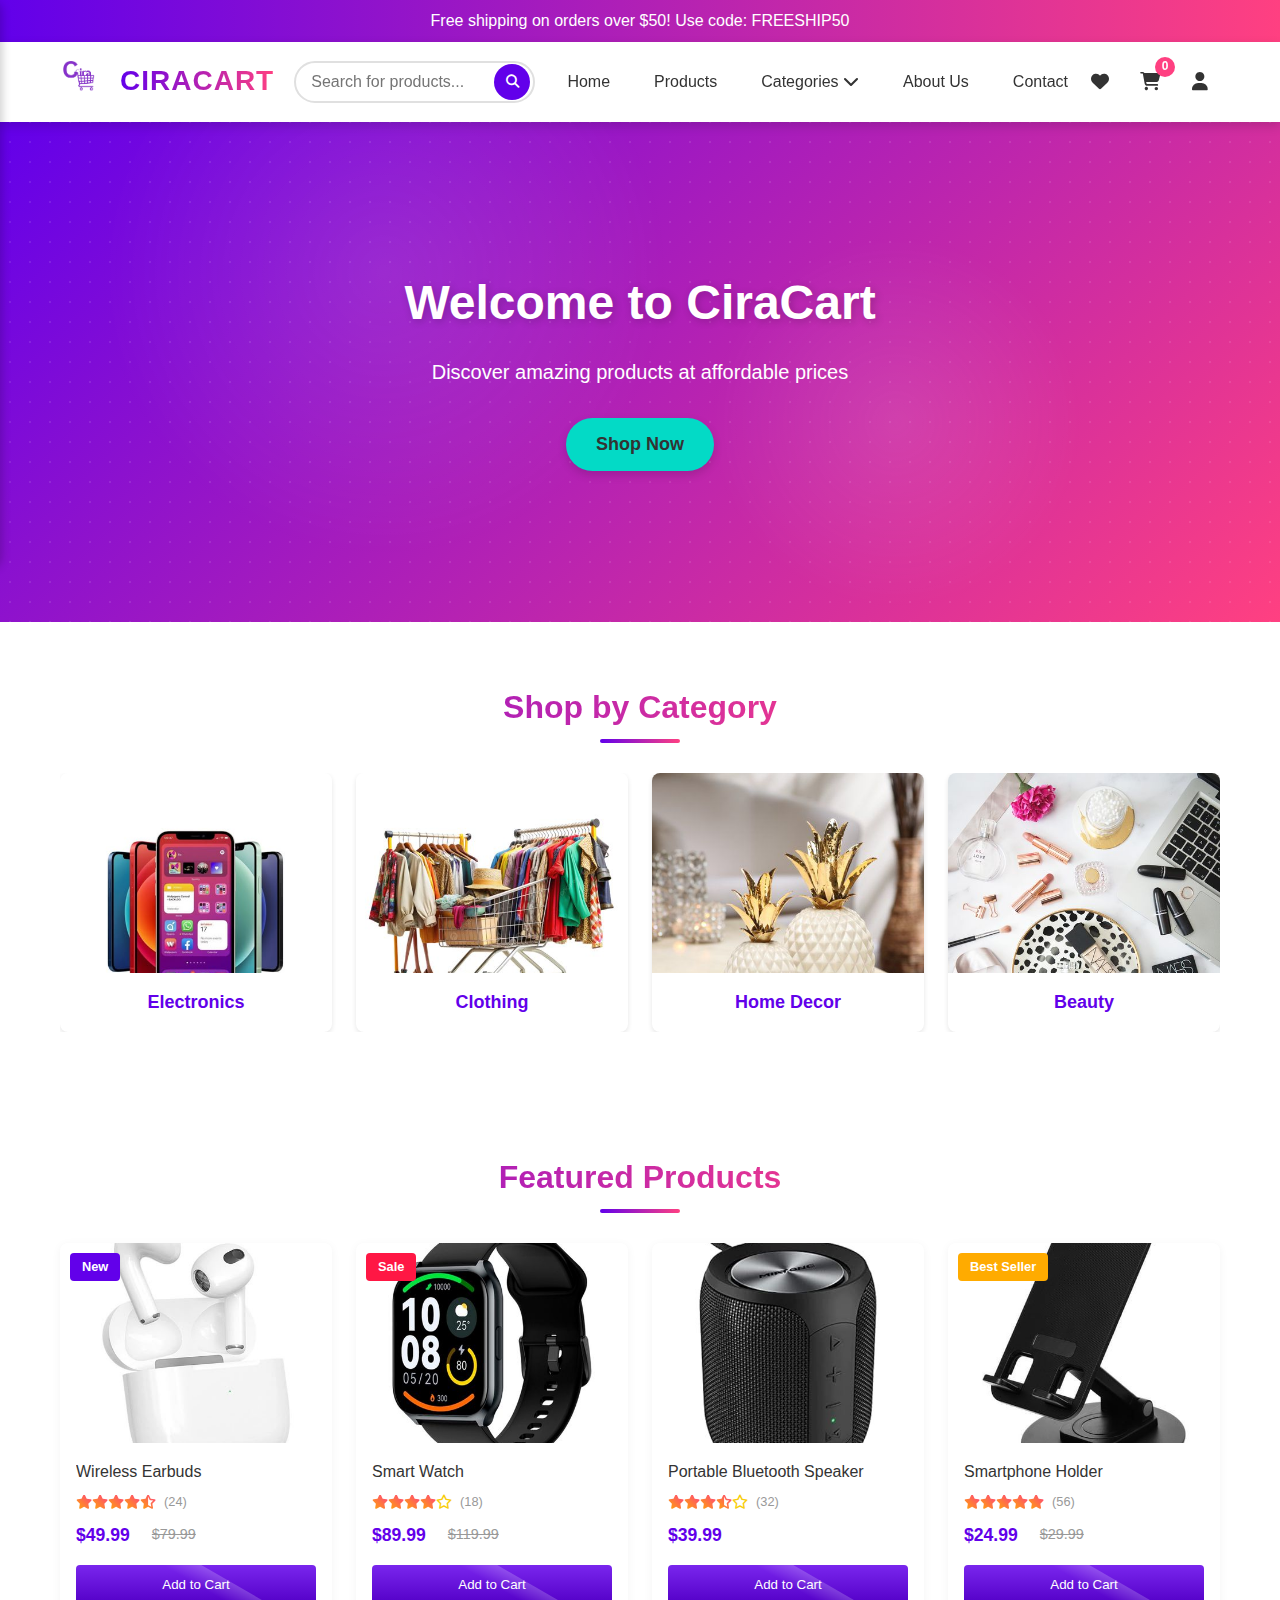
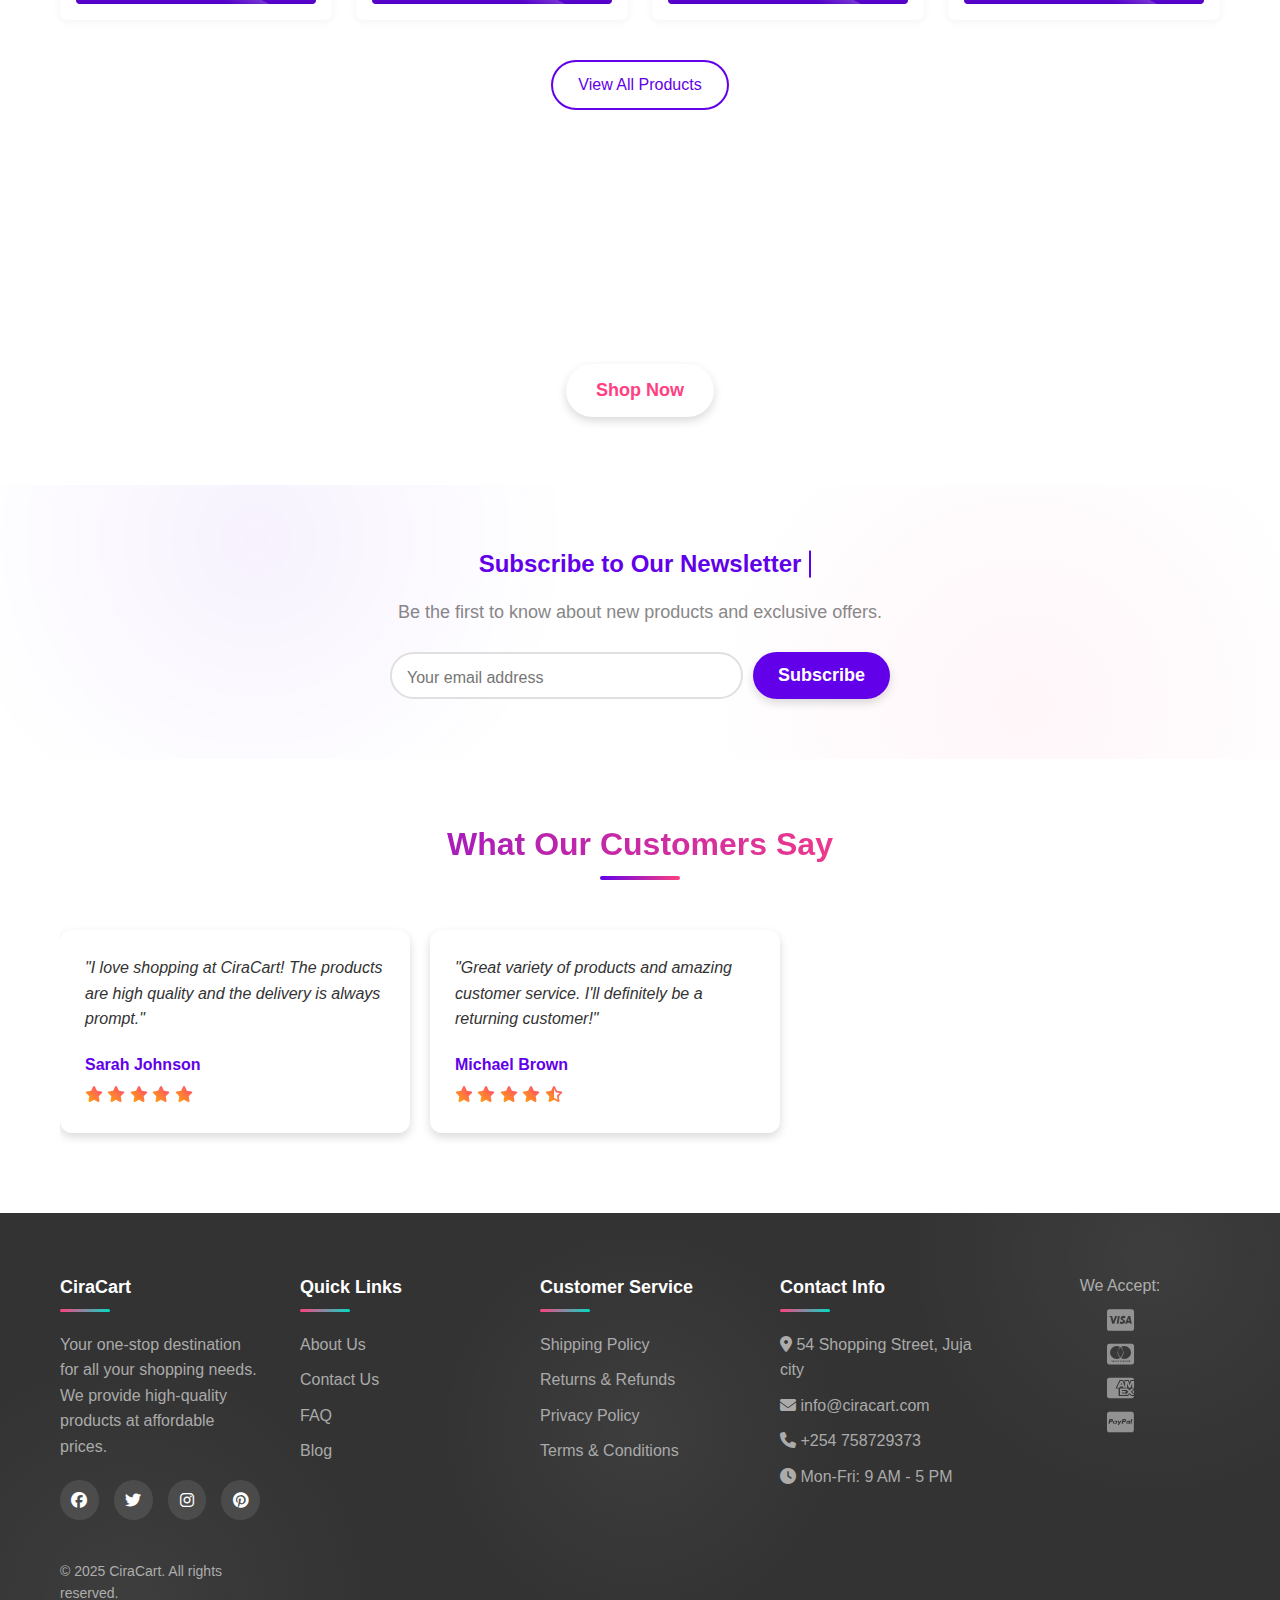
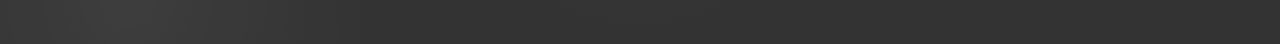
<file: dceenetshop/public/index.html>
<!DOCTYPE html>
<html lang="en">
<head>
    <meta charset="UTF-8">
    <meta name="viewport" content="width=device-width, initial-scale=1.0">
    <title>CiraCart - Your Online Shopping Destination</title>
    <meta name="description" content="Discover amazing products at affordable prices at CiraCart, your one-stop e-commerce destination.">
    <link rel="stylesheet" href="styles.css">
    <link rel="stylesheet" href="newsletter.css" />
    <link rel="icon" href="images/favicon.ico" type="image/x-icon">
    <!-- Font Awesome for icons -->
    <link rel="stylesheet" href="https://cdnjs.cloudflare.com/ajax/libs/font-awesome/6.4.0/css/all.min.css">
    <script src="script.js" defer></script>
</head>
<body>
    
    <!-- Top announcement bar -->
    <div class="announcement-bar">
        <div class="container">
            <p>Free shipping on orders over $50! Use code: FREESHIP50</p>
        </div>
    </div>

    <header>
        <div class="container">
<div class="logo">
    <a href="/">
        <h1>CiraCart</h1>
        <img src="images/ciracartlogo-removebg-preview.png" alt="CiraCart Logo" class="logo-img" width="150" height="75" />
    </a>
</div>
            
            <div class="search-bar">
                <form action="/search" method="GET">
                    <input type="text" name="query" placeholder="Search for products...">
                    <button type="submit"><i class="fas fa-search"></i></button>
                </form>
            </div>
            
            <nav class="main-nav">
                <ul>
                    <li><a href="index.html">Home</a></li>
                    <li><a href="product.html">Products</a></li>    
                    <li class="dropdown">
                        <a href="categories.html">Categories <i class="fas fa-chevron-down"></i></a>
                        <div class="dropdown-content">
                            <a href="categories.html?category=electronics">Electronics</a>
                            <a href="categories.html?category=clothing">Clothing</a>
                            <a href="categories.html?category=home-decor">Home Decor</a>
                            <a href="categories.html?category=beauty">Beauty</a>
                        </div>
                    </li>
                    <li><a href="about.html">About Us</a></li>
                    <li><a href="contact.html">Contact</a></li>
                </ul>
            </nav>
            
            <div class="user-actions">
                <a href="/wishlist" class="wishlist-icon"><i class="fas fa-heart"></i></a>
                <a href="/cart" class="cart-icon"><i class="fas fa-shopping-cart"></i> <span class="cart-count">0</span></a>
                <a href="account.html" class="account-icon"><i class="fas fa-user"></i></a>
            </div>
            
            <button class="mobile-menu-toggle" id="mobile-menu-toggle">
                <i class="fas fa-bars"></i>
            </button>
        </div>
    </header>

    <div class="mobile-menu" id="mobile-menu">
        <ul>
            <li><a href="index.html">Home</a></li>
            <li><a href="product.html">Products</a></li>
            <li><a href="categories.html">Categories</a></li>
            <li><a href="about.html">About Us</a></li>
            <li><a href="contact.html">Contact</a></li>
            <li><a href="account.html">My Account</a></li>
            <li><a href="/cart">Cart</a></li>
        </ul>
    </div>

    <main>
        <section class="hero">
            <div class="container">
                <div class="hero-content">
                    <h2>Welcome to CiraCart</h2>
                    <p>Discover amazing products at affordable prices</p>
                    <a href="product.html" class="cta-button">Shop Now</a>
                </div>
            </div>
        </section>

        <section class="featured-categories">
            <div class="container">
                <h2 class="section-title">Shop by Category</h2>
                <div class="category-grid">
                    <a href="categories.html?category=electronics" class="category-card">
                        <div class="category-image">
                            <img src="images/electronics.jpg" alt="Electronics" onerror="this.src='images/placeholder.jpg'">
                            <div class="placeholder-image">Electronics</div>
                        </div>
                        <h3>Electronics</h3>
                    </a>
                    <a href="categories.html?category=clothing" class="category-card">
                        <div class="category-image">
                            <img src="images/clothings.jpg" alt="Clothing" onerror="this.src='images/placeholder.jpg'">
                            <div class="placeholder-image">Clothing</div>
                        </div>
                        <h3>Clothing</h3>
                    </a>
                    <a href="categories.html?category=home-decor" class="category-card">
                        <div class="category-image">
                            <img src="images/homedecor.jpg" alt="Home Decor" onerror="this.src='images/placeholder.jpg'">
                            <div class="placeholder-image">Home Decor</div>
                        </div>
                        <h3>Home Decor</h3>
                    </a>
                    <a href="categories.html?category=beauty" class="category-card">
                        <div class="category-image">
                            <img src="images/beauty.jpg" alt="Beauty" onerror="this.src='images/placeholder.jpg'">
                            <div class="placeholder-image">Beauty</div>
                        </div>
                        <h3>Beauty</h3>
                    </a>
                </div>
            </div>
        </section>

        <section class="featured-products">
            <div class="container">
                <h2 class="section-title">Featured Products</h2>
                <div class="product-grid" id="featured-products-container">                
                    <div class="product-card">
                        <div class="product-badge">New</div>
                        <div class="product-image">
                            <img src="images/20c3b11cc696928982961a88acf60660.jpg" alt="Wireless Earbuds" onerror="this.src='images/placeholder.jpg'">
                        </div>
                        <div class="product-info">
                            <h3 class="product-title">Wireless Earbuds</h3>
                            <div class="product-rating">
                                <i class="fas fa-star"></i>
                                <i class="fas fa-star"></i>
                                <i class="fas fa-star"></i>
                                <i class="fas fa-star"></i>
                                <i class="fas fa-star-half-alt"></i>
                                <span>(24)</span>
                            </div>
                            <div class="product-price">
                                <span class="current-price">$49.99</span>
                                <span class="original-price">$79.99</span>
                            </div>
                            <button class="add-to-cart-btn">Add to Cart</button>
                        </div>
                    </div>
                    
                    <div class="product-card">
                        <div class="product-badge sale">Sale</div>
                        <div class="product-image">
                            <img src="images/smart watch.jpg" alt="Smart Watch" onerror="this.src='images/placeholder.jpg'">
                        </div>
                        <div class="product-info">
                            <h3 class="product-title">Smart Watch</h3>
                            <div class="product-rating">
                                <i class="fas fa-star"></i>
                                <i class="fas fa-star"></i>
                                <i class="fas fa-star"></i>
                                <i class="fas fa-star"></i>
                                <i class="far fa-star"></i>
                                <span>(18)</span>
                            </div>
                            <div class="product-price">
                                <span class="current-price">$89.99</span>
                                <span class="original-price">$119.99</span>
                            </div>
                            <button class="add-to-cart-btn">Add to Cart</button>
                        </div>
                    </div>
                    
                    <div class="product-card">
                        <div class="product-image">
                            <img src="images/bluetoothspeaker.jpg" alt="Bluetooth Speaker" onerror="this.src='images/placeholder.jpg'">
                        </div>
                        <div class="product-info">
                            <h3 class="product-title">Portable Bluetooth Speaker</h3>
                            <div class="product-rating">
                                <i class="fas fa-star"></i>
                                <i class="fas fa-star"></i>
                                <i class="fas fa-star"></i>
                                <i class="fas fa-star-half-alt"></i>
                                <i class="far fa-star"></i>
                                <span>(32)</span>
                            </div>
                            <div class="product-price">
                                <span class="current-price">$39.99</span>
                            </div>
                            <button class="add-to-cart-btn">Add to Cart</button>
                        </div>
                    </div>
                    
                    <div class="product-card">
                        <div class="product-badge bestseller">Best Seller</div>
                        <div class="product-image">
                            <img src="images/smartphone holder.jpg" alt="Smartphone Holder" onerror="this.src='images/placeholder.jpg'">
                        </div>
                        <div class="product-info">
                            <h3 class="product-title">Smartphone Holder</h3>
                            <div class="product-rating">
                                <i class="fas fa-star"></i>
                                <i class="fas fa-star"></i>
                                <i class="fas fa-star"></i>
                                <i class="fas fa-star"></i>
                                <i class="fas fa-star"></i>
                                <span>(56)</span>
                            </div>
                            <div class="product-price">
                                <span class="current-price">$24.99</span>
                                <span class="original-price">$29.99</span>
                            </div>
                            <button class="add-to-cart-btn">Add to Cart</button>
                        </div>
                    </div>
                </div>
                <div class="view-more">
                    <a href="product.html" class="view-more-btn">View All Products</a>
                </div>
            </div>
        </section>

        <section class="special-offer">
            <div class="container">
                <div class="offer-content">
                    <h2>Special Offer</h2>
                    <p>Get 20% off on your first purchase. Use code: FIRST20</p>
                    <a href="product.html" class="cta-button">Shop Now</a>
                </div>
            </div>
        </section>

        <section class="newsletter">
            <div class="container">
                <div class="newsletter-content">
                    <h2>Subscribe to Our Newsletter</h2>
                    <p>Be the first to know about new products and exclusive offers.</p>
                    <form class="newsletter-form">
                        <input type="email" placeholder="Your email address" required>
                        <button type="submit">Subscribe</button>
                    </form>
                </div>
            </div>
        </section>

        <section class="testimonials">
            <div class="container">
                <h2 class="section-title">What Our Customers Say</h2>
                <div class="testimonial-slider">
                    <div class="testimonial">
                        <div class="testimonial-content">
                            <p>"I love shopping at CiraCart! The products are high quality and the delivery is always prompt."</p>
                        </div>
                        <div class="testimonial-author">
                            <h4>Sarah Johnson</h4>
                            <div class="testimonial-rating">
                                <i class="fas fa-star"></i>
                                <i class="fas fa-star"></i>
                                <i class="fas fa-star"></i>
                                <i class="fas fa-star"></i>
                                <i class="fas fa-star"></i>
                            </div>
                        </div>
                    </div>
                    <div class="testimonial">
                        <div class="testimonial-content">
                            <p>"Great variety of products and amazing customer service. I'll definitely be a returning customer!"</p>
                        </div>
                        <div class="testimonial-author">
                            <h4>Michael Brown</h4>
                            <div class="testimonial-rating">
                                <i class="fas fa-star"></i>
                                <i class="fas fa-star"></i>
                                <i class="fas fa-star"></i>
                                <i class="fas fa-star"></i>
                                <i class="fas fa-star-half-alt"></i>
                            </div>
                        </div>
                    </div>
                </div>
            </div>
        </section>
    </main>

    <footer>
        <div class="container">
            <div class="footer-content">
                <div class="footer-section about">
                    <h3>CiraCart</h3>
                    <p>Your one-stop destination for all your shopping needs. We provide high-quality products at affordable prices.</p>
                    <div class="social-icons">
                        <a href="#"><i class="fab fa-facebook"></i></a>
                        <a href="#"><i class="fab fa-twitter"></i></a>
                        <a href="#"><i class="fab fa-instagram"></i></a>
                        <a href="#"><i class="fab fa-pinterest"></i></a>
                    </div>
                </div>
                <div class="footer-section links">
                    <h3>Quick Links</h3>
                    <ul>
                        <li><a href="/about">About Us</a></li>
                        <li><a href="/contact">Contact Us</a></li>
                        <li><a href="/faq">FAQ</a></li>
                        <li><a href="/blog">Blog</a></li>
                    </ul>
                </div>
                <div class="footer-section links">
                    <h3>Customer Service</h3>
                    <ul>
                        <li><a href="about.html#shipping">Shipping Policy</a></li>
                        <li><a href="about.html#returns">Returns & Refunds</a></li>
                        <li><a href="about.html#privacy">Privacy Policy</a></li>
                        <li><a href="about.html#terms">Terms & Conditions</a></li>
                    </ul>
                </div>
                <div class="footer-section contact">
                    <h3>Contact Info</h3>
                    <p><i class="fas fa-map-marker-alt"></i> 54 Shopping Street, Juja city</p>
                    <p><i class="fas fa-envelope"></i> info@ciracart.com</p>
                    <p><i class="fas fa-phone"></i> +254 758729373</p>
                    <p><i class="fas fa-clock"></i> Mon-Fri: 9 AM - 5 PM</p>
                </div>
            
            
                <div class="payment-methods">
                    <span>We Accept:</span>
                    <i class="fab fa-cc-visa"></i>
                    <i class="fab fa-cc-mastercard"></i>
                    <i class="fab fa-cc-amex"></i>
                    <i class="fab fa-cc-paypal"></i>
                </div>
                <div class="copyright">
                    <p>&copy; 2025 CiraCart. All rights reserved.</p>
                </div>
            </div>
        </div>
    </footer>
</body>
</html>
</file>
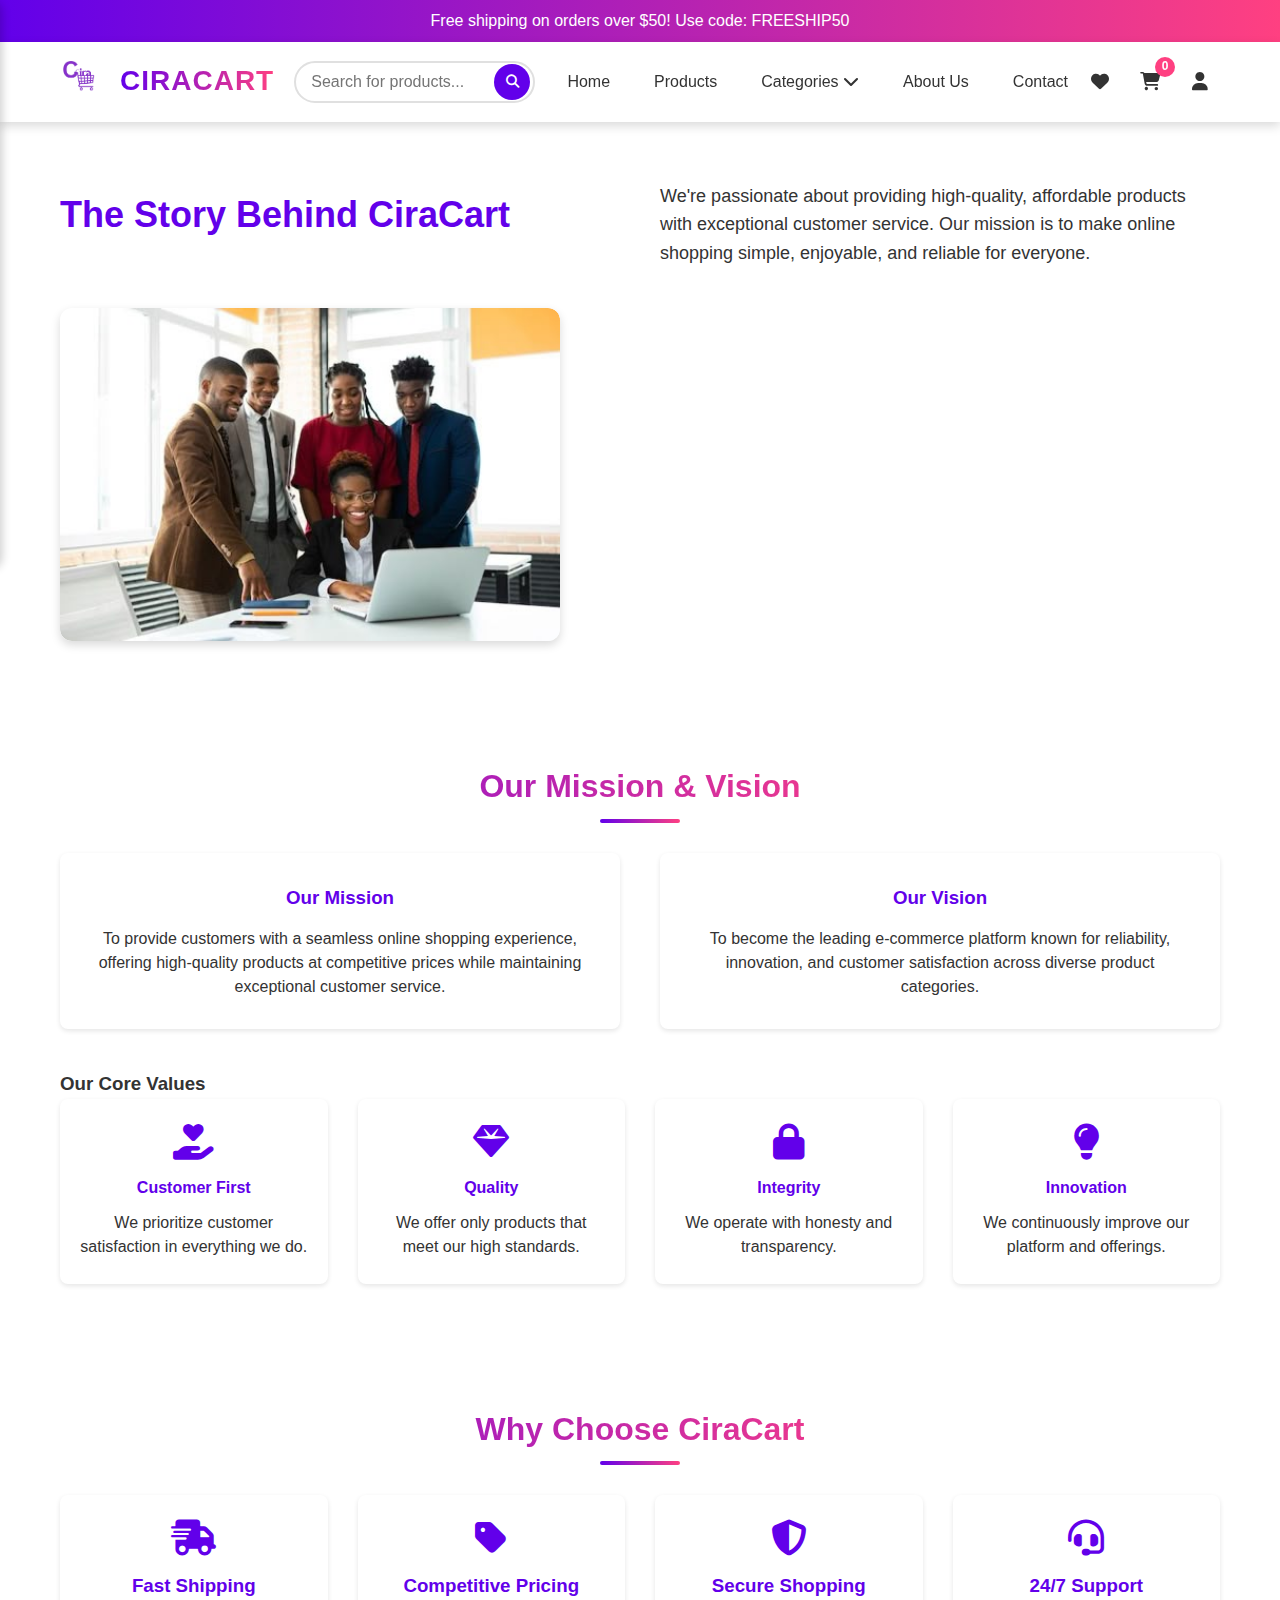
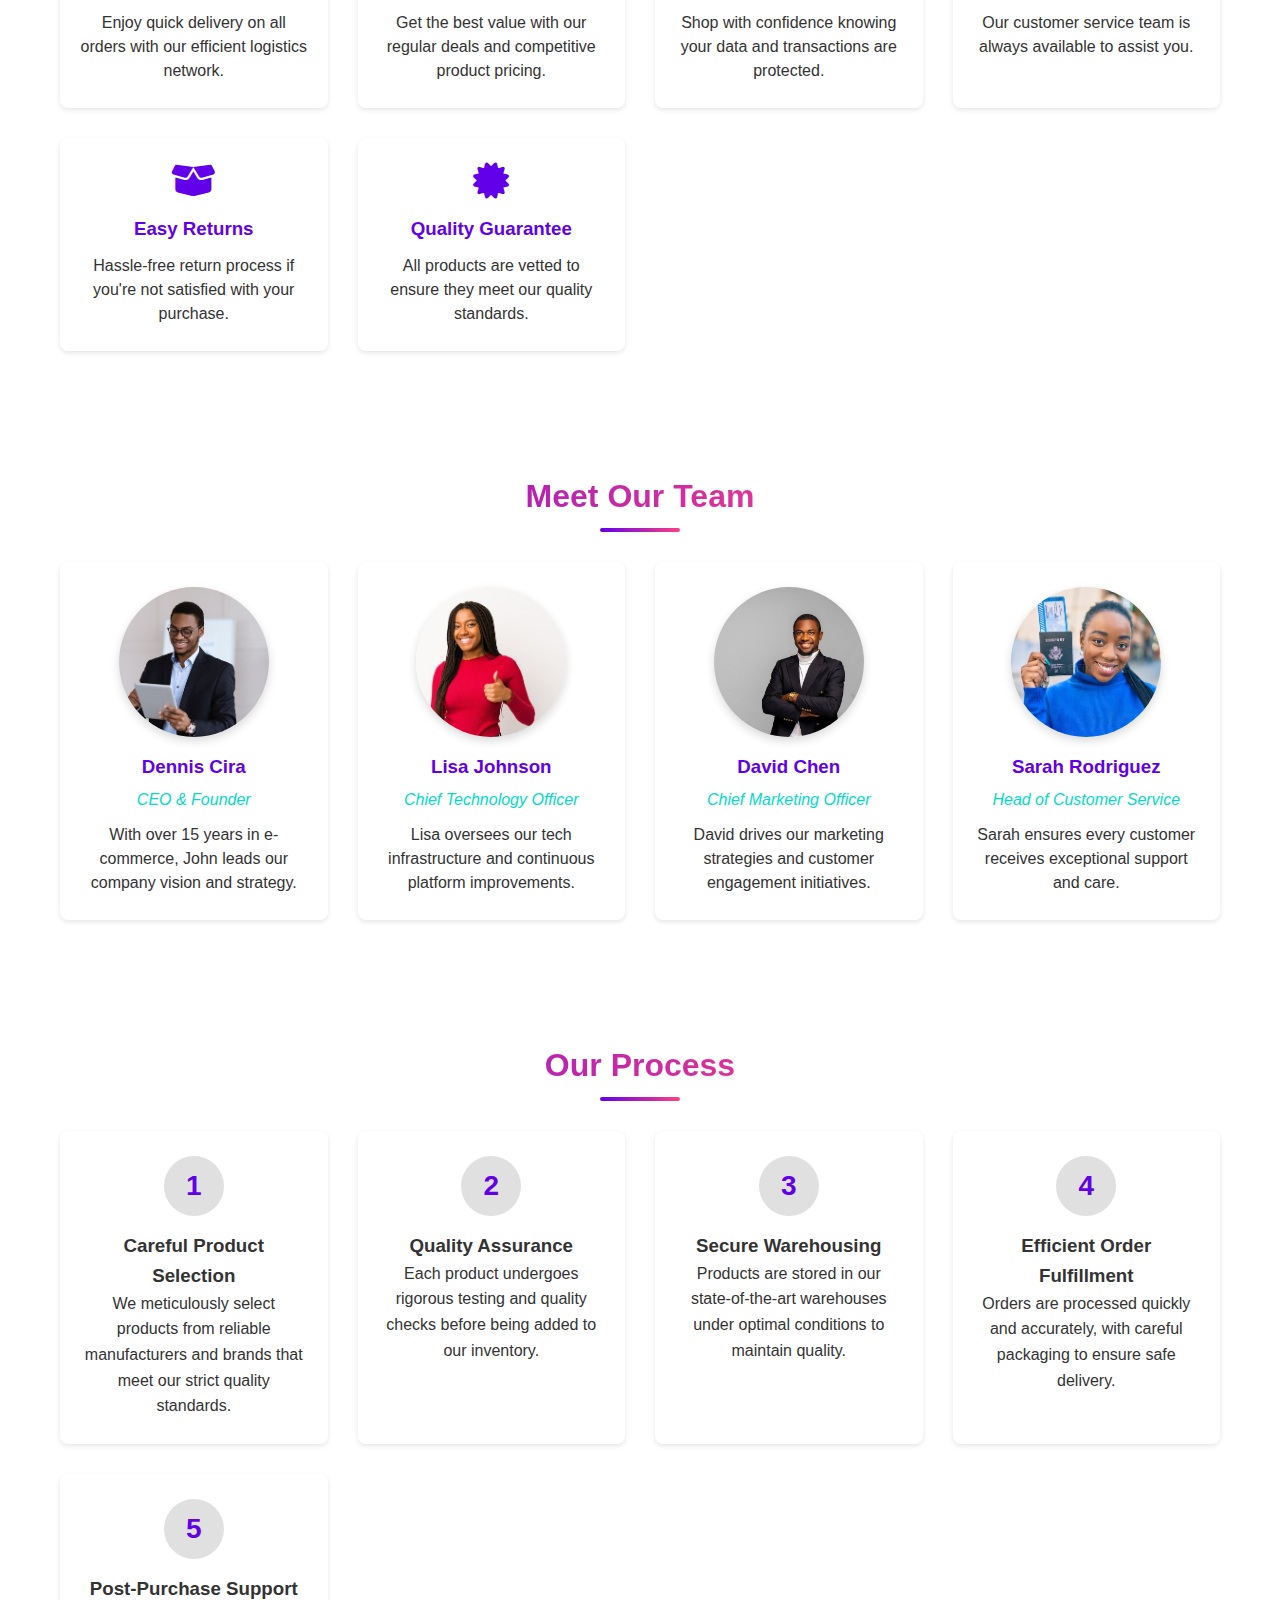
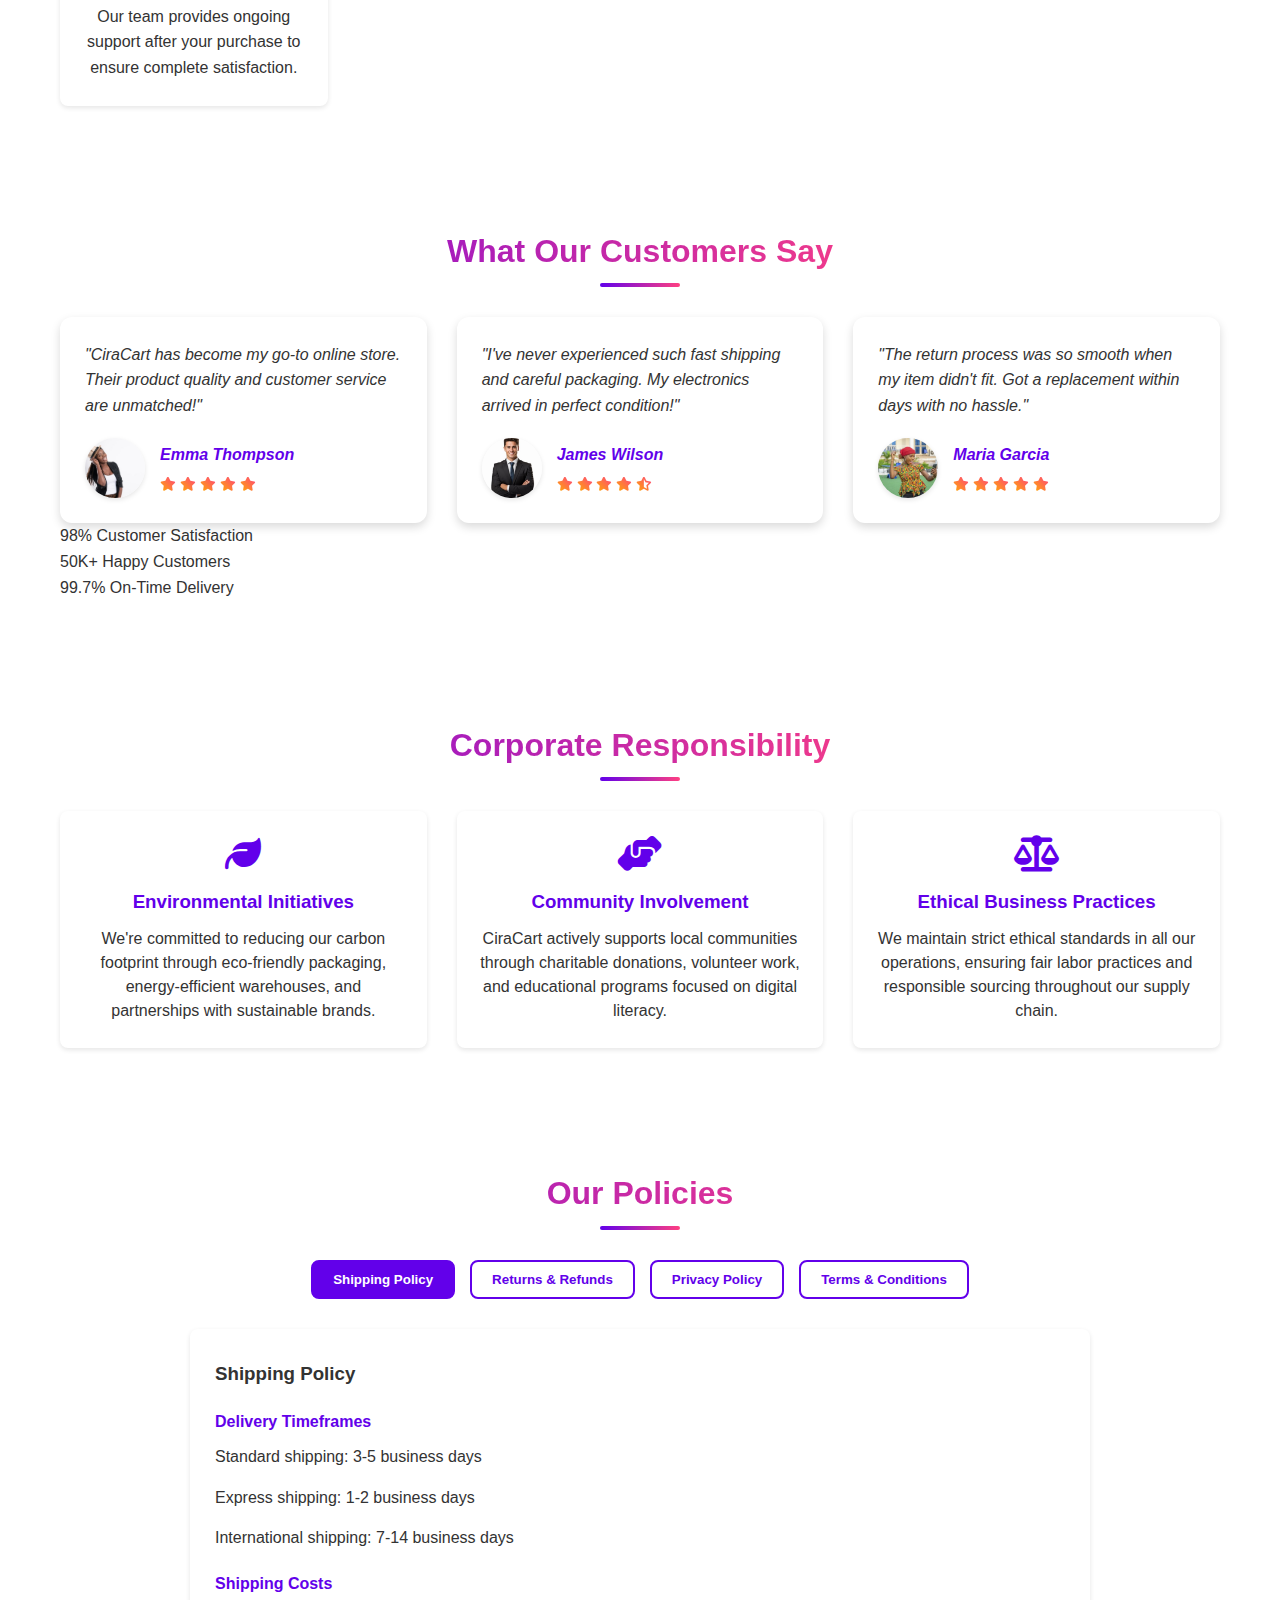
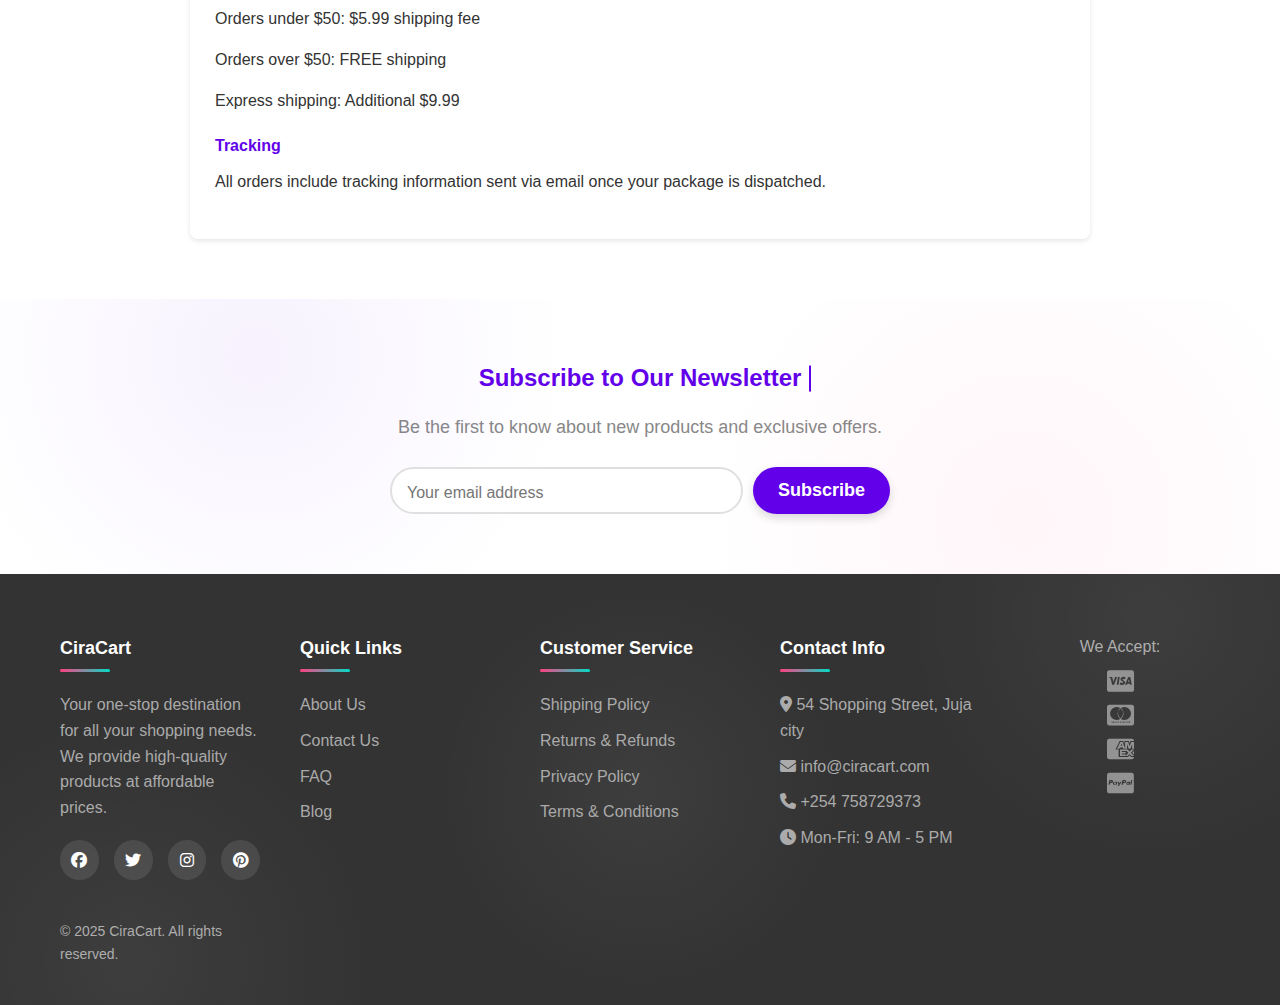
<file: dceenetshop/public/about.html>
<!DOCTYPE html>
<html lang="en">
<head>
    <meta charset="UTF-8">
    <meta name="viewport" content="width=device-width, initial-scale=1.0">
    <title>About Us - CiraCart</title>
    <meta name="description" content="Learn more about CiraCart, our mission, values, and what makes us your ideal online shopping destination.">
    <link rel="stylesheet" href="styles.css">
    <link rel="stylesheet" href="about-styles.css">
    <link rel="icon" href="images/favicon.ico" type="image/x-icon">
    <!-- Font Awesome for icons -->
    <link rel="stylesheet" href="https://cdnjs.cloudflare.com/ajax/libs/font-awesome/6.4.0/css/all.min.css">
    <script src="script.js" defer></script>
    <script src="about-scripts.js" defer></script>
</head>
<body>
    <!-- Top announcement bar -->
    <div class="announcement-bar">
        <div class="container">
            <p>Free shipping on orders over $50! Use code: FREESHIP50</p>
        </div>
    </div>

    <header>
        <div class="container">
<div class="logo">
    <a href="/">
        <h1>CiraCart</h1>
        <img src="images/ciracartlogo-removebg-preview.png" alt="CiraCart Logo" class="logo-img" width="150" height="75" />
    </a>
</div>
            
            <div class="search-bar">
                <form action="/search" method="GET">
                    <input type="text" name="query" placeholder="Search for products...">
                    <button type="submit"><i class="fas fa-search"></i></button>
                </form>
            </div>
            
            <nav class="main-nav">
                <ul>
                    <li><a href="index.html">Home</a></li>
                    <li><a href="product.html">Products</a></li>    
                    <li class="dropdown">
                        <a href="categories.html">Categories <i class="fas fa-chevron-down"></i></a>
                        <div class="dropdown-content">
                            <a href="categories.html?category=electronics">Electronics</a>
                            <a href="categories.html?category=clothing">Clothing</a>
                            <a href="categories.html?category=home-decor">Home Decor</a>
                            <a href="categories.html?category=beauty">Beauty</a>
                        </div>
                    </li>
                    <li><a href="about.html" class="active">About Us</a></li>
                    <li><a href="contact.html">Contact</a></li>
                </ul>
            </nav>
            
            <div class="user-actions">
                <a href="wishlist.html" class="wishlist-icon"><i class="fas fa-heart"></i></a>
                <a href="cart.html" class="cart-icon"><i class="fas fa-shopping-cart"></i> <span class="cart-count">0</span></a>
                <a href="account.html" class="account-icon"><i class="fas fa-user"></i></a>
            </div>
            
            <button class="mobile-menu-toggle" id="mobile-menu-toggle">
                <span></span>
                <span></span>
                <span></span>
                <span></span>
            </button>
        </div>
    </header>

    <div class="mobile-menu" id="mobile-menu">
        <ul>
            <li><a href="index.html">Home</a></li>
            <li><a href="product.html">Products</a></li>
            <li><a href="categories.html">Categories</a></li>
            <li><a href="about.html" class="active">About Us</a></li>
            <li><a href="contact.html">Contact</a></li>
            <li><a href="/account">My Account</a></li>
            <li><a href="/cart">Cart</a></li>
        </ul>
    </div>

    <main>
        <!-- Hero Section -->
        <section class="about-hero">
            <div class="container">
                <div class="about-hero-content">
                    <h2>The Story Behind CiraCart</h2>
                    <p>We're passionate about providing high-quality, affordable products with exceptional customer service. Our mission is to make online shopping simple, enjoyable, and reliable for everyone.</p>
                    <div class="about-hero-image">
                        <img src="images/office team.jpg" alt="CiraCart Team" onerror="this.src='images/placeholder.jpg'">
                    </div>
                </div>
            </div>
        </section>

        <!-- Mission & Vision Section -->
        <section class="mission-vision">
            <div class="container">
                <h2 class="section-title">Our Mission & Vision</h2>
                <div class="mission-content">
                    <div class="mission-item">
                        <h3>Our Mission</h3>
                        <p>To provide customers with a seamless online shopping experience, offering high-quality products at competitive prices while maintaining exceptional customer service.</p>
                    </div>
                    <div class="mission-item">
                        <h3>Our Vision</h3>
                        <p>To become the leading e-commerce platform known for reliability, innovation, and customer satisfaction across diverse product categories.</p>
                    </div>
                </div>
                
                <div class="values">
                    <h3>Our Core Values</h3>
                    <div class="values-grid">
                        <div class="value-item">
                            <i class="fas fa-hand-holding-heart"></i>
                            <h4>Customer First</h4>
                            <p>We prioritize customer satisfaction in everything we do.</p>
                        </div>
                        <div class="value-item">
                            <i class="fas fa-gem"></i>
                            <h4>Quality</h4>
                            <p>We offer only products that meet our high standards.</p>
                        </div>
                        <div class="value-item">
                            <i class="fas fa-lock"></i>
                            <h4>Integrity</h4>
                            <p>We operate with honesty and transparency.</p>
                        </div>
                        <div class="value-item">
                            <i class="fas fa-lightbulb"></i>
                            <h4>Innovation</h4>
                            <p>We continuously improve our platform and offerings.</p>
                        </div>
                    </div>
                </div>
            </div>
        </section>

        <!-- Why Choose Us Section -->
        <section class="why-choose-us">
            <div class="container">
                <h2 class="section-title">Why Choose CiraCart</h2>
                <div class="benefits-grid">
                    <div class="benefit-item">
                        <i class="fas fa-truck-fast"></i>
                        <h3>Fast Shipping</h3>
                        <p>Enjoy quick delivery on all orders with our efficient logistics network.</p>
                    </div>
                    <div class="benefit-item">
                        <i class="fas fa-tag"></i>
                        <h3>Competitive Pricing</h3>
                        <p>Get the best value with our regular deals and competitive product pricing.</p>
                    </div>
                    <div class="benefit-item">
                        <i class="fas fa-shield-alt"></i>
                        <h3>Secure Shopping</h3>
                        <p>Shop with confidence knowing your data and transactions are protected.</p>
                    </div>
                    <div class="benefit-item">
                        <i class="fas fa-headset"></i>
                        <h3>24/7 Support</h3>
                        <p>Our customer service team is always available to assist you.</p>
                    </div>
                    <div class="benefit-item">
                        <i class="fas fa-box-open"></i>
                        <h3>Easy Returns</h3>
                        <p>Hassle-free return process if you're not satisfied with your purchase.</p>
                    </div>
                    <div class="benefit-item">
                        <i class="fas fa-certificate"></i>
                        <h3>Quality Guarantee</h3>
                        <p>All products are vetted to ensure they meet our quality standards.</p>
                    </div>
                </div>
            </div>
        </section>

        <!-- Team Section -->
        <section class="team">
            <div class="container">
                <h2 class="section-title">Meet Our Team</h2>
                <div class="team-grid">
                    <div class="team-member">
                        <div class="member-image">
                            <img src="images/Dennis.jpg" alt="CEO" onerror="this.src='images/placeholder.jpg'">
                        </div>
                        <h3>Dennis Cira</h3>
                        <p class="member-title">CEO & Founder</p>
                        <p class="member-bio">With over 15 years in e-commerce, John leads our company vision and strategy.</p>
                    </div>
                    <div class="team-member">
                        <div class="member-image">
                            <img src="images/lisa.jpg" alt="CTO" onerror="this.src='images/placeholder.jpg'">
                        </div>
                        <h3>Lisa Johnson</h3>
                        <p class="member-title">Chief Technology Officer</p>
                        <p class="member-bio">Lisa oversees our tech infrastructure and continuous platform improvements.</p>
                    </div>
                    <div class="team-member">
                        <div class="member-image">
                            <img src="images/david chen.jpg" alt="CMO" onerror="this.src='images/placeholder.jpg'">
                        </div>
                        <h3>David Chen</h3>
                        <p class="member-title">Chief Marketing Officer</p>
                        <p class="member-bio">David drives our marketing strategies and customer engagement initiatives.</p>
                    </div>
                    <div class="team-member">
                        <div class="member-image">
                            <img src="images/serah.jpg" alt="Customer Service Head" onerror="this.src='images/placeholder.jpg'">
                        </div>
                        <h3>Sarah Rodriguez</h3>
                        <p class="member-title">Head of Customer Service</p>
                        <p class="member-bio">Sarah ensures every customer receives exceptional support and care.</p>
                    </div>
                </div>
            </div>
        </section>

        <!-- Our Process Section -->
        <section class="our-process">
            <div class="container">
                <h2 class="section-title">Our Process</h2>
                <div class="process-steps">
                    <div class="process-step">
                        <div class="step-number">1</div>
                        <h3>Careful Product Selection</h3>
                        <p>We meticulously select products from reliable manufacturers and brands that meet our strict quality standards.</p>
                    </div>
                    <div class="process-step">
                        <div class="step-number">2</div>
                        <h3>Quality Assurance</h3>
                        <p>Each product undergoes rigorous testing and quality checks before being added to our inventory.</p>
                    </div>
                    <div class="process-step">
                        <div class="step-number">3</div>
                        <h3>Secure Warehousing</h3>
                        <p>Products are stored in our state-of-the-art warehouses under optimal conditions to maintain quality.</p>
                    </div>
                    <div class="process-step">
                        <div class="step-number">4</div>
                        <h3>Efficient Order Fulfillment</h3>
                        <p>Orders are processed quickly and accurately, with careful packaging to ensure safe delivery.</p>
                    </div>
                    <div class="process-step">
                        <div class="step-number">5</div>
                        <h3>Post-Purchase Support</h3>
                        <p>Our team provides ongoing support after your purchase to ensure complete satisfaction.</p>
                    </div>
                </div>
            </div>
        </section>

        <!-- Testimonials Section -->
        <section class="about-testimonials">
            <div class="container">
                <h2 class="section-title">What Our Customers Say</h2>
                <div class="testimonial-grid">
                    <div class="testimonial">
                        <div class="testimonial-content">
                            <p>"CiraCart has become my go-to online store. Their product quality and customer service are unmatched!"</p>
                        </div>
                        <div class="testimonial-author">
                            <img src="images/emma.jpg" alt="Customer" onerror="this.src='images/placeholder.jpg'">
                            <div>
                                <h4>Emma Thompson</h4>
                                <div class="testimonial-rating">
                                    <i class="fas fa-star"></i>
                                    <i class="fas fa-star"></i>
                                    <i class="fas fa-star"></i>
                                    <i class="fas fa-star"></i>
                                    <i class="fas fa-star"></i>
                                </div>
                            </div>
                        </div>
                    </div>
                    <div class="testimonial">
                        <div class="testimonial-content">
                            <p>"I've never experienced such fast shipping and careful packaging. My electronics arrived in perfect condition!"</p>
                        </div>
                        <div class="testimonial-author">
                            <img src="images/james.jpg" alt="Customer" onerror="this.src='images/placeholder.jpg'">
                            <div>
                                <h4>James Wilson</h4>
                                <div class="testimonial-rating">
                                    <i class="fas fa-star"></i>
                                    <i class="fas fa-star"></i>
                                    <i class="fas fa-star"></i>
                                    <i class="fas fa-star"></i>
                                    <i class="fas fa-star-half-alt"></i>
                                </div>
                            </div>
                        </div>
                    </div>
                    <div class="testimonial">
                        <div class="testimonial-content">
                            <p>"The return process was so smooth when my item didn't fit. Got a replacement within days with no hassle."</p>
                        </div>
                        <div class="testimonial-author">
                            <img src="images/garcia.jpg" alt="Customer" onerror="this.src='images/placeholder.jpg'">
                            <div>
                                <h4>Maria Garcia</h4>
                                <div class="testimonial-rating">
                                    <i class="fas fa-star"></i>
                                    <i class="fas fa-star"></i>
                                    <i class="fas fa-star"></i>
                                    <i class="fas fa-star"></i>
                                    <i class="fas fa-star"></i>
                                </div>
                            </div>
                        </div>
                    </div>
                </div>
                <div class="customer-stats">
                    <div class="stat">
                        <span class="stat-number">98%</span>
                        <span class="stat-label">Customer Satisfaction</span>
                    </div>
                    <div class="stat">
                        <span class="stat-number">50K+</span>
                        <span class="stat-label">Happy Customers</span>
                    </div>
                    <div class="stat">
                        <span class="stat-number">99.7%</span>
                        <span class="stat-label">On-Time Delivery</span>
                    </div>
                </div>
            </div>
        </section>

        <!-- Corporate Responsibility Section -->
        <section class="corporate-responsibility">
            <div class="container">
                <h2 class="section-title">Corporate Responsibility</h2>
                <div class="responsibility-grid">
                    <div class="responsibility-item">
                        <i class="fas fa-leaf"></i>
                        <h3>Environmental Initiatives</h3>
                        <p>We're committed to reducing our carbon footprint through eco-friendly packaging, energy-efficient warehouses, and partnerships with sustainable brands.</p>
                    </div>
                    <div class="responsibility-item">
                        <i class="fas fa-hands-helping"></i>
                        <h3>Community Involvement</h3>
                        <p>CiraCart actively supports local communities through charitable donations, volunteer work, and educational programs focused on digital literacy.</p>
                    </div>
                    <div class="responsibility-item">
                        <i class="fas fa-balance-scale"></i>
                        <h3>Ethical Business Practices</h3>
                        <p>We maintain strict ethical standards in all our operations, ensuring fair labor practices and responsible sourcing throughout our supply chain.</p>
                    </div>
                </div>
            </div>
        </section>

        <!-- Policies Section -->
        <section class="policies">
            <div class="container">
                <h2 class="section-title">Our Policies</h2>
                <div class="policy-tabs">
                    <div class="tab-navigation">
                        <button class="tab-button active" data-tab="shipping">Shipping Policy</button>
                        <button class="tab-button" data-tab="returns">Returns & Refunds</button>
                        <button class="tab-button" data-tab="privacy">Privacy Policy</button>
                        <button class="tab-button" data-tab="terms">Terms & Conditions</button>
                    </div>
                    
                    <div class="tab-content">
                        <div id="shipping" class="tab-pane active">
                            <h3>Shipping Policy</h3>
                            <div class="policy-content">
                                <h4>Delivery Timeframes</h4>
                                <p>Standard shipping: 3-5 business days</p>
                                <p>Express shipping: 1-2 business days</p>
                                <p>International shipping: 7-14 business days</p>
                                
                                <h4>Shipping Costs</h4>
                                <p>Orders under $50: $5.99 shipping fee</p>
                                <p>Orders over $50: FREE shipping</p>
                                <p>Express shipping: Additional $9.99</p>
                                
                                <h4>Tracking</h4>
                                <p>All orders include tracking information sent via email once your package is dispatched.</p>
                            </div>
                        </div>
                        
                        <div id="returns" class="tab-pane">
                            <h3>Returns & Refunds</h3>
                            <div class="policy-content">
                                <h4>Return Eligibility</h4>
                                <p>Items can be returned within 30 days of delivery if unused and in original packaging.</p>
                                
                                <h4>Return Process</h4>
                                <ol>
                                    <li>Initiate return through your account dashboard</li>
                                    <li>Print the provided return label</li>
                                    <li>Package item securely with all original materials</li>
                                    <li>Drop off at any authorized shipping location</li>
                                </ol>
                                
                                <h4>Refund Timeline</h4>
                                <p>Refunds are processed within 5-7 business days after we receive your return.</p>
                                
                                <h4>Non-Returnable Items</h4>
                                <p>Perishable goods, downloadable software, and customized items are non-returnable.</p>
                            </div>
                        </div>
                        
                        <div id="privacy" class="tab-pane">
                            <h3>Privacy Policy</h3>
                            <div class="policy-content">
                                <h4>Information Collection</h4>
                                <p>We collect personal information necessary for processing orders, improving user experience, and communicating with customers.</p>
                                
                                <h4>Data Protection</h4>
                                <p>All customer data is securely stored using industry-standard encryption and protection measures.</p>
                                
                                <h4>Third-Party Sharing</h4>
                                <p>We never sell your personal information to third parties. Information is only shared with service providers necessary for order fulfillment.</p>
                                
                                <h4>Cookies Policy</h4>
                                <p>Our website uses cookies to enhance browsing experience and provide personalized services.</p>
                            </div>
                        </div>
                        
                        <div id="terms" class="tab-pane">
                            <h3>Terms & Conditions</h3>
                            <div class="policy-content">
                                <h4>Account Responsibilities</h4>
                                <p>Users are responsible for maintaining account security and providing accurate information.</p>
                                
                                <h4>Intellectual Property</h4>
                                <p>All content and images on CiraCart are protected by copyright and may not be used without permission.</p>
                                
                                <h4>Product Descriptions</h4>
                                <p>We strive for accuracy in product descriptions, but cannot guarantee that product colors will appear exactly as displayed on your device.</p>
                                
                                <h4>Pricing and Availability</h4>
                                <p>Prices and availability are subject to change without notice. We reserve the right to limit quantities of products purchased.</p>
                            </div>
                        </div>
                    </div>
                </div>
            </div>
        </section>

        <section class="newsletter">
            <div class="container">
                <div class="newsletter-content">
                    <h2>Subscribe to Our Newsletter</h2>
                    <p>Be the first to know about new products and exclusive offers.</p>
                    <form class="newsletter-form">
                        <input type="email" placeholder="Your email address" required>
                        <button type="submit">Subscribe</button>
                    </form>
                </div>
            </div>
        </section>
    </main>

    <footer>
        <div class="container">
            <div class="footer-content">
                <div class="footer-section about">
                    <h3>CiraCart</h3>
                    <p>Your one-stop destination for all your shopping needs. We provide high-quality products at affordable prices.</p>
                    <div class="social-icons">
                        <a href="#"><i class="fab fa-facebook"></i></a>
                        <a href="#"><i class="fab fa-twitter"></i></a>
                        <a href="#"><i class="fab fa-instagram"></i></a>
                        <a href="#"><i class="fab fa-pinterest"></i></a>
                    </div>
                </div>
                <div class="footer-section links">
                    <h3>Quick Links</h3>
                    <ul>
                        <li><a href="about.html">About Us</a></li>
                        <li><a href="contact.html">Contact Us</a></li>
                        <li><a href="contact.html#faq">FAQ</a></li>
                        <li><a href="/blog">Blog</a></li>
                    </ul>
                </div>
                <div class="footer-section links">
                    <h3>Customer Service</h3>
                    <ul>
                        <li><a href="about.html#shipping">Shipping Policy</a></li>
                        <li><a href="about.html#returns">Returns & Refunds</a></li>
                        <li><a href="about.html#privacy">Privacy Policy</a></li>
                        <li><a href="about.html#terms">Terms & Conditions</a></li>
                    </ul>
                </div>
                <div class="footer-section contact">
                    <h3>Contact Info</h3>
                    <p><i class="fas fa-map-marker-alt"></i> 54 Shopping Street, Juja city</p>
                    <p><i class="fas fa-envelope"></i> info@ciracart.com</p>
                    <p><i class="fas fa-phone"></i> +254 758729373</p>
                    <p><i class="fas fa-clock"></i> Mon-Fri: 9 AM - 5 PM</p>
                </div>
           
                <div class="payment-methods">
                    <span>We Accept:</span>
                    <i class="fab fa-cc-visa"></i>
                    <i class="fab fa-cc-mastercard"></i>
                    <i class="fab fa-cc-amex"></i>
                    <i class="fab fa-cc-paypal"></i>
                </div>
                <div class="copyright">
                    <p>&copy; 2025 CiraCart. All rights reserved.</p>
                </div>
            </div>
        </div>
    </footer>
</body>
</html>
</file>
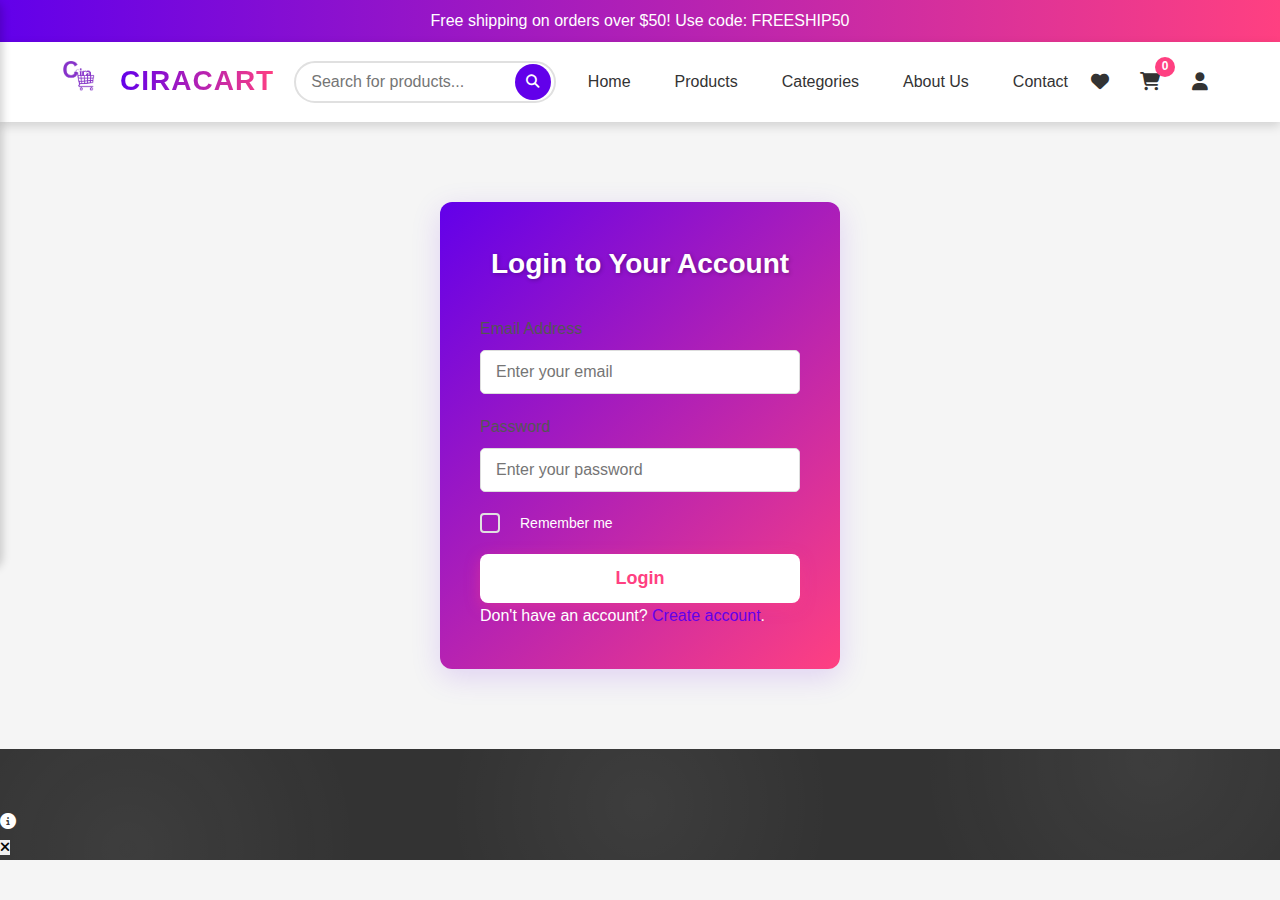
<file: dceenetshop/public/account.html>
<!DOCTYPE html>
<html lang="en">
    <head>
        <meta charset="UTF-8">
        <meta name="viewport" content="width=device-width, initial-scale=1.0">
        <title>CiraCart - Account Login</title>
        <meta name="description" content="Login to your CiraCart account or create a new one to manage your orders and wishlists.">
        <link rel="stylesheet" href="styles.css">
        <link rel="stylesheet" href="newsletter.css" />
        <link rel="stylesheet" href="register-styles.css" />
        <link rel="stylesheet" href="https://cdnjs.cloudflare.com/ajax/libs/font-awesome/6.4.0/css/all.min.css">
        <link rel="icon" href="images/favicon.ico" type="image/x-icon">
        <script src="script.js" defer></script>
        <script src="auth.js" defer></script>
    </head>
<body>
    <!-- Top announcement bar -->
    <div class="announcement-bar">
        <div class="container">
            <p>Free shipping on orders over $50! Use code: FREESHIP50</p>
        </div>
    </div>

    <header>
        <div class="container">
<div class="logo">
    <a href="/">
        <h1>CiraCart</h1>
        <img src="images/ciracartlogo-removebg-preview.png" alt="CiraCart Logo" class="logo-img" width="150" height="75" />
    </a>
</div>
            
            <div class="search-bar">
                <form action="/search" method="GET">
                    <input type="text" name="query" placeholder="Search for products...">
                    <button type="submit"><i class="fas fa-search"></i></button>
                </form>
            </div>
            
            <nav class="main-nav">
                <ul>
                    <li><a href="index.html">Home</a></li>
                    <li><a href="product.html">Products</a></li>    
                    <li class="dropdown">
                        <a href="categories.html">Categories</a>
                        <div class="dropdown-content">
                            <a href="categories.html?category=electronics">Electronics</a>
                            <a href="categories.html?category=clothing">Clothing</a>
                            <a href="categories.html?category=home-decor">Home Decor</a>
                            <a href="categories.html?category=beauty">Beauty</a>
                        </div>
                    </li>
                    <li><a href="about.html">About Us</a></li>
                    <li><a href="contact.html">Contact</a></li>
                </ul>
            </nav>
            
            <div class="user-actions">
                <a href="/wishlist" class="wishlist-icon"><i class="fas fa-heart"></i></a>
                <a href="/cart" class="cart-icon"><i class="fas fa-shopping-cart"></i> <span class="cart-count">0</span></a>
                <a href="account.html" class="account-icon"><i class="fas fa-user"></i></a>
            </div>
            
            <button class="mobile-menu-toggle" id="mobile-menu-toggle">
                Menu
            </button>
        </div>
    </header>

    <div class="mobile-menu" id="mobile-menu">
        <ul>
            <li><a href="index.html">Home</a></li>
            <li><a href="product.html">Products</a></li>
            <li><a href="categories.html">Categories</a></li>
            <li><a href="about.html">About Us</a></li>
            <li><a href="contact.html">Contact</a></li>
            <li><a href="account.html">My Account</a></li>
            <li><a href="/cart">Cart</a></li>
        </ul>
    </div>

    <main>
        <div class="account-container">
            <h1 class="account-title">Login to Your Account</h1>
            <form action="/login" method="POST" class="login-form" onsubmit="return false;">
                <div class="form-group">
                    <label for="login-email">Email Address</label>
                    <input type="email" id="login-email" name="email" placeholder="Enter your email" required />
                </div>

                <div class="form-group">
                    <label for="login-password">Password</label>
                    <input type="password" id="login-password" name="password" placeholder="Enter your password" required />
                </div>

                <div class="checkbox-group">
                    <input type="checkbox" id="remember-me" name="remember" />
                    <label for="remember-me">Remember me</label>
                </div>

                <button type="submit" class="btn-primary">Login</button>
            </form>

            <p class="register-prompt">
                Don't have an account? <a href="register.html">Create account</a>.
            </p>
        </div>
    </main>

    <footer>
    <!-- Account notification toast -->
    <div class="notification-toast" id="account-notification">
        <div class="notification-icon">
            <i class="fas fa-info-circle"></i>
        </div>
        <div class="notification-content">
            <h4 id="account-notification-title"></h4>
            <p id="account-notification-message"></p>
        </div>
        <button class="notification-close" id="account-notification-close"><i class="fas fa-times"></i></button>
    </div>
</body>
</html>
</file>
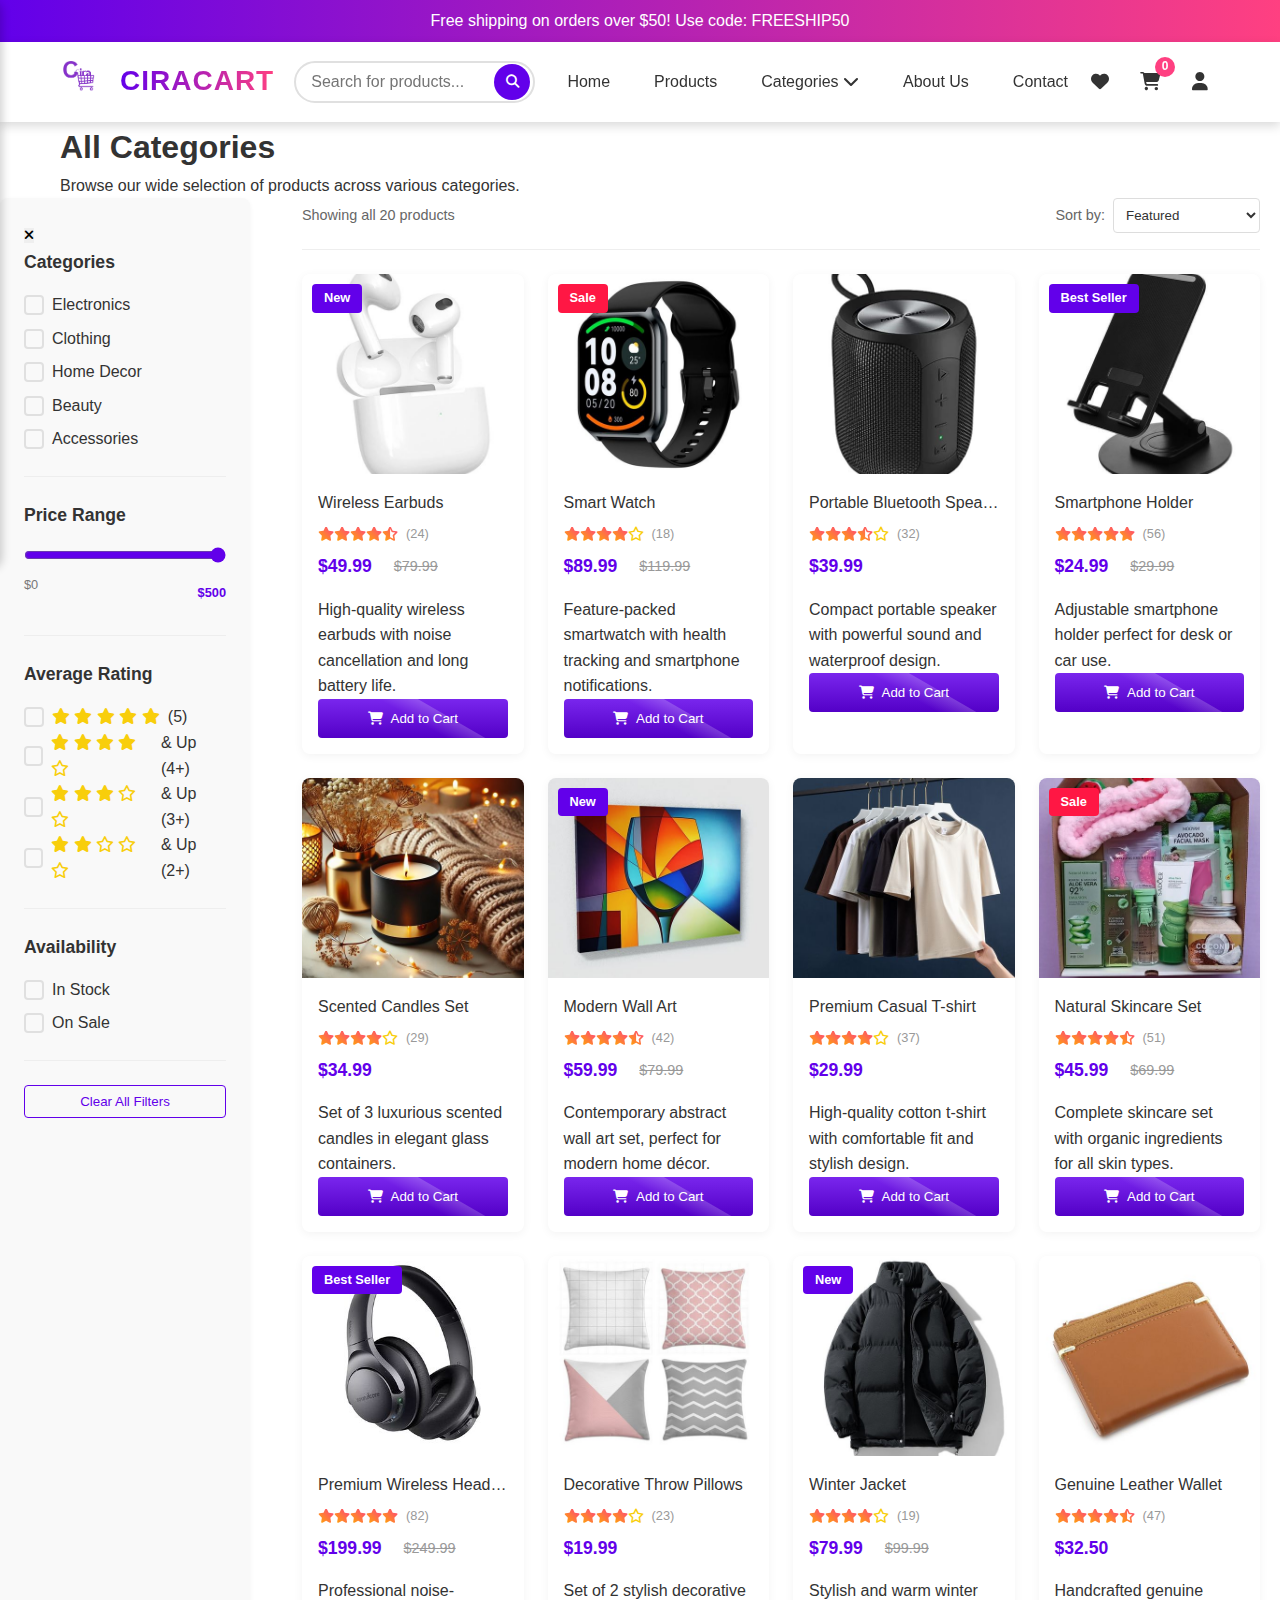
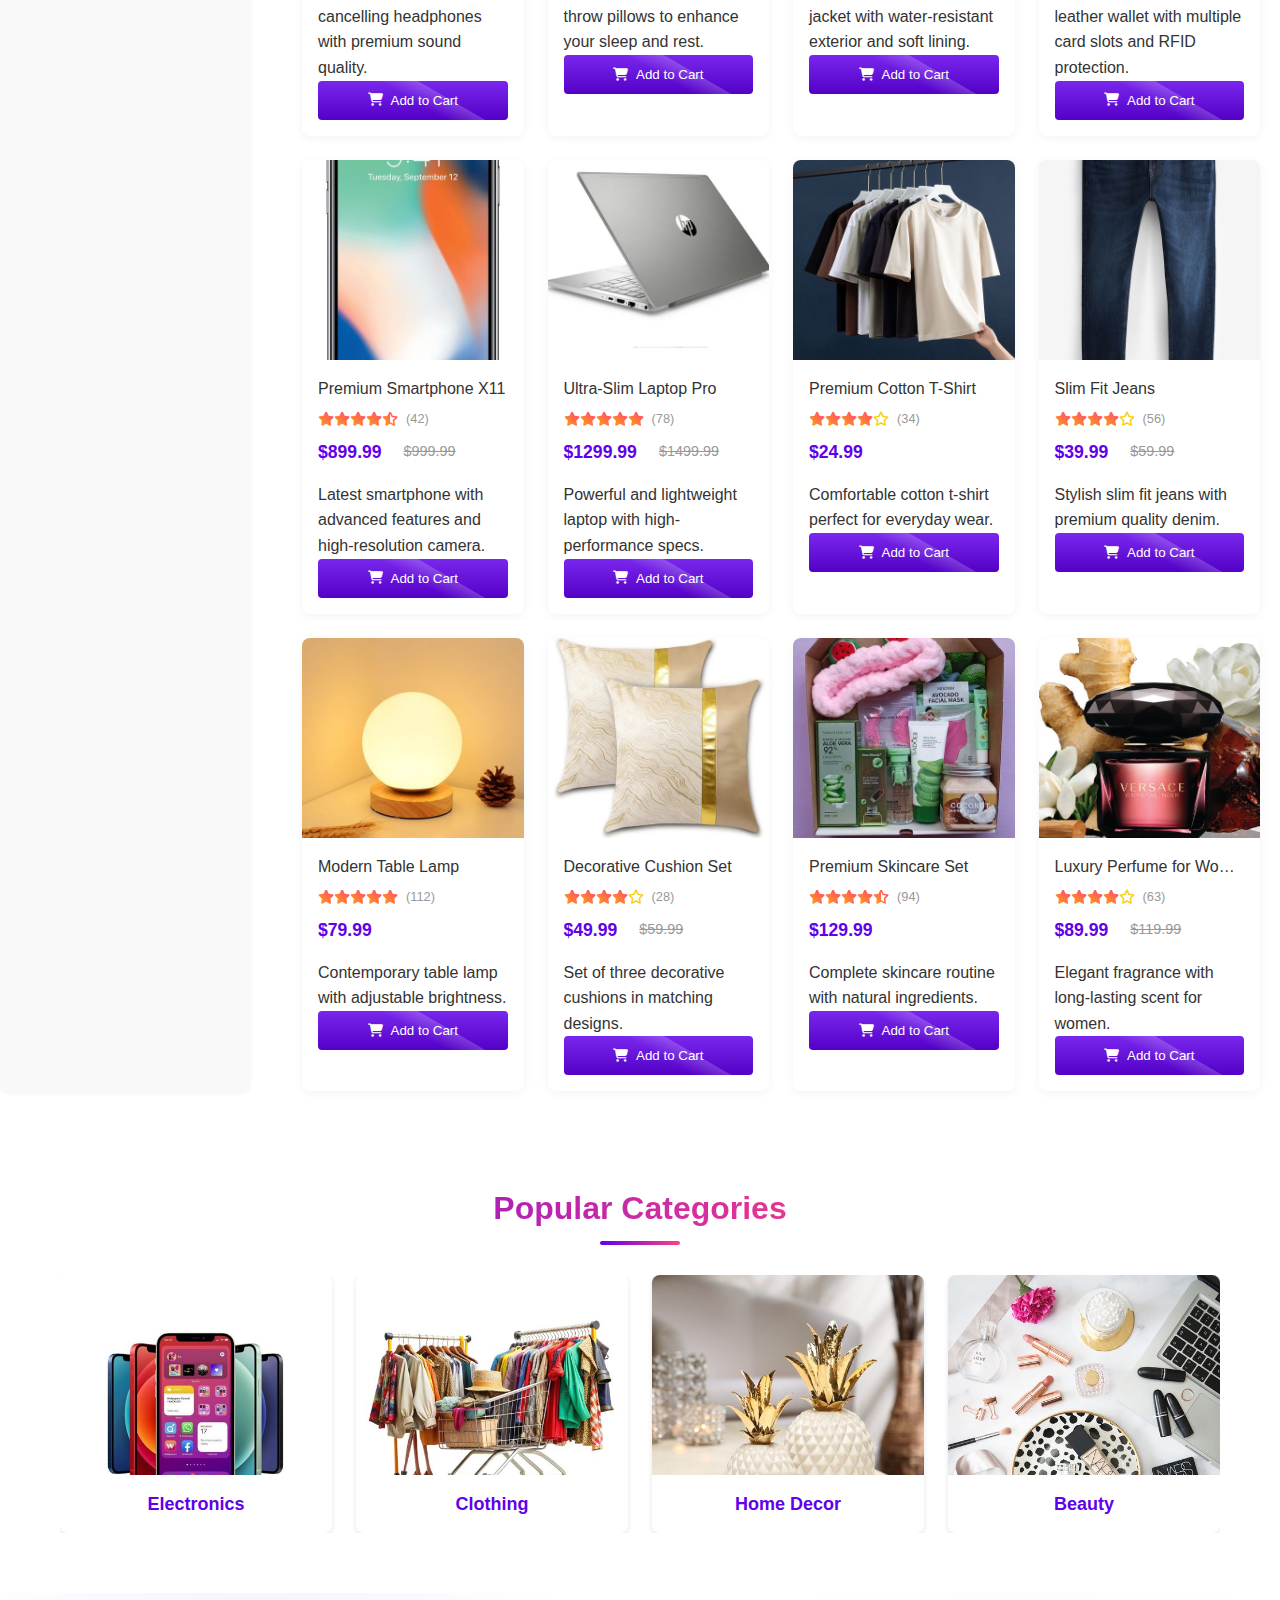
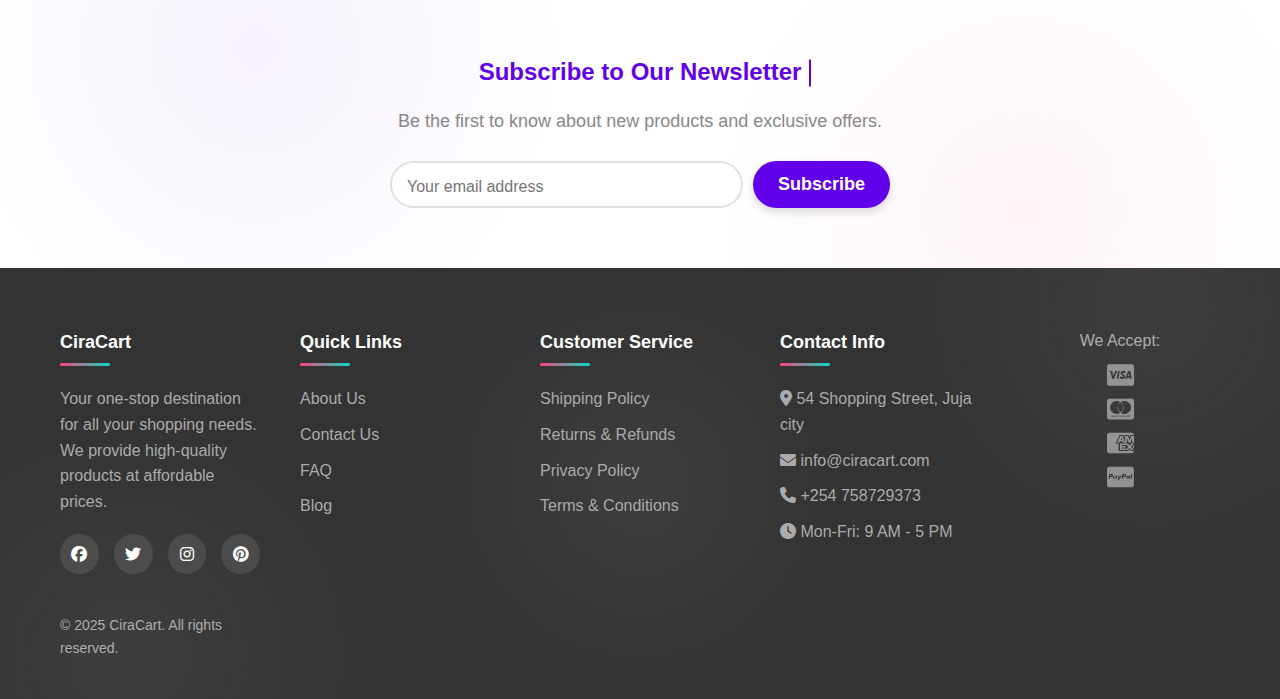
<file: dceenetshop/public/categories.html>
<!DOCTYPE html>
<html lang="en">
<head>
    <meta charset="UTF-8" />
    <meta name="viewport" content="width=device-width, initial-scale=1" />
    <title>Categories - CiraCart</title>
    <meta name="description" content="Browse our product categories including electronics, clothing, home decor, and beauty products." />
    <link rel="stylesheet" href="styles.css" />
    <link rel="stylesheet" href="newsletter.css" />
    <link rel="icon" href="images/favicon.ico" type="image/x-icon" />
    <!-- Font Awesome for icons -->
    <link rel="stylesheet" href="https://cdnjs.cloudflare.com/ajax/libs/font-awesome/6.4.0/css/all.min.css" />
    <script src="script.js" defer></script>
    <script src="products-data-global.js" defer></script>
    <script src="categories-scripts.js" defer></script>
</head>
<body class="categories-page">
    <!-- Top announcement bar -->
    <div class="announcement-bar">
        <div class="container">
            <p>Free shipping on orders over $50! Use code: FREESHIP50</p>
        </div>
    </div>

    <header>
        <div class="container">
<div class="logo">
    <a href="/">
        <h1>CiraCart</h1>
        <img src="images/ciracartlogo-removebg-preview.png" alt="CiraCart Logo" class="logo-img" width="150" height="75" />
    </a>
</div>

            <div class="search-bar">
                <form action="/search" method="GET">
                    <input type="text" name="query" placeholder="Search for products..." />
                    <button type="submit"><i class="fas fa-search"></i></button>
                </form>
            </div>

            <nav class="main-nav">
                <ul>
                    <li><a href="index.html">Home</a></li>
                    <li><a href="product.html">Products</a></li>
                    <li class="dropdown">
                        <a href="categories.html" class="active">Categories <i class="fas fa-chevron-down"></i></a>
                        <div class="dropdown-content">
                            <a href="categories.html?category=electronics">Electronics</a>
                            <a href="categories.html?category=clothing">Clothing</a>
                            <a href="categories.html?category=home-decor">Home Decor</a>
                            <a href="categories.html?category=beauty">Beauty</a>
                        </div>
                    </li>
                    <li><a href="about.html">About Us</a></li>
                    <li><a href="contact.html">Contact</a></li>
                </ul>
            </nav>

            <div class="user-actions">
                <a href="wishlist.html" class="wishlist-icon"><i class="fas fa-heart"></i></a>
                <a href="cart.html" class="cart-icon"><i class="fas fa-shopping-cart"></i> <span class="cart-count">0</span></a>
                <a href="account.html" class="account-icon"><i class="fas fa-user"></i></a>
            </div>

            <button class="mobile-menu-toggle" id="mobile-menu-toggle">
                <i class="fas fa-bars"></i>
            </button>
        </div>
    </header>

    <div class="mobile-menu" id="mobile-menu">
        <ul>
            <li><a href="index.html">Home</a></li>
            <li><a href="product.html">Products</a></li>
            <li><a href="categories.html" class="active">Categories</a></li>
            <li><a href="about.html">About Us</a></li>
            <li><a href="contact.html">Contact</a></li>
            <li><a href="account.html">My Account</a></li>
            <li><a href="cart.html">Cart</a></li>
        </ul>
    </div>

    <main>
        <!-- Category Banner -->
        <section class="category-banner" id="category-banner">
            <div class="container">
                <h1 id="category-title">All Categories</h1>
                <p id="category-description">Browse our wide selection of products across various categories.</p>
            </div>
        </section>

        <div class="products-layout">
            <aside class="filters-sidebar" id="filters-sidebar">
                <button class="filter-close" id="filter-close" aria-label="Close filters"><i class="fas fa-times"></i></button>
                
                <div class="filter-section">
                    <h3>Categories</h3>
                    <div class="category-filter">
                        <label>
                            <input type="checkbox" name="category" value="electronics"> Electronics
                        </label>
                        <label>
                            <input type="checkbox" name="category" value="clothing"> Clothing
                        </label>
                        <label>
                            <input type="checkbox" name="category" value="home-decor"> Home Decor
                        </label>
                        <label>
                            <input type="checkbox" name="category" value="beauty"> Beauty
                        </label>
                        <label>
                            <input type="checkbox" name="category" value="accessories"> Accessories
                        </label>
                    </div>
                </div>

                <div class="filter-section">
                    <h3>Price Range</h3>
                    <div class="price-filter">
                        <div class="price-range">
                            <input type="range" min="0" max="500" value="500" id="price-slider">
                            <div class="price-labels">
                                <span>$0</span>
                                <span class="price-display">$500</span>
                            </div>
                        </div>
                    </div>
                </div>

                <div class="filter-section">
                    <h3>Average Rating</h3>
                    <div class="rating-filter">
                        <label>
                            <input type="checkbox" name="rating" value="5">
                            <div class="stars">
                                <i class="fas fa-star"></i>
                                <i class="fas fa-star"></i>
                                <i class="fas fa-star"></i>
                                <i class="fas fa-star"></i>
                                <i class="fas fa-star"></i>
                            </div>
                            <span>(5)</span>
                        </label>
                        <label>
                            <input type="checkbox" name="rating" value="4">
                            <div class="stars">
                                <i class="fas fa-star"></i>
                                <i class="fas fa-star"></i>
                                <i class="fas fa-star"></i>
                                <i class="fas fa-star"></i>
                                <i class="far fa-star"></i>
                            </div>
                            <span>& Up (4+)</span>
                        </label>
                        <label>
                            <input type="checkbox" name="rating" value="3">
                            <div class="stars">
                                <i class="fas fa-star"></i>
                                <i class="fas fa-star"></i>
                                <i class="fas fa-star"></i>
                                <i class="far fa-star"></i>
                                <i class="far fa-star"></i>
                            </div>
                            <span>& Up (3+)</span>
                        </label>
                        <label>
                            <input type="checkbox" name="rating" value="2">
                            <div class="stars">
                                <i class="fas fa-star"></i>
                                <i class="fas fa-star"></i>
                                <i class="far fa-star"></i>
                                <i class="far fa-star"></i>
                                <i class="far fa-star"></i>
                            </div>
                            <span>& Up (2+)</span>
                        </label>
                    </div>
                </div>

                <div class="filter-section">
                    <h3>Availability</h3>
                    <div class="category-filter">
                        <label>
                            <input type="checkbox" name="availability" value="in-stock"> In Stock
                        </label>
                        <label>
                            <input type="checkbox" name="availability" value="sale"> On Sale
                        </label>
                    </div>
                </div>

                <button class="filter-reset" id="filter-reset">Clear All Filters</button>
            </aside>

            <div class="container">
              <div class="products-main">
                <div class="products-toolbar">
                    <div class="products-count">
                        <span>Showing 1-8 of 96 products</span>
                    </div>
                    <div class="products-sorting" style="margin-left:auto;">
                        <label for="sort-select">Sort by:</label>
                        <select id="sort-select" class="sort-select">
                            <option value="default">Featured</option>
                            <option value="price-low-high">Price: Low to High</option>
                            <option value="price-high-low">Price: High to Low</option>
                            <option value="name-a-z">Name: A-Z</option>
                            <option value="name-z-a">Name: Z-A</option>
                            <option value="newest">Newest First</option>
                        </select>
                    </div>
                </div>
                <div class="product-grid" id="product-container">
                    <!-- Products will be dynamically rendered here -->
                </div>
            </div>
        </div>
        <div>
    </main>        
           
    

        <section class="featured-categories">
            <div class="container">
                <h2 class="section-title">Popular Categories</h2>
                <div class="category-grid">
                    <a href="categories.html?category=electronics" class="category-card">
                        <div class="category-image">
                            <img src="images/electronics.jpg" alt="Electronics" onerror="this.src='images/placeholder.jpg'">
                            <div class="placeholder-image">Electronics</div>
                        </div>
                        <h3>Electronics</h3>
                    </a>
                    <a href="categories.html?category=clothing" class="category-card">
                        <div class="category-image">
                            <img src="images/clothings.jpg" alt="Clothing" onerror="this.src='images/placeholder.jpg'">
                            <div class="placeholder-image">Clothing</div>
                        </div>
                        <h3>Clothing</h3>
                    </a>
                    <a href="categories.html?category=home-decor" class="category-card">
                        <div class="category-image">
                            <img src="images/homedecor.jpg" alt="Home Decor" onerror="this.src='images/placeholder.jpg'">
                            <div class="placeholder-image">Home Decor</div>
                        </div>
                        <h3>Home Decor</h3>
                    </a>
                    <a href="categories.html?category=beauty" class="category-card">
                        <div class="category-image">
                            <img src="images/beauty.jpg" alt="Beauty" onerror="this.src='images/placeholder.jpg'">
                            <div class="placeholder-image">Beauty</div>
                        </div>
                        <h3>Beauty</h3>
                    </a>
                </div>
            </div>
        </section>


                
      

        <section class="newsletter">
            <div class="container">
                <div class="newsletter-content">
                    <h2>Subscribe to Our Newsletter</h2>
                    <p>Be the first to know about new products and exclusive offers.</p>
                    <form class="newsletter-form">
                        <input type="email" placeholder="Your email address" required />
                        <button type="submit">Subscribe</button>
                    </form>
                </div>
            </div>
        </section>


    <footer>
        <div class="container">
            <div class="footer-content">
                <div class="footer-section about">
                    <h3>CiraCart</h3>
                    <p>Your one-stop destination for all your shopping needs. We provide high-quality products at affordable prices.</p>
                    <div class="social-icons">
                        <a href="#"><i class="fab fa-facebook"></i></a>
                        <a href="#"><i class="fab fa-twitter"></i></a>
                        <a href="#"><i class="fab fa-instagram"></i></a>
                        <a href="#"><i class="fab fa-pinterest"></i></a>
                    </div>
                </div>
                <div class="footer-section links">
                    <h3>Quick Links</h3>
                    <ul>
                        <li><a href="about.html">About Us</a></li>
                        <li><a href="contact.html">Contact Us</a></li>
                        <li><a href="/faq">FAQ</a></li>
                        <li><a href="/blog">Blog</a></li>
                    </ul>
                </div>
                <div class="footer-section links">
                    <h3>Customer Service</h3>
                    <ul>
                        <li><a href="about.html#shipping">Shipping Policy</a></li>
                        <li><a href="about.html#returns">Returns & Refunds</a></li>
                        <li><a href="about.html#privacy">Privacy Policy</a></li>
                        <li><a href="about.html#terms">Terms & Conditions</a></li>
                    </ul>
                </div>
                <div class="footer-section contact">
                    <h3>Contact Info</h3>
                    <p><i class="fas fa-map-marker-alt"></i> 54 Shopping Street, Juja city</p>
                    <p><i class="fas fa-envelope"></i> info@ciracart.com</p>
                    <p><i class="fas fa-phone"></i> +254 758729373</p>
                    <p><i class="fas fa-clock"></i> Mon-Fri: 9 AM - 5 PM</p>
                </div>
            
            
                <div class="payment-methods">
                    <span>We Accept:</span>
                    <i class="fab fa-cc-visa"></i>
                    <i class="fab fa-cc-mastercard"></i>
                    <i class="fab fa-cc-amex"></i>
                    <i class="fab fa-cc-paypal"></i>
                </div>
                <div class="copyright">
                    <p>&copy; 2025 CiraCart. All rights reserved.</p>
                </div>
            </div>
        </div>
    </footer>
</body>
</html>
</file>
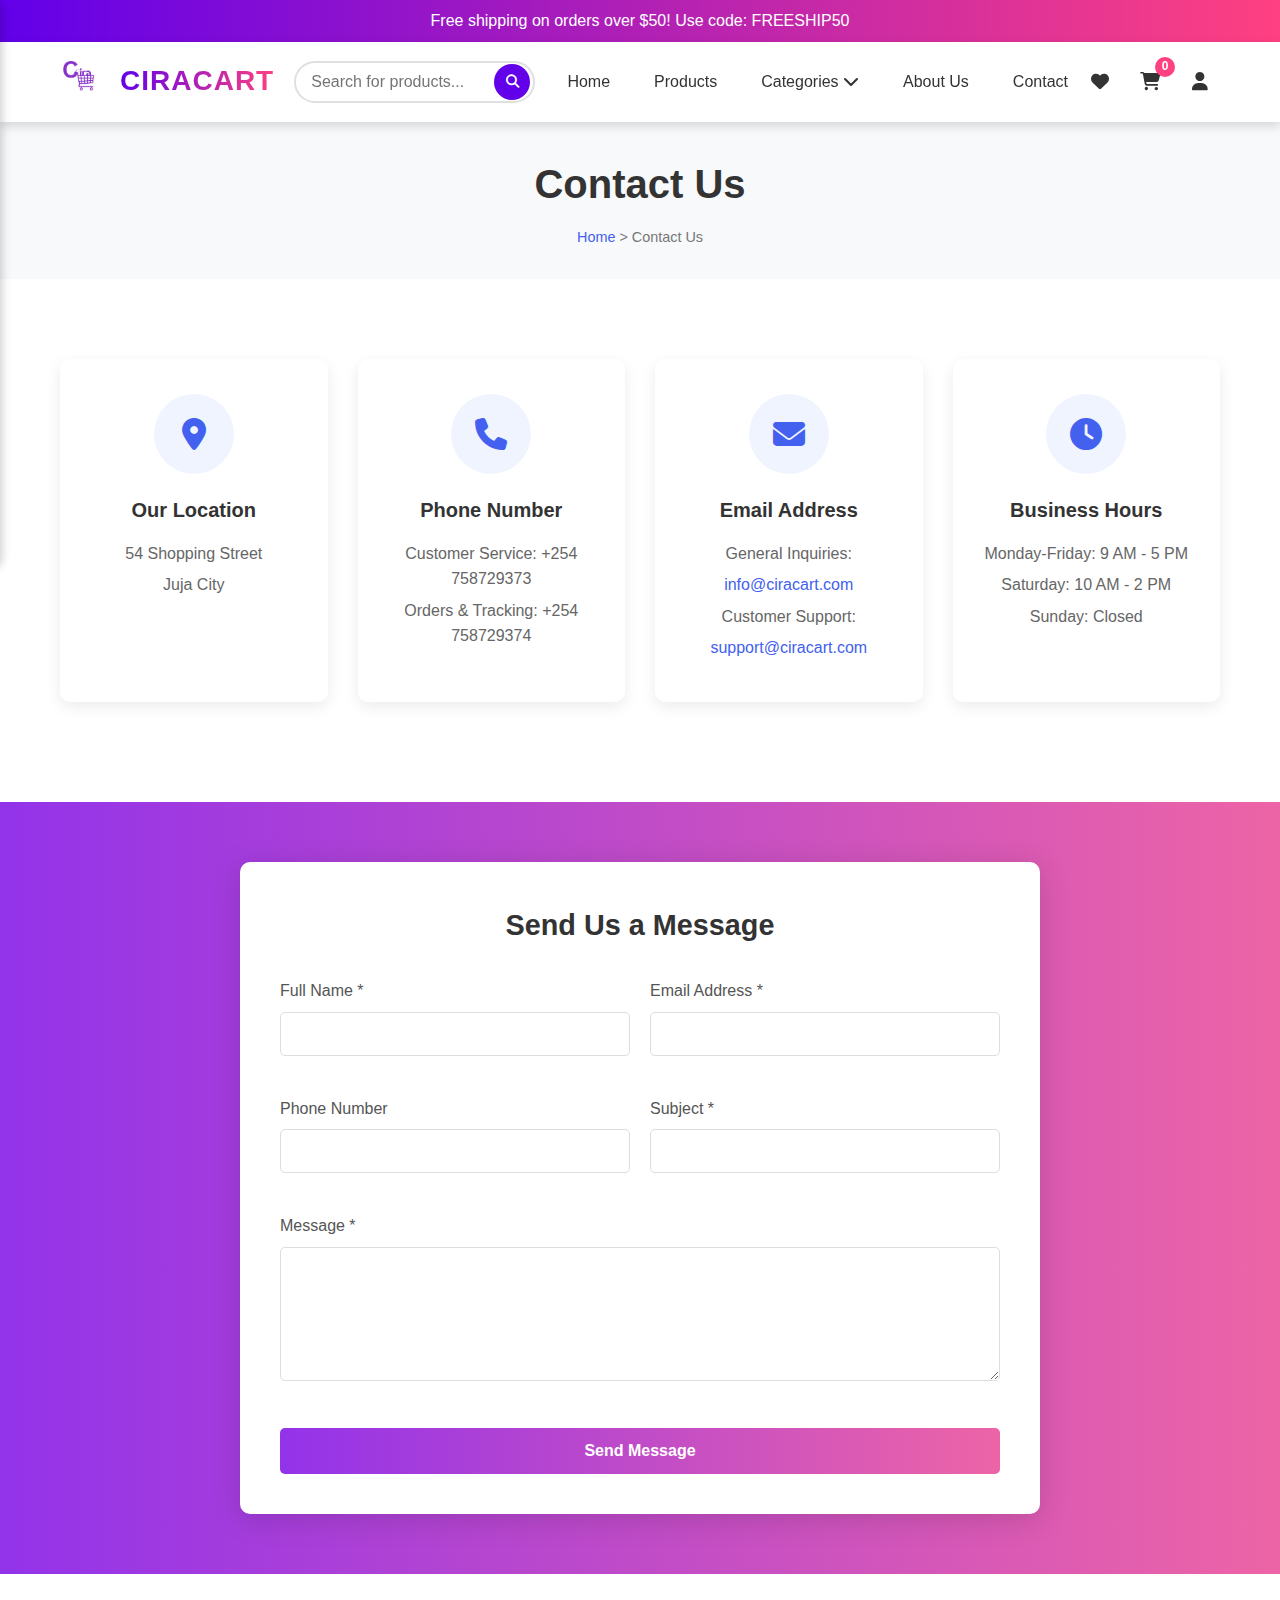
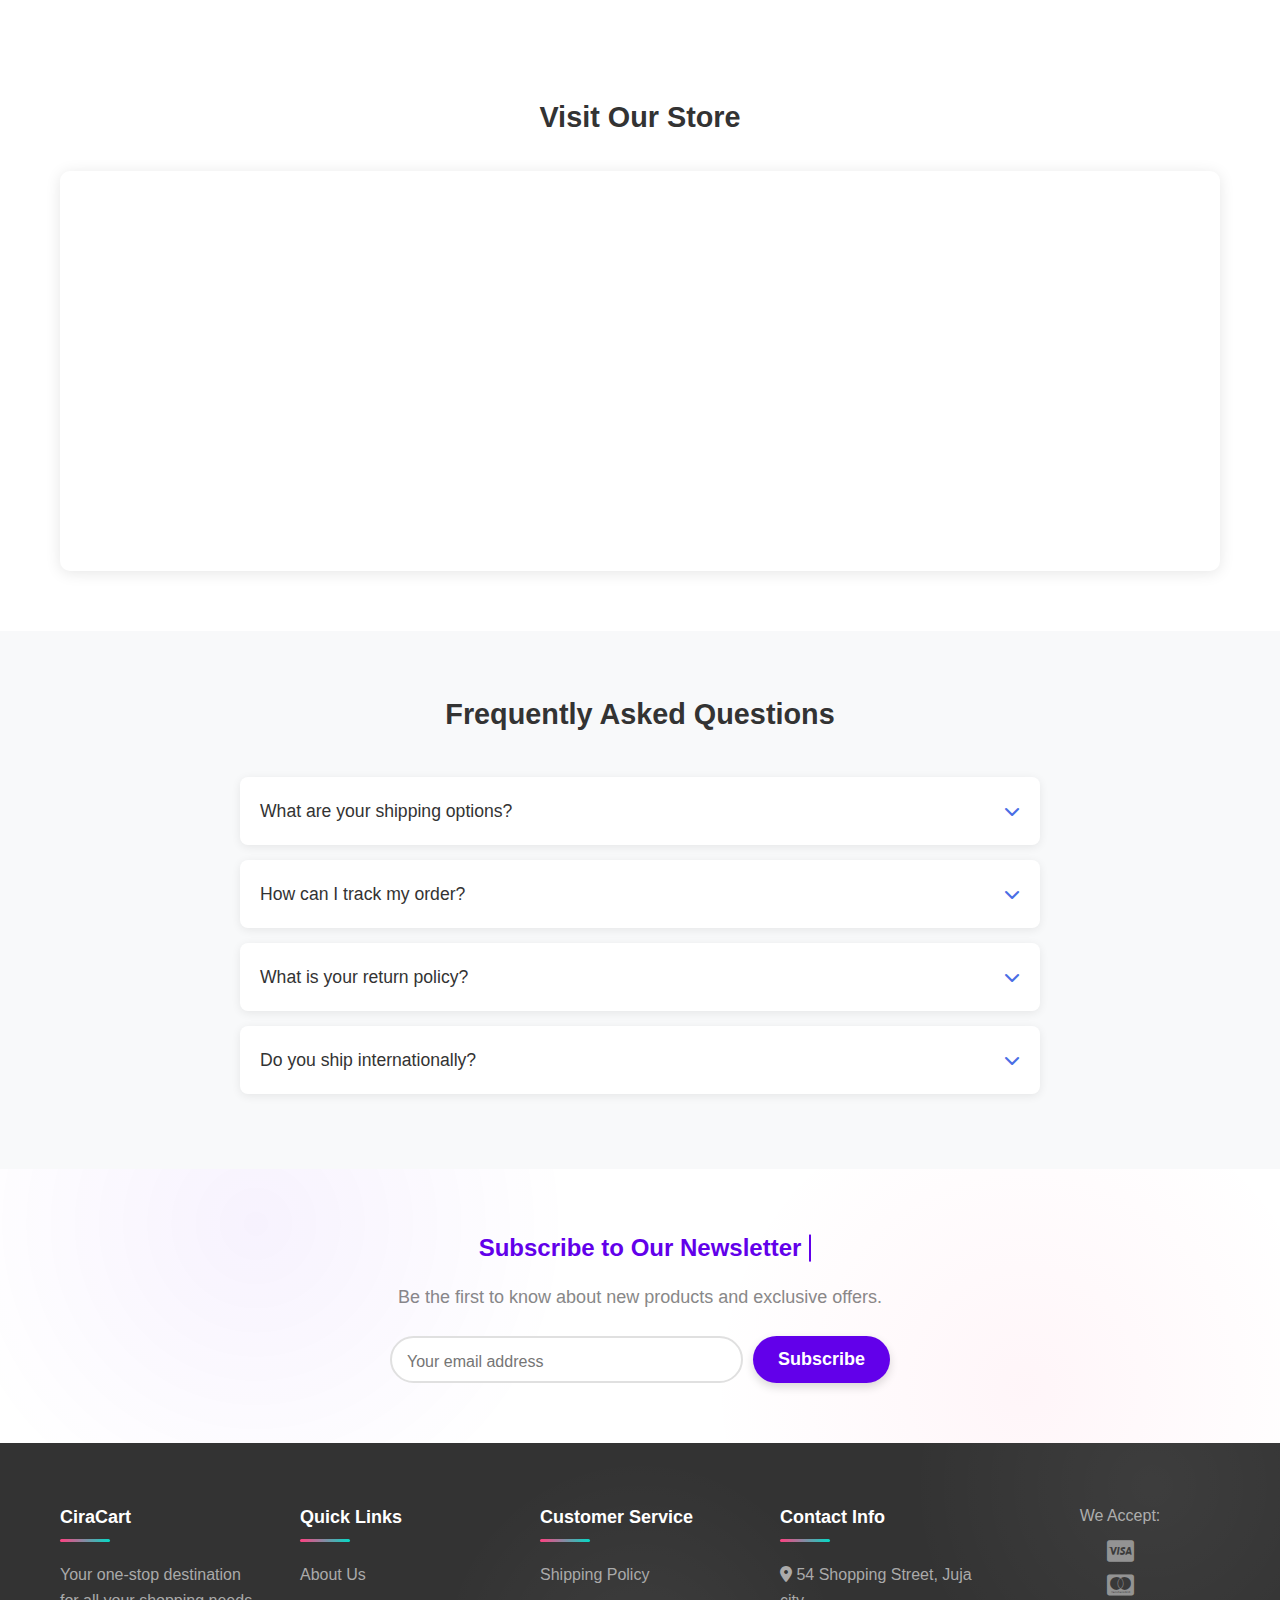
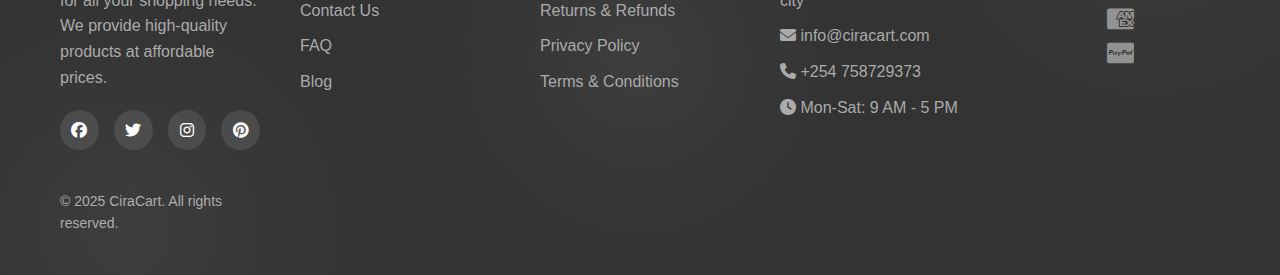
<file: dceenetshop/public/contact.html>
<!DOCTYPE html>
<html lang="en">
<head>
    <meta charset="UTF-8">
    <meta name="viewport" content="width=device-width, initial-scale=1.0">
    <title>Contact Us - CiraCart</title>
    <meta name="description" content="Get in touch with CiraCart's customer service team for any questions or support needs.">
    <link rel="stylesheet" href="styles.css">
    <link rel="stylesheet" href="newsletter.css" />
    <link rel="icon" href="images/favicon.ico" type="image/x-icon">
    <!-- Font Awesome for icons -->
    <link rel="stylesheet" href="https://cdnjs.cloudflare.com/ajax/libs/font-awesome/6.4.0/css/all.min.css">
    <script src="script.js" defer></script>
</head>
<body>
    <!-- Top announcement bar -->
    <div class="announcement-bar">
        <div class="container">
            <p>Free shipping on orders over $50! Use code: FREESHIP50</p>
        </div>
    </div>

    <header>
        <div class="container">
<div class="logo">
    <a href="/">
        <h1>CiraCart</h1>
        <img src="images/ciracartlogo-removebg-preview.png" alt="CiraCart Logo" class="logo-img" width="150" height="75" />
    </a>
</div>
            
            <div class="search-bar">
                <form action="/search" method="GET">
                    <input type="text" name="query" placeholder="Search for products...">
                    <button type="submit"><i class="fas fa-search"></i></button>
                </form>
            </div>
            
            <nav class="main-nav">
                <ul>
                    <li><a href="index.html">Home</a></li>
                    <li><a href="product.html">Products</a></li>    
                    <li class="dropdown">
                        <a href="categories.html">Categories <i class="fas fa-chevron-down"></i></a>
                        <div class="dropdown-content">
                            <a href="categories.html?category=beauty">Electronics</a>
                            <a href="categories.html?category=clothing">Clothing</a>
                            <a href="categories.html?category=home-decor">Home Decor</a>
                            <a href="categories.html?category=beauty">Beauty</a>
                        </div>
                    </li>
                    <li><a href="about.html">About Us</a></li>
                    <li><a href="contact.html" class="active">Contact</a></li>
                </ul>
            </nav>
            
            <div class="user-actions">
                <a href="wishlist.html" class="wishlist-icon"><i class="fas fa-heart"></i></a>
                <a href="cart.html" class="cart-icon"><i class="fas fa-shopping-cart"></i> <span class="cart-count">0</span></a>
                <a href="account.html" class="account-icon"><i class="fas fa-user"></i></a>
            </div>
            
            <button class="mobile-menu-toggle" id="mobile-menu-toggle">
                <i class="fas fa-bars"></i>
            </button>
        </div>
    </header>

    <div class="mobile-menu" id="mobile-menu">
        <ul>
            <li><a href="index.html">Home</a></li>
            <li><a href="product.html">Products</a></li>
            <li><a href="categories.html">Categories</a></li>
            <li><a href="about.html">About Us</a></li>
            <li><a href="contact.html" class="active">Contact</a></li>
            <li><a href="account.html">My Account</a></li>
            <li><a href="cart.html">Cart</a></li>
        </ul>
    </div>

    <main>
        <!-- Page Header -->
        <section class="page-header">
            <div class="container">
                <h1>Contact Us</h1>
                <nav class="breadcrumb">
                    <a href="/">Home</a> &gt; Contact Us
                </nav>
            </div>
        </section>

        <!-- Contact Info Section -->
        <section class="contact-info-section">
            <div class="container">
                <div class="contact-grid">
                    <div class="contact-card">
                        <div class="contact-icon">
                            <i class="fas fa-map-marker-alt"></i>
                        </div>
                        <h3>Our Location</h3>
                        <p>54 Shopping Street</p>
                        <p>Juja City</p>
                    </div>
                    
                    <div class="contact-card">
                        <div class="contact-icon">
                            <i class="fas fa-phone"></i>
                        </div>
                        <h3>Phone Number</h3>
                        <p>Customer Service: +254 758729373</p>
                        <p>Orders & Tracking: +254 758729374</p>
                    </div>
                    
                    <div class="contact-card">
                        <div class="contact-icon">
                            <i class="fas fa-envelope"></i>
                        </div>
                        <h3>Email Address</h3>
                        <p>General Inquiries:</p>
                        <p><a href="mailto:info@ciracart.com">info@ciracart.com</a></p>
                        <p>Customer Support:</p>
                        <p><a href="mailto:support@ciracart.com">support@ciracart.com</a></p>
                    </div>
                    
                    <div class="contact-card">
                        <div class="contact-icon">
                            <i class="fas fa-clock"></i>
                        </div>
                        <h3>Business Hours</h3>
                        <p>Monday-Friday: 9 AM - 5 PM</p>
                        <p>Saturday: 10 AM - 2 PM</p>
                        <p>Sunday: Closed</p>
                    </div>
                </div>
            </div>
        </section>

        <!-- Contact Form Section -->
        <section class="contact-form-section">
            <div class="container">
                <div class="contact-form-container">
                    <h2>Send Us a Message</h2>
                    
                    <form id="contact-form" class="contact-form">
                        <div class="form-group">
                            <label for="name">Full Name *</label>
                            <input type="text" id="name" name="name" required>
                        </div>
                        
                        <div class="form-group">
                            <label for="email">Email Address *</label>
                            <input type="email" id="email" name="email" required>
                        </div>
                        
                        <div class="form-group">
                            <label for="phone">Phone Number</label>
                            <input type="tel" id="phone" name="phone">
                        </div>
                        
                        <div class="form-group">
                            <label for="subject">Subject *</label>
                            <input type="text" id="subject" name="subject" required>
                        </div>
                        
                        <div class="form-group">
                            <label for="message">Message *</label>
                            <textarea id="message" name="message" rows="6" required></textarea>
                        </div>
                        
                        <div class="form-submit">
                            <button type="submit" class="submit-btn">Send Message</button>
                        </div>
                    </form>
                </div>
            </div>
        </section>

        <!-- Map Section -->
        <!-- Map Section -->
<section class="map-section">
    <div class="container">
        <h2>Visit Our Store</h2>
        <div class="map-container">
            <!-- Google Maps iframe embed -->
            <iframe 
                src="https://www.google.com/maps/embed?pb=!1m18!1m12!1m3!1d3989.0307676233243!2d36.9351945!3d-1.1029364!2m3!1f0!2f0!3f0!3m2!1i1024!2i768!4f13.1!3m3!1m2!1s0x182f4e841be5cd4d%3A0xaead828509892474!2sJuja%2C%20Kenya!5e0!3m2!1sen!2sus!4v1682520000000!5m2!1sen!2sus" 
                width="100%" 
                height="400" 
                style="border:0;" 
                allowfullscreen="" 
                loading="lazy" 
                referrerpolicy="no-referrer-when-downgrade">
            </iframe>
        </div>
    </div>
</section>

        <!-- FAQ Section -->
        <section class="faq-section">
            <div class="container">
                <h2>Frequently Asked Questions</h2>
                <div class="faq-container">
                    <div class="faq-item">
                        <div class="faq-question">
                            <h3>What are your shipping options?</h3>
                            <i class="fas fa-chevron-down"></i>
                        </div>
                        <div class="faq-answer">
                            <p>We offer standard shipping (3-5 business days), express shipping (1-2 business days), and free shipping on orders over $50 with the code FREESHIP50.</p>
                        </div>
                    </div>
                    
                    <div class="faq-item">
                        <div class="faq-question">
                            <h3>How can I track my order?</h3>
                            <i class="fas fa-chevron-down"></i>
                        </div>
                        <div class="faq-answer">
                            <p>You can track your order by logging into your account and viewing your order history. Alternatively, you can use the tracking number provided in your shipping confirmation email.</p>
                        </div>
                    </div>
                    
                    <div class="faq-item">
                        <div class="faq-question">
                            <h3>What is your return policy?</h3>
                            <i class="fas fa-chevron-down"></i>
                        </div>
                        <div class="faq-answer">
                            <p>We accept returns within 30 days of purchase. Items must be in original condition with tags attached. For more details, please visit our <a href="/returns">Returns & Refunds</a> page.</p>
                        </div>
                    </div>
                    
                    <div class="faq-item">
                        <div class="faq-question">
                            <h3>Do you ship internationally?</h3>
                            <i class="fas fa-chevron-down"></i>
                        </div>
                        <div class="faq-answer">
                            <p>Yes, we ship to most countries worldwide. International shipping rates and delivery times vary by location.</p>
                        </div>
                    </div>
                </div>
                
               
            </div>
        </section>

        <!-- Newsletter Section -->
        <section class="newsletter">
            <div class="container">
                <div class="newsletter-content">
                    <h2>Subscribe to Our Newsletter</h2>
                    <p>Be the first to know about new products and exclusive offers.</p>
                    <form class="newsletter-form">
                        <input type="email" placeholder="Your email address" required>
                        <button type="submit">Subscribe</button>
                    </form>
                </div>
            </div>
        </section>
    </main>

 
    <footer>
        <div class="container">
            <div class="footer-content">
                <div class="footer-section about">
                    <h3>CiraCart</h3>
                    <p>Your one-stop destination for all your shopping needs. We provide high-quality products at affordable prices.</p>
                    <div class="social-icons">
                        <a href="#"><i class="fab fa-facebook"></i></a>
                        <a href="#"><i class="fab fa-twitter"></i></a>
                        <a href="#"><i class="fab fa-instagram"></i></a>
                        <a href="#"><i class="fab fa-pinterest"></i></a>
                    </div>
                </div>
                <div class="footer-section links">
                    <h3>Quick Links</h3>
                    <ul>
                        <li><a href="/about">About Us</a></li>
                        <li><a href="/contact">Contact Us</a></li>
                        <li><a href="/faq">FAQ</a></li>
                        <li><a href="/blog">Blog</a></li>
                    </ul>
                </div>
                <div class="footer-section links">
                    <h3>Customer Service</h3>
                    <ul>
                        <li><a href="about.html#shipping">Shipping Policy</a></li>
                        <li><a href="about.html#returns">Returns & Refunds</a></li>
                        <li><a href="about.html#privacy">Privacy Policy</a></li>
                        <li><a href="about.html#terms">Terms & Conditions</a></li>
                    </ul>
                </div>
                <div class="footer-section contact">
                    <h3>Contact Info</h3>
                    <p><i class="fas fa-map-marker-alt"></i> 54 Shopping Street, Juja city</p>
                    <p><i class="fas fa-envelope"></i> info@ciracart.com</p>
                    <p><i class="fas fa-phone"></i> +254 758729373</p>
                    <p><i class="fas fa-clock"></i> Mon-Sat: 9 AM - 5 PM</p>
                </div>
            
            
                <div class="payment-methods">
                    <span>We Accept:</span>
                    <i class="fab fa-cc-visa"></i>
                    <i class="fab fa-cc-mastercard"></i>
                    <i class="fab fa-cc-amex"></i>
                    <i class="fab fa-cc-paypal"></i>
                </div>
                <div class="copyright">
                    <p>&copy; 2025 CiraCart. All rights reserved.</p>
                </div>
            </div>
        </div>
    </footer>
</body>
</html>
</file>
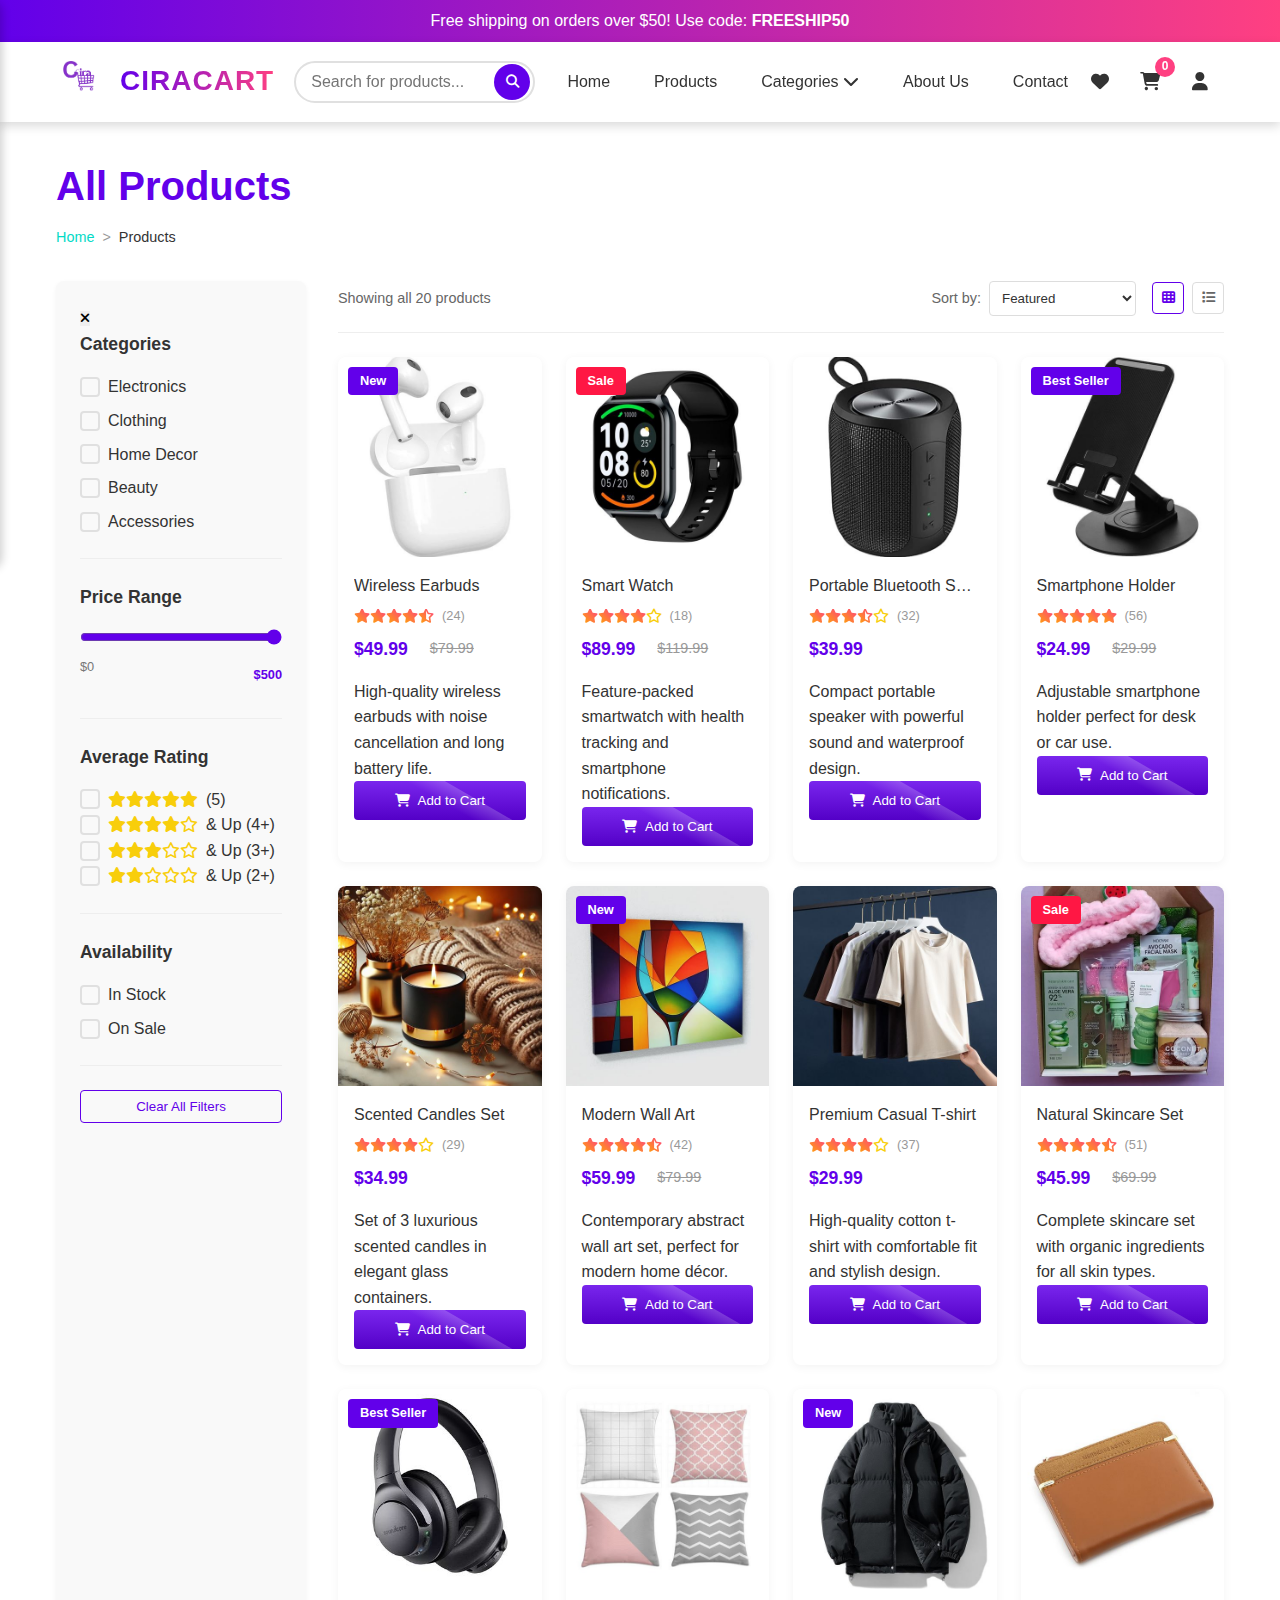
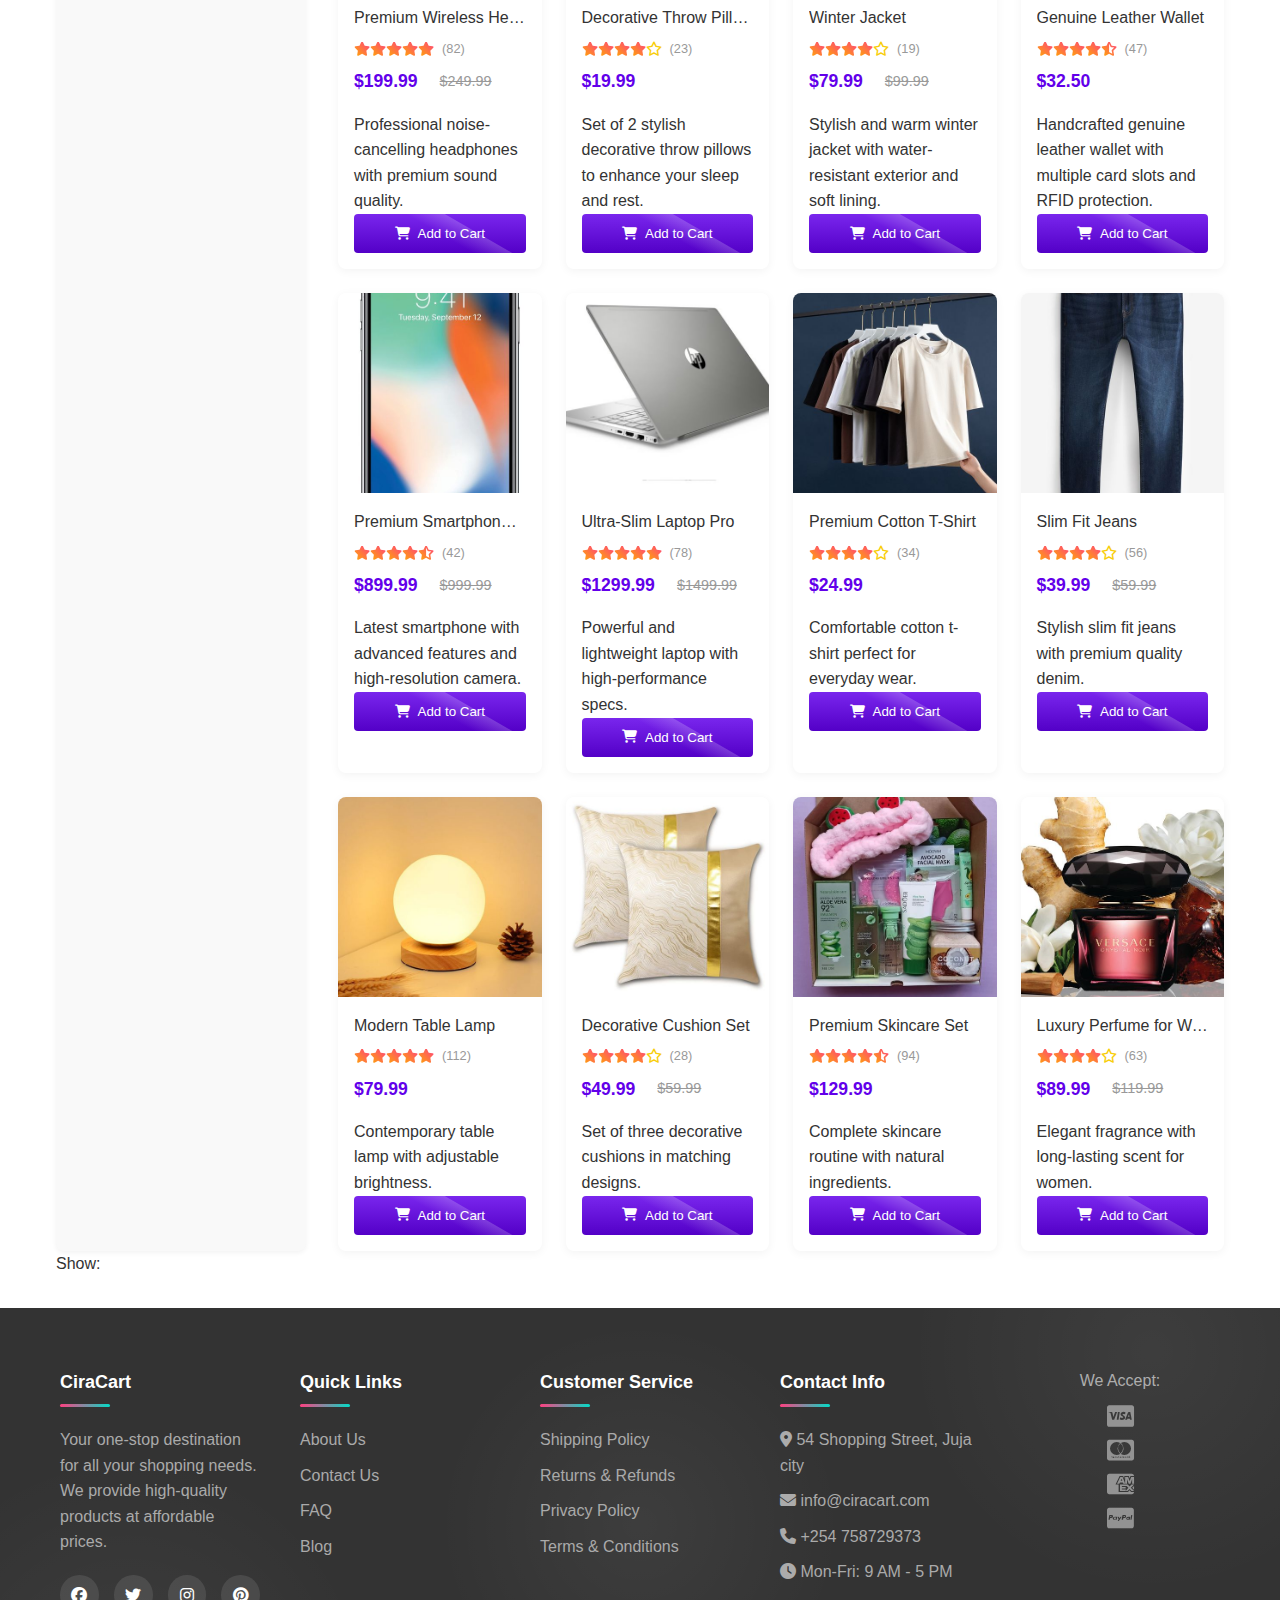
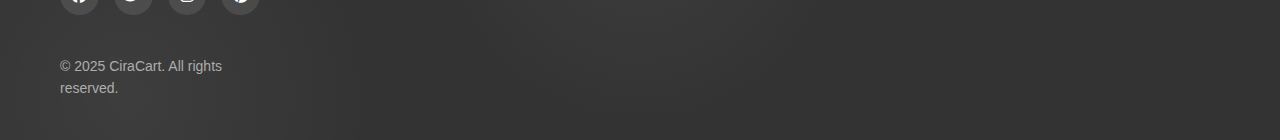
<file: dceenetshop/public/product.html>
<!DOCTYPE html>
<html lang="en">
<head>
    <meta charset="UTF-8" />
    <meta name="viewport" content="width=device-width, initial-scale=1" />
    <title>Shop Products - CiraCart</title>
    <meta name="description" content="Browse our wide selection of products at CiraCart. Find electronics, clothing, home decor, and more at affordable prices." />
    <link rel="stylesheet" href="styles.css" />
    <link rel="stylesheet" href="newsletter.css" />
    <link rel="icon" href="images/favicon.ico" type="image/x-icon" />
    <!-- Font Awesome for icons -->
    <link rel="stylesheet" href="https://cdnjs.cloudflare.com/ajax/libs/font-awesome/6.4.0/css/all.min.css" />
    <script src="script.js" defer></script>
    <script src="products-data-global.js" defer></script>
    <script src="product-scripts.js" defer></script>
</head>
<body>
    <!-- Top announcement bar -->
    <div class="announcement-bar">
        <div class="container">
            <p>Free shipping on orders over $50! Use code: <strong>FREESHIP50</strong></p>
        </div>
    </div>

    <header>
        <div class="container">
            <div class="logo">
                <a href="index.html">
                    <h1>CiraCart</h1>
                    <img src="images/ciracartlogo-removebg-preview.png" alt="CiraCart Logo"class="logo-img" width="150" height="75" />
                </a>
            </div>

            <div class="search-bar">
                <form action="search.html" method="GET">
                    <input type="text" name="query" placeholder="Search for products..." aria-label="Search" />
                    <button type="submit" aria-label="Search"><i class="fas fa-search"></i></button>
                </form>
            </div>

            <nav class="main-nav" aria-label="Main navigation">
                <ul>
                    <li><a href="index.html">Home</a></li>
                    <li><a href="product.html" class="active">Products</a></li>
                    <li class="dropdown">
                        <a href="categories.html">Categories <i class="fas fa-chevron-down"></i></a>
                        <div class="dropdown-content">
                            <a href="categories.html?category=electronics.html">Electronics</a>
                            <a href="categories.html?category=clothing.html">Clothing</a>
                            <a href="categories.html?category=home-decor.html">Home Decor</a>
                            <a href="categories.html?category=beauty.html">Beauty</a>
                        </div>
                    </li>
                    <li><a href="about.html">About Us</a></li>
                    <li><a href="contact.html">Contact</a></li>
                </ul>
            </nav>

            <div class="user-actions">
                <a href="wishlist.html" class="wishlist-icon" aria-label="Wishlist"><i class="fas fa-heart"></i></a>
                <a href="cart.html" class="cart-icon" aria-label="Shopping Cart"><i class="fas fa-shopping-cart"></i> <span class="cart-count">0</span></a>
                <a href="account.html" class="account-icon" aria-label="My Account"><i class="fas fa-user"></i></a>
            </div>

            <button class="mobile-menu-toggle" id="mobile-menu-toggle" aria-label="Toggle navigation menu">
                <span></span><span></span><span></span><span></span>
            </button>
        </div>
    </header>

    <div class="mobile-menu" id="mobile-menu">
        <ul>
            <li><a href="index.html">Home</a></li>
            <li><a href="product.html" class="active">Products</a></li>
            <li><a href="categories.html">Categories</a></li>
            <li><a href="about.html">About Us</a></li>
            <li><a href="contact.html">Contact</a></li>
            <li><a href="account.html">My Account</a></li>
            <li><a href="cart.html">Cart</a></li>
        </ul>
    </div>

    <main>
        <div class="products-container">
            <div class="products-header">
                <h1>All Products</h1>
                <div class="products-breadcrumb">
                    <ul>
                        <li><a href="index.html">Home</a></li>
                        <li>Products</li>
                    </ul>
                </div>
            </div>

            <button class="filter-toggle" id="filter-toggle">
                <i class="fas fa-filter"></i> Show Filters
            </button>

            <div class="products-layout">
                <!-- Filters Sidebar -->
                <aside class="filters-sidebar" id="filters-sidebar">
                    <button class="filter-close" id="filter-close" aria-label="Close filters"><i class="fas fa-times"></i></button>

                    <div class="filter-section">
                        <h3>Categories</h3>
                        <div class="category-filter">
                            <label><input type="checkbox" name="category" value="electronics" /> Electronics</label>
                            <label><input type="checkbox" name="category" value="clothing" /> Clothing</label>
                            <label><input type="checkbox" name="category" value="home-decor" /> Home Decor</label>
                            <label><input type="checkbox" name="category" value="beauty" /> Beauty</label>
                            <label><input type="checkbox" name="category" value="accessories" /> Accessories</label>
                        </div>
                    </div>

                    <div class="filter-section">
                        <h3>Price Range</h3>
                        <div class="price-filter">
                            <div class="price-range">
                                <input type="range" min="0" max="500" value="500" id="price-slider" />
                                <div class="price-labels">
                                    <span>$0</span>
                                    <span class="price-display">$500</span>
                                </div>
                            </div>
                        </div>
                    </div>

                    <div class="filter-section">
                        <h3>Average Rating</h3>
                        <div class="rating-filter">
                            <label>
                                <input type="checkbox" name="rating" value="5" />
                                <div class="stars">
                                    <i class="fas fa-star"></i><i class="fas fa-star"></i><i class="fas fa-star"></i><i class="fas fa-star"></i><i class="fas fa-star"></i>
                                </div>
                                <span>(5)</span>
                            </label>
                            <label>
                                <input type="checkbox" name="rating" value="4" />
                                <div class="stars">
                                    <i class="fas fa-star"></i><i class="fas fa-star"></i><i class="fas fa-star"></i><i class="fas fa-star"></i><i class="far fa-star"></i>
                                </div>
                                <span>& Up (4+)</span>
                            </label>
                            <label>
                                <input type="checkbox" name="rating" value="3" />
                                <div class="stars">
                                    <i class="fas fa-star"></i><i class="fas fa-star"></i><i class="fas fa-star"></i><i class="far fa-star"></i><i class="far fa-star"></i>
                                </div>
                                <span>& Up (3+)</span>
                            </label>
                            <label>
                                <input type="checkbox" name="rating" value="2" />
                                <div class="stars">
                                    <i class="fas fa-star"></i><i class="fas fa-star"></i><i class="far fa-star"></i><i class="far fa-star"></i><i class="far fa-star"></i>
                                </div>
                                <span>& Up (2+)</span>
                            </label>
                        </div>
                    </div>

                    <div class="filter-section">
                        <h3>Availability</h3>
                        <div class="category-filter">
                            <label><input type="checkbox" name="availability" value="in-stock" /> In Stock</label>
                            <label><input type="checkbox" name="availability" value="sale" /> On Sale</label>
                        </div>
                    </div>

                    <button class="filter-reset" id="filter-reset">Clear All Filters</button>
                </aside>

                <!-- Products Grid -->
            <div class="products-main">
                <div class="products-toolbar">
                    <div class="products-count">
                        <span>Showing 1-12 of 36 products</span>
                    </div>
                    <div class="products-sorting">
                        <label for="sort-select">Sort by:</label>
                        <select id="sort-select" class="sort-select">
                            <option value="default">Featured</option>
                            <option value="price-low-high">Price: Low to High</option>
                            <option value="price-high-low">Price: High to Low</option>
                            <option value="name-a-z">Name: A-Z</option>
                            <option value="name-z-a">Name: Z-A</option>
                            <option value="newest">Newest First</option>
                        </select>
                        <div class="view-options">
                            <button class="view-option active" id="grid-view" aria-label="Grid view">
                                <i class="fas fa-th"></i>
                            </button>
                            <button class="view-option" id="list-view" aria-label="List view">
                                <i class="fas fa-list"></i>
                            </button>
                        </div>
                    </div>
                </div>

                <div class="product-grid" id="product-container">
                    <!-- Products will be dynamically rendered here -->
                </div>
                <!-- Include pagination buttons here -->
                <div id="pagination-container">
                    <!-- Pagination buttons will be inserted here -->
                </div>
            </div>
            </div>
            <div class="page-size-selector">
                <label for="page-size">Show:</label>
                <select id="page-size" class="page-size-select">
                    <option value="12" selected>12</option>
                    <option value="24">24</option>
                    <option value="36">36</option>
                </select>
            </div>
        </div>
    </main>
    <footer>
        <div class="container">
            <div class="footer-content">
                <div class="footer-section about">
                    <h3>CiraCart</h3>
                    <p>Your one-stop destination for all your shopping needs. We provide high-quality products at affordable prices.</p>
                    <div class="social-icons">
                        <a href="#"><i class="fab fa-facebook"></i></a>
                        <a href="#"><i class="fab fa-twitter"></i></a>
                        <a href="#"><i class="fab fa-instagram"></i></a>
                        <a href="#"><i class="fab fa-pinterest"></i></a>
                    </div>
                </div>
                <div class="footer-section links">
                    <h3>Quick Links</h3>
                    <ul>
                        <li><a href="about.html">About Us</a></li>
                        <li><a href="contact.html">Contact Us</a></li>
                        <li><a href="contact.html#faq">FAQ</a></li>
                        <li><a href="/blog">Blog</a></li>
                    </ul>
                </div>
                <div class="footer-section links">
                    <h3>Customer Service</h3>
                    <ul>
                        <li><a href="about.html#shipping">Shipping Policy</a></li>
                        <li><a href="about.html#returns">Returns & Refunds</a></li>
                        <li><a href="about.html#privacy">Privacy Policy</a></li>
                        <li><a href="about.html#terms">Terms & Conditions</a></li>
                    </ul>
                </div>
                <div class="footer-section contact">
                    <h3>Contact Info</h3>
                    <p><i class="fas fa-map-marker-alt"></i> 54 Shopping Street, Juja city</p>
                    <p><i class="fas fa-envelope"></i> info@ciracart.com</p>
                    <p><i class="fas fa-phone"></i> +254 758729373</p>
                    <p><i class="fas fa-clock"></i> Mon-Fri: 9 AM - 5 PM</p>
                </div>
            
                <div class="payment-methods">
                    <span>We Accept:</span>
                    <i class="fab fa-cc-visa"></i>
                    <i class="fab fa-cc-mastercard"></i>
                    <i class="fab fa-cc-amex"></i>
                    <i class="fab fa-cc-paypal"></i>
                </div>
                <div class="copyright">
                    <p>&copy; 2025 CiraCart. All rights reserved.</p>
                </div>
            </div>
        </div>
    </footer>
</body>
</html>
</file>
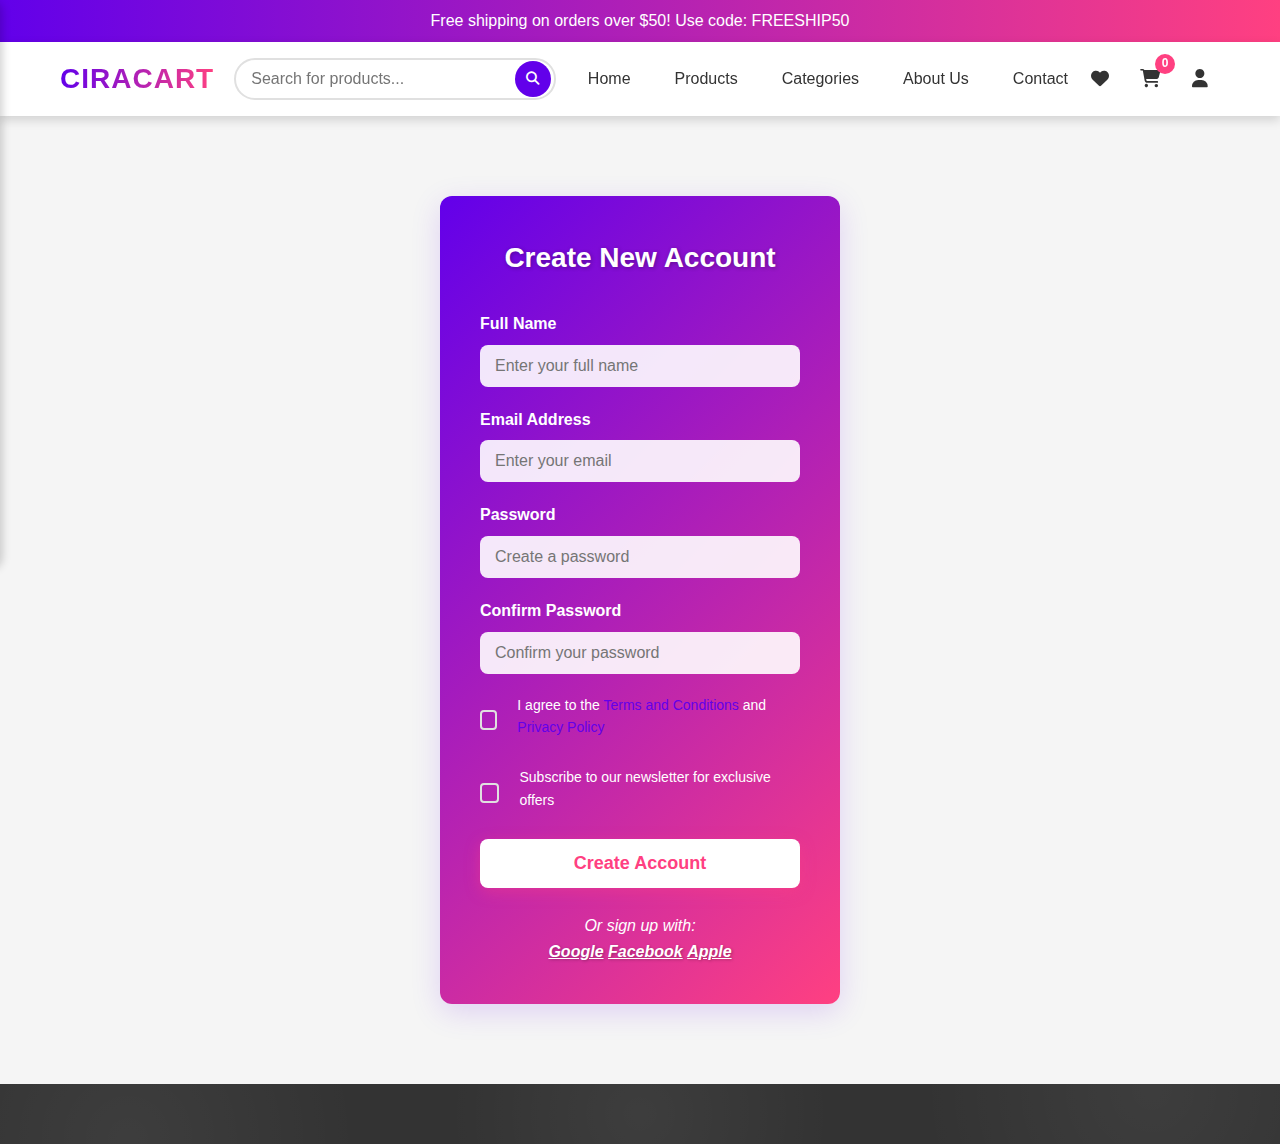
<file: dceenetshop/public/register.html>
<!DOCTYPE html>
<html lang="en">
<head>
    <meta charset="UTF-8" />
    <meta name="viewport" content="width=device-width, initial-scale=1" />
    <title>CiraCart - Register</title>
    <meta name="description" content="Create a new account at CiraCart to start shopping." />
    <link rel="stylesheet" href="styles.css" />
    <link rel="stylesheet" href="newsletter.css" />
    <link rel="stylesheet" href="register-styles.css" />
    <link rel="stylesheet" href="https://cdnjs.cloudflare.com/ajax/libs/font-awesome/6.4.0/css/all.min.css" />
    <link rel="icon" href="images/favicon.ico" type="image/x-icon" />
    <script src="script.js" defer></script>
    <script src="auth.js" defer></script>
</head>
<body>
    <!-- Top announcement bar -->
    <div class="announcement-bar">
        <div class="container">
            <p>Free shipping on orders over $50! Use code: FREESHIP50</p>
        </div>
    </div>

    <header>
        <div class="container">
            <div class="logo">
                <a href="/">
                    <h1>CiraCart</h1>
                </a>
            </div>

            <div class="search-bar">
                <form action="/search" method="GET">
                    <input type="text" name="query" placeholder="Search for products..." />
                    <button type="submit"><i class="fas fa-search"></i></button>
                </form>
            </div>

            <nav class="main-nav">
                <ul>
                    <li><a href="index.html">Home</a></li>
                    <li><a href="product.html">Products</a></li>
                    <li class="dropdown">
                        <a href="categories.html">Categories</a>
                        <div class="dropdown-content">
                            <a href="categories.html?category=electronics">Electronics</a>
                            <a href="categories.html?category=clothing">Clothing</a>
                            <a href="categories.html?category=home-decor">Home Decor</a>
                            <a href="categories.html?category=beauty">Beauty</a>
                        </div>
                    </li>
                    <li><a href="about.html">About Us</a></li>
                    <li><a href="contact.html">Contact</a></li>
                </ul>
            </nav>

            <div class="user-actions">
                <a href="/wishlist" class="wishlist-icon"><i class="fas fa-heart"></i></a>
                <a href="/cart" class="cart-icon"><i class="fas fa-shopping-cart"></i> <span class="cart-count">0</span></a>
                <a href="account.html" class="account-icon"><i class="fas fa-user"></i></a>
            </div>

            <button class="mobile-menu-toggle" id="mobile-menu-toggle">
                Menu
            </button>
        </div>
    </header>

    <div class="mobile-menu" id="mobile-menu">
        <ul>
            <li><a href="index.html">Home</a></li>
            <li><a href="product.html">Products</a></li>
            <li><a href="categories.html">Categories</a></li>
            <li><a href="about.html">About Us</a></li>
            <li><a href="contact.html">Contact</a></li>
            <li><a href="account.html">My Account</a></li>
            <li><a href="/cart">Cart</a></li>
        </ul>
    </div>

    <main>
        <div class="account-container">
            <h1 class="account-title">Create New Account</h1>
            <form action="/register" method="POST" class="register-form" onsubmit="return false;">
                <div class="form-group">
                    <label for="register-name">Full Name</label>
                    <input type="text" id="register-name" name="name" placeholder="Enter your full name" required />
                </div>

                <div class="form-group">
                    <label for="register-email">Email Address</label>
                    <input type="email" id="register-email" name="email" placeholder="Enter your email" required />
                </div>

                <div class="form-group">
                    <label for="register-password">Password</label>
                    <input type="password" id="register-password" name="password" placeholder="Create a password" required />
                </div>

                <div class="form-group">
                    <label for="register-confirm-password">Confirm Password</label>
                    <input type="password" id="register-confirm-password" name="confirm_password" placeholder="Confirm your password" required />
                </div>

                <div class="checkbox-group">
                    <input type="checkbox" id="terms" name="terms" required />
                    <label for="terms">I agree to the <a href="/terms">Terms and Conditions</a> and <a href="/privacy">Privacy Policy</a></label>
                </div>

                <div class="checkbox-group">
                    <input type="checkbox" id="newsletter" name="newsletter" />
                    <label for="newsletter">Subscribe to our newsletter for exclusive offers</label>
                </div>

                <button type="submit" class="btn-primary">Create Account</button>
            </form>

            <div class="alternative-register">
                <p>Or sign up with:</p>
                <div class="social-login">
                    <a href="/auth/google" class="social-btn google-btn">Google</a>
                    <a href="/auth/facebook" class="social-btn facebook-btn">Facebook</a>
                    <a href="/auth/apple" class="social-btn apple-btn">Apple</a>
                </div>
            </div>
        </div>
    </main>

<footer></footer>  
</body>
</html>
</file>
<file: dceenetshop/public/styles.css>
:root {
    --primary-color: #6200ea;
    --secondary-color: #03dac6;
    --accent-color: #ff4081;
    --success-color: #00c853;
    --warning-color: #ffab00;
    --error-color: #ff1744;
    --background-color: #ffffff;
    --light-color: #ffffff;
    --dark-color: #333333;
    --gray-color: #888888;
    --light-gray: #e0e0e0;
    
    --shadow-sm: 0 2px 5px rgba(0, 0, 0, 0.1);
    --shadow-md: 0 4px 10px rgba(0, 0, 0, 0.15);
    --shadow-lg: 0 8px 30px rgba(0, 0, 0, 0.2);
    
    --transition-fast: 500ms ease;
    --transition-normal: 750ms ease;
    --transition-slow: 1000ms ease;
    
    --border-radius-sm: 4px;
    --border-radius-md: 8px;
    --border-radius-lg: 12px;
    --border-radius-xl: 20px;
    --border-radius-round: 50%;
  }
  
  /* Loading Overlay Styles */
  #loading-overlay {
    position: fixed;
    top: 0;
    left: 0;
    width: 100vw;
    height: 100vh;
    background-color: var(--light-color);
    display: flex;
    justify-content: center;
    align-items: center;
    z-index: 9999;
  }
  
  .spinner {
    width: 60px;
    height: 60px;
    border: 6px solid var(--light-gray);
    border-top: 6px solid var(--primary-color);
    border-radius: 50%;
    animation: spin 1s linear infinite;
  }
  
  @keyframes spin {
    0% { transform: rotate(0deg); }
    100% { transform: rotate(360deg); }
  }
  
  /* --- Reset & Base Styles --- */
  * {
    margin: 0;
    padding: 0;
    box-sizing: border-box;
  }
  
  body {
    font-family: 'Segoe UI', Tahoma, Geneva, Verdana, sans-serif;
    color: var(--dark-color);
    background-color: var(--background-color);
    line-height: 1.6;
    overflow-x: hidden;
  
  a {
    text-decoration: none;
    color: var(--primary-color);
    transition: all var(--transition-normal);
  }
  
  a:hover {
    color: var(--accent-color);
  }
  
  ul {
    list-style: none;
  }
  
  img {
    max-width: 100%;
    height: auto;
  }
  
  button, .cta-button, .add-to-cart-btn {
    cursor: pointer;
    border: none;
    outline: none;
    transition: all var(--transition-normal);
  }
  
  .container {
    width: 100%;
    max-width: 1200px;
    margin: 0 auto;
    padding: 0 20px;
  }
  
  .section-title {
    text-align: center;
    margin-bottom: 40px;
    font-size: 32px;
    color: var(--primary-color);
    position: relative;
  }
  
  .section-title::after {
    content: '';
    position: absolute;
    bottom: -10px;
    left: 50%;
    transform: translateX(-50%);
    width: 80px;
    height: 4px;
    background: linear-gradient(to right, var(--primary-color), var(--accent-color));
    border-radius: var(--border-radius-sm);
  }
  
  /* Placeholder image styles */
  .placeholder-image {
    background: linear-gradient(135deg, var(--light-gray), #d0d0d0);
    color: var(--gray-color);
    display: flex;
    align-items: center;
    justify-content: center;
    height: 200px;
    font-weight: bold;
    border-radius: var(--border-radius-md);
  }
  
  /* --- Announcement Bar --- */
  .announcement-bar {
    background: linear-gradient(to right, var(--primary-color), var(--accent-color));
    color: var(--light-color);
    padding: 8px 0;
    text-align: center;
    font-weight: 500;
  }
  
  .announcement-bar p {
    margin: 0;
    animation: slidein 20s linear infinite;
  }
  
  @keyframes slidein {
    0%, 100% {
      transform: translateX(100%);
    }
    10%, 90% {
      transform: translateX(0);
    }
  }
  
  /* --- Header --- */
  header {
    background-color: var(--light-color);
    box-shadow: var(--shadow-md);
    position: sticky;
    top: 0;
    z-index: 100;
    transition: all var(--transition-normal);
  }
  
  header .container {
    display: flex;
    justify-content: space-between;
    align-items: center;
    padding: 15px 20px;
  }
  
  .logo h1 {
    font-size: 28px;
    font-weight: bold;
    background: linear-gradient(to right, var(--primary-color), var(--accent-color));
    -webkit-background-clip: text;
    background-clip: text;
    -webkit-text-fill-color: transparent;
    text-transform: uppercase;
    letter-spacing: 1px;
    transition: all var(--transition-normal);
  }
  
  .logo h1:hover {
    letter-spacing: 2px;
    transform: scale(1.05);
  }
  
  /* Search Bar */
  .search-bar {
    flex: 1;
    max-width: 500px;
    margin: 0 20px;
  }
  
  .search-bar form {
    display: flex;
    position: relative;
  }
  
  .search-bar input {
    width: 100%;
    padding: 10px 15px;
    border: 2px solid var(--light-gray);
    border-radius: 30px;
    font-size: 16px;
    transition: all var(--transition-normal);
  }
  
  .search-bar input:focus {
    border-color: var(--secondary-color);
    box-shadow: 0 0 10px rgba(3, 218, 198, 0.3);
  }
  
  .search-bar button {
    position: absolute;
    right: 5px;
    top: 50%;
    transform: translateY(-50%);
    background-color: var(--primary-color);
    color: white;
    border-radius: var(--border-radius-round);
    width: 36px;
    height: 36px;
    display: flex;
    align-items: center;
    justify-content: center;
  }
  
  .search-bar button:hover {
    background-color: var(--accent-color);
  }
  
  /* Main Navigation */
  .main-nav ul {
    display: flex;
    gap: 20px;
  }
  
  .main-nav a {
    color: var(--dark-color);
    font-weight: 500;
    padding: 8px 12px;
    border-radius: var(--border-radius-md);
    transition: all var(--transition-normal);
    position: relative;
  }
  
  .main-nav a:hover {
    color: var(--primary-color);
    background-color: rgba(98, 0, 234, 0.05);
  }
  
  .main-nav a:after {
    content: '';
    position: absolute;
    bottom: 0;
    left: 50%;
    width: 0;
    height: 2px;
    background-color: var(--primary-color);
    transition: all var(--transition-normal);
    transform: translateX(-50%);
  }
  
  .main-nav a:hover:after {
    width: 80%;
  }
  
  /* Dropdown Menu */
  .dropdown {
    position: relative;
  }
  
  .dropdown-content {
    position: absolute;
    top: 100%;
    left: 0;
    background-color: var(--light-color);
    min-width: 200px;
    box-shadow: var(--shadow-md);
    border-radius: var(--border-radius-md);
    opacity: 0;
    visibility: hidden;
    transform: translateY(10px);
    transition: all var(--transition-normal);
    z-index: 10;
    overflow: hidden;
  }
  
  .dropdown:hover .dropdown-content {
    opacity: 1;
    visibility: visible;
    transform: translateY(0);
  }
  
  .dropdown-content a {
    display: block;
    padding: 12px 15px;
    border-bottom: 1px solid var(--light-gray);
  }
  
  .dropdown-content a:last-child {
    border-bottom: none;
  }
  
  .dropdown-content a:hover {
    background-color: rgba(98, 0, 234, 0.1);
    transform: translateX(5px);
  }
  
  /* User Actions */
.user-actions {
    display: flex;
    align-items: center;
    gap: 10px;
}

.user-actions a {
    color: var(--dark-color);
    font-size: 18px;
    position: relative;
    display: flex;
    align-items: center;
    justify-content: center;
    width: 40px;
    height: 40px;
    border-radius: var(--border-radius-round);
    transition: all var(--transition-normal);
}

.user-actions a:hover {
    background-color: rgba(98, 0, 234, 0.1);
    transform: translateY(-3px);
}
  
  .cart-count {
    position: absolute;
    top: -5px;
    right: -5px;
    background-color: var(--accent-color);
    color: white;
    font-size: 12px;
    font-weight: bold;
    width: 20px;
    height: 20px;
    border-radius: var(--border-radius-round);
    display: flex;
    align-items: center;
    justify-content: center;
  }
  
  /* Mobile Menu */
  .mobile-menu-toggle {
    display: none;
    background: transparent;
    font-size: 24px;
    color: var(--dark-color);
  }
  
  .mobile-menu {
    /* display: none; */
    position: fixed;
    top: 0;
    left: 0;
    width: 300px;
    height: auto;
    max-height: 90vh;
    background-color: var(--primary-color);
    z-index: 200;
    padding: 20px 20px 60px 20px;
    border-bottom-right-radius: var(--border-radius-lg);
    border-top-right-radius: var(--border-radius-lg);
    box-shadow: 2px 0 10px rgba(0,0,0,0.2);
    transform: translateX(-100%);
    transition: transform var(--transition-slow);
    overflow-y: auto;
  }
  
  .mobile-menu.active {
    transform: translateX(0);
  }
  
  .mobile-menu ul {
    display: flex;
    flex-direction: column;
    gap: 15px;
  }
  
  .mobile-menu a {
    color: var(--light-color);
    font-size: 20px;
    padding: 12px 0;
    display: block;
    border-bottom: 1px solid rgba(255, 255, 255, 0.1);
  }
  
  .mobile-menu a:hover {
    color: var(--secondary-color);
    transform: translateX(10px);
  }
  
  /* --- Hero Section --- */
  .hero {
    height: 500px;
    background: linear-gradient(135deg, var(--primary-color), var(--accent-color));
    color: var(--light-color);
    display: flex;
    align-items: center;
    text-align: center;
    position: relative;
    overflow: hidden;
  }
  
  .hero::before {
    content: '';
    position: absolute;
    top: -50%;
    left: -50%;
    width: 200%;
    height: 200%;
    background: radial-gradient(circle, rgba(255,255,255,0.2) 1px, transparent 1px);
    background-size: 20px 20px;
    opacity: 0.5;
    animation: rotate 60s linear infinite;
  }
  
  @keyframes rotate {
    from {
      transform: rotate(0deg);
    }
    to {
      transform: rotate(360deg);
    }
  }
  
  .hero-content {
    position: relative;
    z-index: 1;
  }
  
  .hero h2 {
    font-size: 48px;
    margin-bottom: 15px;
    text-shadow: 2px 2px 8px rgba(0, 0, 0, 0.2);
  }
  
  .hero p {
    font-size: 20px;
    margin-bottom: 30px;
    max-width: 600px;
    margin-left: auto;
    margin-right: auto;
  }
  
  .cta-button {
    display: inline-block;
    background-color: var(--secondary-color);
    color: var(--dark-color);
    padding: 12px 30px;
    border-radius: 30px;
    font-weight: bold;
    font-size: 18px;
    box-shadow: var(--shadow-md);
    transition: all var(--transition-normal);
  }
  
  .cta-button:hover {
    background-color: var(--light-color);
    color: var(--primary-color);
    transform: translateY(-5px);
    box-shadow: var(--shadow-lg);
  }
  
  /* --- Featured Categories --- */
  .featured-categories {
    padding: 60px 0;
    background-color: var(--light-color);
  }
  
  .category-grid {
    display: grid;
    grid-template-columns: repeat(4, 1fr);
    gap: 1.5rem;
  }
  
  .category-card {
    background-color: white;
    border-radius: var(--border-radius-md);
    overflow: hidden;
    box-shadow: var(--shadow-sm);
    transition: all var(--transition-normal);
    display: block;
    color: var(--dark-color);
    text-align: center;
  }
  
  .category-card:hover {
    transform: translateY(-10px);
    box-shadow: var(--shadow-lg);
  }
  
  .category-image {
    height: 200px;
    overflow: hidden;
  }
  
  .category-card h3 {
    padding: 15px;
    font-size: 18px;
    color: var(--primary-color);
    transition: all var(--transition-normal);
  }
  
  .category-card:hover h3 {
    color: var(--accent-color);
  }
  
  /* --- Featured Products --- */
  .featured-products {
    padding: 60px 0;
    background-color: var(--background-color);
  }
  
  .product-grid {
    display: grid;
    grid-template-columns: repeat(3, 1fr);
    gap: 1.5rem;
  }
  
  .product-card {
    background-color: var(--light-color);
    border-radius: var(--border-radius-md);
    overflow: hidden;
    box-shadow: var(--shadow-sm);
    transition: all var(--transition-normal);
    position: relative;
  }
  
  .product-card:hover {
    transform: translateY(-10px) scale(1.02);
    box-shadow: var(--shadow-lg);
  }
  
  .product-badge {
    position: absolute;
    top: 10px;
    left: 10px;
    background-color: var(--primary-color);
    color: white;
    padding: 5px 10px;
    border-radius: var(--border-radius-sm);
    font-size: 12px;
    font-weight: bold;
    z-index: 1;
  }
  
  .product-badge.sale {
    background-color: var(--error-color);
  }
  
  .product-badge.bestseller {
    background-color: var(--warning-color);
  }
  
  .product-image {
    height: 200px;
    overflow: hidden;
  }
  
  .product-info {
    padding: 15px;
  }
  
  .product-title {
    font-size: 16px;
    margin-bottom: 10px;
    color: var(--dark-color);
    white-space: nowrap;
    overflow: hidden;
    text-overflow: ellipsis;
  }
  
  .product-rating {
    color: var(--warning-color);
    margin-bottom: 10px;
    font-size: 14px;
  }
  
  .product-rating span {
    color: var(--gray-color);
    margin-left: 5px;
  }
  
  .product-price {
    margin-bottom: 15px;
    display: flex;
    align-items: center;
    gap: 10px;
  }
  
  .current-price {
    font-size: 18px;
    font-weight: bold;
    color: var(--primary-color);
  }
  
  .original-price {
    font-size: 14px;
    color: var(--gray-color);
    text-decoration: line-through;
  }
  
  .add-to-cart-btn {
    width: 100%;
    padding: 10px;
    border-radius: var(--border-radius-sm);
    background-color: var(--primary-color);
    color: white;
    font-weight: 500;
    transition: all var(--transition-normal);
    text-align: center;
  }
  
  .add-to-cart-btn:hover {
    background-color: var(--accent-color);
    transform: scale(1.03);
  }
  
  .view-more {
    text-align: center;
    margin-top: 40px;
  }
  
  .view-more-btn {
    display: inline-block;
    padding: 10px 25px;
    background-color: transparent;
    color: var(--primary-color);
    border: 2px solid var(--primary-color);
    border-radius: 30px;
    font-weight: 500;
    transition: all var(--transition-normal);
  }
  
  .view-more-btn:hover {
    background-color: var(--primary-color);
    color: white;
    transform: translateY(-3px);
  }
  
  /* --- Special Offer --- */
  .special-offer {
    padding: 60px 0;
    background: linear-gradient(135deg, var(--accent-color), var(--primary-color));
    color: var(--light-color);
    text-align: center;
    position: relative;
    overflow: hidden;
  }
  
  .special-offer::before {
    content: '';
    position: absolute;
    top: 0;
    left: 0;
    width: 100%;
    height: 100%;
    background: url('data:image/svg+xml;utf8,<svg xmlns="http://www.w3.org/2000/svg" width="100" height="100" viewBox="0 0 100 100"><circle cx="50" cy="50" r="40" fill="none" stroke="rgba(255,255,255,0.3)" stroke-width="2"/></svg>');
    background-size: 100px 100px;
    opacity: 0.3;
    animation: spin 60s linear infinite;
  }
  
  @keyframes spin {
    from {
      transform: rotate(0deg);
    }
    to {
      transform: rotate(360deg);
    }
  }
  
  .offer-content {
    position: relative;
    z-index: 1;
  }
  
  .special-offer h2 {
    font-size: 36px;
    margin-bottom: 15px;
  }
  
  .special-offer p {
    font-size: 20px;
    margin-bottom: 30px;
    max-width: 600px;
    margin-left: auto;
    margin-right: auto;
  }
  
  .special-offer .cta-button {
    background-color: var(--light-color);
    color: var(--accent-color);
  }
  
  .special-offer .cta-button:hover {
    background-color: var(--secondary-color);
    color: var(--dark-color);
  }
  
 
  
  
  /* --- Testimonials --- */
  .testimonials {
    padding: 60px 0;
    background-color: var(--background-color);
  }
  
  .testimonial-slider {
    display: flex;
    gap: 20px;
    overflow-x: auto;
    scrollbar-width: none;
    padding: 20px 0;
  }
  
  .testimonial-slider::-webkit-scrollbar {
    display: none;
  }
  
  .testimonial {
    flex: 0 0 350px;
    background-color: var(--light-color);
    border-radius: var(--border-radius-lg);
    box-shadow: var(--shadow-md);
    padding: 25px;
    transition: all var(--transition-normal);
  }
  
  .testimonial:hover {
    transform: translateY(-5px);
    box-shadow: var(--shadow-lg);
  }
  
  .testimonial-content {
    margin-bottom: 20px;
    font-style: italic;
    color: var(--dark-color);
  }
  
  .testimonial-author h4 {
    color: var(--primary-color);
    margin-bottom: 5px;
  }
  
  .testimonial-rating {
    color: var(--warning-color);
  }
  
  /* --- Footer --- */
  footer {
    background-color: var(--dark-color);
    color: var(--light-color);
    padding: 60px 0 0;
  }
  
.footer-content {
    display: grid;
    grid-template-columns: repeat(auto-fit, minmax(200px, 1fr));
    gap: 40px;
    margin-bottom: 40px;
}

  
  .footer-section h3 {
    font-size: 18px;
    margin-bottom: 20px;
    position: relative;
    padding-bottom: 10px;
  }
  
  .footer-section h3::after {
    content: '';
    position: absolute;
    bottom: 0;
    left: 0;
    width: 50px;
    height: 3px;
    background: linear-gradient(to right, var(--accent-color), var(--secondary-color));
    border-radius: var(--border-radius-sm);
  }
  
  .footer-section p {
    margin-bottom: 10px;
    color: #aaa;
  }
  
  .footer-section ul li {
    margin-bottom: 10px;
  }
  
  .footer-section ul li a {
    color: #aaa;
    transition: all var(--transition-normal);
  }
  
  .footer-section ul li a:hover {
    color: var(--secondary-color);
    padding-left: 5px;
  }
  
  .social-icons {
    display: flex;
    gap: 15px;
    margin-top: 20px;
  }
  
  .social-icons a {
    display: flex;
    align-items: center;
    justify-content: center;
    width: 40px;
    height: 40px;
    background-color: rgba(255, 255, 255, 0.1);
    border-radius: var(--border-radius-round);
    color: var(--light-color);
    transition: all var(--transition-normal);
  }
  
  .social-icons a:hover {
    background-color: var(--primary-color);
    transform: translateY(-5px);
  }
  
.footer-bottom {
    border-top: 1px solid rgba(255, 255, 255, 0.1);
    padding: 20px 0;
    display: flex;
    flex-wrap: wrap;
    justify-content: space-between;
    align-items: center;
    gap: 20px;
  }
  
  .payment-methods {
    display: flex;
    align-items: center;
    gap: 10px;
    color: #aaa;
  }
  
  .payment-methods i {
    font-size: 24px;
    opacity: 0.8;
    transition: all var(--transition-normal);
  }
  
  .payment-methods i:hover {
    opacity: 1;
    transform: scale(1.1);
  }
  
  .copyright {
    color: #aaa;
    font-size: 14px;
  }
  
  /* --- Responsive --- */
@media (max-width: 992px) {
    .main-nav {
      display: none;
    }
    
    .mobile-menu-toggle {
      display: block;
    }
    
    .search-bar {
      max-width: 300px;
    }
    
    .hero {
      height: 400px;
    }
    
    .hero h2 {
      font-size: 36px;
    }
  }

@media (max-width: 576px) {
  header .container {
    flex-wrap: wrap;
    gap: 10px;
  }

  .search-bar {
    max-width: 100%;
    flex: 1 1 100%;
    margin: 10px 0;
  }

  .user-actions {
    gap: 10px;
    flex: 1 1 auto;
    justify-content: flex-end;
  }

  .user-actions a {
    width: 32px;
    height: 32px;
    font-size: 16px;
  }

  .mobile-menu-toggle {
    display: block;
    position: relative;
    z-index: 300;
  }

  .hero {
    height: 300px;
    padding: 0 20px;
  }

  .hero h2 {
    font-size: 24px;
  }

  .hero p {
    font-size: 16px;
  }
}
  
  @media (max-width: 768px) {
    .products-layout {
      grid-template-columns: 1fr;
    }
    
    .filters-sidebar {
      display: none;
      position: fixed;
      top: 0;
      left: 0;
      width: 280px;
      height: 100vh;
      z-index: 1000;
      overflow-y: auto;
      padding: 1.5rem;
      box-shadow: 2px 0 10px rgba(0,0,0,0.1);
      transition: transform 0.3s ease;
      transform: translateX(-100%);
    }
    
    .filters-sidebar.open {
      display: block;
      transform: translateX(0);
    }
    
    .filter-toggle {
      display: flex;
    }
    
    .filter-close {
      position: absolute;
      top: 1rem;
      right: 1rem;
      background: none;
      border: none;
      font-size: 1.5rem;
      cursor: pointer;
      color: #666;
    }
    
    .product-list .product-card {
      grid-template-columns: 120px 1fr;
      gap: 1rem;
    }
  }
  
  @media (max-width: 576px) {
    .products-toolbar {
      flex-direction: column;
      align-items: flex-start;
      gap: 1rem;
    }
    
    .products-count {
      margin-bottom: 0.5rem;
    }
    
    .product-grid {
      grid-template-columns: repeat(auto-fill, minmax(150px, 1fr));
      gap: 1rem;
    }
    
    .product-list .product-card {
      grid-template-columns: 1fr;
    }
    
    .product-list .product-image {
      height: 180px;
    }
    
    .footer-content {
      grid-template-columns: 1fr;
      gap: 30px;
    }
    
    .footer-bottom {
      flex-direction: column;
      text-align: center;
    }
    }
  
  
  
  /* --- Animations and Effects --- */
  /* Morph button effect */
  .cta-button, .add-to-cart-btn {
    position: relative;
    z-index: 1;
    overflow: hidden;
  }
  
  .cta-button:before, .add-to-cart-btn:before {
    content: '';
    position: absolute;
    top: 0;
    left: 0;
    width: 100%;
    height: 100%;
    background: linear-gradient(120deg, transparent, rgba(255, 255, 255, 0.3), transparent);
    transform: translateX(-100%);
    transition: all 0.6s;
    z-index: -1;
  }
  
  .cta-button:hover:before, .add-to-cart-btn:hover:before {
    transform: translateX(100%);
  }
  
  /* Pulse effect */
  @keyframes pulse {
    0% {
      box-shadow: 0 0 0 0 rgba(98, 0, 234, 0.7);
    }
    70% {
      box-shadow: 0 0 0 10px rgba(98, 0, 234, 0);
    }
    100% {
      box-shadow: 0 0 0 0 rgba(98, 0, 234, 0);
    }
  }
  
  .product-badge.bestseller {
    animation: pulse 2s infinite;
  }
  
  /* Bounce effect */
  @keyframes bounce {
    0%, 20%, 50%, 80%, 100% {
      transform: translateY(0);
    }
    40% {
      transform: translateY(-10px);
    }
    60% {
      transform: translateY(-5px);
    }
  }
  
  .cart-icon:hover {
    animation: bounce 1s ease infinite;
  }
  
  /* Color shift on hover */
  .product-card::after {
    content: '';
    position: absolute;
    top: 0;
    left: 0;
    right: 0;
    bottom: 0;
    background: linear-gradient(135deg, rgba(98, 0, 234, 0.1), rgba(255, 64, 129, 0.1));
    opacity: 0;
    transition: opacity var(--transition-normal);
    z-index: -1;
    border-radius: var(--border-radius-md);
  }
  
  .product-card:hover::after {
    opacity: 1;
  }
  
  /* Ripple effect */
  .add-to-cart-btn {
    position: relative;
    overflow: hidden;
  }
  
  .add-to-cart-btn::after {
    content: '';
    position: absolute;
    width: 100%;
    height: 100%;
    top: 0;
    left: 0;
    pointer-events: none;
    background-image: radial-gradient(circle, #fff 10%, transparent 10%);
    background-repeat: no-repeat;
    background-position: 50%;
    transform: scale(10, 10);
    opacity: 0;
    transition: transform 0.3s, opacity 0.5s;
  }
  
  .add-to-cart-btn:active::after {
    transform: scale(0, 0);
    opacity: 0.3;
    transition: 0s;
  }
  
  /* Glow effect */
  .special-offer .cta-button:hover {
    box-shadow: 0 0 20px rgba(255, 255, 255, 0.5);
  }
  
  /* Rainbow border animation */
  @keyframes rainbowBorder {
    0% {
      border-color: var(--primary-color);
    }
    25% {
      border-color: var(--accent-color);
    }
    50% {
      border-color: var(--secondary-color);
    }
    75% {
      border-color: var(--success-color);
    }
    100% {
      border-color: var(--primary-color);
    }
  }
  
  .newsletter-form input:focus {
    animation: rainbowBorder 3s infinite;
  }
  /* --- More Hover Effects and Transitions --- */

/* Float effect for entire sections */
.category-card, .product-card, .testimonial {
    transition: transform var(--transition-normal), box-shadow var(--transition-normal);
  }
  
  .category-card:hover, .product-card:hover, .testimonial:hover {
    animation: float 3s ease-in-out infinite;
  }
  
  @keyframes float {
    0% {
      transform: translateY(0px);
    }
    50% {
      transform: translateY(-10px);
    }
    100% {
      transform: translateY(0px);
    }
  }
  
  /* Rotating icon effect */
  .user-actions a:hover i {
    animation: spin-once 0.5s ease;
  }
  
  @keyframes spin-once {
    0% {
      transform: rotate(0deg);
    }
    100% {
      transform: rotate(360deg);
    }
  }
  
  /* 3D Tilt effect for product cards */
  .product-card {
    transition: transform 1000ms ease;
    transform-style: preserve-3d;
    perspective: 1000px;
  }
  
  .product-card:hover {
    transform: rotateX(5deg) rotateY(5deg) translateY(-10px);
  }
  
  /* Color wave across section titles */
  @keyframes colorWave {
    0% {
      background-position: 0% 50%;
    }
    50% {
      background-position: 100% 50%;
    }
    100% {
      background-position: 0% 50%;
    }
  }
  
  .section-title {
    background: linear-gradient(90deg, var(--primary-color), var(--accent-color), var(--secondary-color), var(--success-color), var(--primary-color));
    background-size: 300% 100%;
    -webkit-background-clip: text;
    background-clip: text;
    -webkit-text-fill-color: transparent;
    animation: colorWave 8s ease infinite;
  }
  
  /* Neon text effect for special offers */
  .special-offer h2 {
    text-shadow: 0 0 5px rgba(255,255,255,0.8), 
                 0 0 10px rgba(255,255,255,0.5), 
                 0 0 15px rgba(255,255,255,0.3);
    animation: neon 1.5s ease-in-out infinite alternate;
  }
  
  @keyframes neon {
    from {
      text-shadow: 0 0 5px rgba(255,255,255,0.8), 
                   0 0 10px rgba(255,255,255,0.5), 
                   0 0 15px rgba(255,255,255,0.3);
    }
    to {
      text-shadow: 0 0 10px rgba(255,255,255,0.9), 
                   0 0 20px rgba(255,255,255,0.7), 
                   0 0 30px rgba(255,255,255,0.5);
    }
  }
  
  /* Gradient border for product cards */
  .product-card {
    position: relative;
  }
  
  .product-card::before {
    content: '';
    position: absolute;
    top: -2px;
    left: -2px;
    right: -2px;
    bottom: -2px;
    background: linear-gradient(45deg, 
      var(--primary-color), 
      var(--accent-color), 
      var(--secondary-color), 
      var(--success-color), 
      var(--warning-color));
    background-size: 400% 400%;
    z-index: -1;
    border-radius: calc(var(--border-radius-md) + 2px);
    opacity: 0;
    transition: opacity var(--transition-normal);
    animation: gradientBorder 3s ease infinite;
  }
  
  .product-card:hover::before {
    opacity: 1;
  }
  
  @keyframes gradientBorder {
    0% {
      background-position: 0% 50%;
    }
    50% {
      background-position: 100% 50%;
    }
    100% {
      background-position: 0% 50%;
    }
  }
  
  /* Morphing bubble background for hero section */
  .hero {
    position: relative;
    overflow: hidden;
  }
  
  .hero::after {
    content: '';
    position: absolute;
    top: 0;
    left: 0;
    width: 100%;
    height: 100%;
    background: radial-gradient(circle at 30% 30%, rgba(255,255,255,0.2) 0%, transparent 30%),
                radial-gradient(circle at 70% 60%, rgba(255,255,255,0.2) 0%, transparent 20%);
    opacity: 0.5;
    z-index: 0;
    animation: morphBubbles 20s ease-in-out infinite alternate;
  }
  
  @keyframes morphBubbles {
    0% {
      background-position: 0% 0%;
      transform: scale(1);
    }
    50% {
      background-position: 100% 100%;
      transform: scale(1.2);
    }
    100% {
      background-position: 0% 0%;
      transform: scale(1);
    }
  }
  
  /* Colorful rating stars */
  .product-rating .fas, .testimonial-rating .fas {
    background: linear-gradient(45deg, var(--warning-color), var(--accent-color));
    -webkit-background-clip: text;
    background-clip: text;
    -webkit-text-fill-color: transparent;
    animation: starColors 3s infinite alternate;
  }
  
  @keyframes starColors {
    0% {
      background-position: 0% 50%;
    }
    100% {
      background-position: 100% 50%;
    }
  }
  
  /* Bubble effect on buttons */
  .cta-button:active, .add-to-cart-btn:active {
    animation: bubbleEffect 1000ms ease-out;
  }
  
  @keyframes bubbleEffect {
    0% {
      transform: scale(1);
    }
    50% {
      transform: scale(1.05);
    }
    100% {
      transform: scale(1);
    }
  }
  
/* Logo animation */
.logo h1 {
    animation: logoColors 5s infinite alternate;
    margin: 0;
  }
  
.logo > a {
    display: flex;
    align-items: center;
    gap: 10px;
    flex-direction: row-reverse;
  }
  
  .logo-img {
    width: 50px;
    height: auto;
  }
  
  @keyframes logoColors {
    0% {
      background: linear-gradient(to right, var(--primary-color), var(--accent-color));
      -webkit-background-clip: text;
      -webkit-text-fill-color: transparent;
    }
    50% {
      background: linear-gradient(to right, var(--accent-color), var(--secondary-color));
      -webkit-background-clip: text;
      -webkit-text-fill-color: transparent;
    }
    100% {
      background: linear-gradient(to right, var(--secondary-color), var(--primary-color));
      -webkit-background-clip: text;
      -webkit-text-fill-color: transparent;
    }
  }
  
  /* Wave animation for announcement bar */
  .announcement-bar {
    position: relative;
    overflow: hidden;
  }
  
  .announcement-bar::before {
    content: '';
    position: absolute;
    top: 0;
    left: 0;
    right: 0;
    bottom: 0;
    background: linear-gradient(90deg, transparent, rgba(255,255,255,0.2), transparent);
    width: 50%;
    transform: translateX(-100%);
    animation: wave 3s infinite;
    z-index: 1;
  }
  
  @keyframes wave {
    0% {
      transform: translateX(-100%);
    }
    50%, 100% {
      transform: translateX(200%);
    }
  }
  
  /* Glossy effect for buttons */
  .add-to-cart-btn {
    background: linear-gradient(to bottom, 
      rgba(255,255,255,0.15) 0%, 
      rgba(0,0,0,0.15) 100%), 
      var(--primary-color);
    position: relative;
    overflow: hidden;
  }
  
  .add-to-cart-btn::before {
    content: '';
    position: absolute;
    top: 0;
    left: -50%;
    width: 200%;
    height: 100%;
    background: linear-gradient(to bottom, 
      rgba(255,255,255,0.2) 0%, 
      transparent 50%, 
      transparent 100%);
    transform: rotate(30deg);
    transition: all var(--transition-normal);
  }
  
  .add-to-cart-btn:hover::before {
    transform: rotate(30deg) translate(30%, 0);
  }
  
  /* Confetti effect on special offer hover */
  .special-offer::after {
    content: '';
    position: absolute;
    top: -50%;
    left: -50%;
    width: 200%;
    height: 200%;
    background-image: 
      radial-gradient(circle, var(--primary-color) 1px, transparent 1px),
      radial-gradient(circle, var(--accent-color) 1px, transparent 1px),
      radial-gradient(circle, var(--secondary-color) 1px, transparent 1px);
    background-size: 20px 20px;
    background-position: 0 0, 10px 10px, 15px 5px;
    opacity: 0;
    z-index: 0;
    transition: opacity var(--transition-normal);
    animation: confetti 20s linear infinite;
  }
  
  .special-offer:hover::after {
    opacity: 0.2;
  }
  
  @keyframes confetti {
    0% {
      transform: rotate(0deg);
    }
    100% {
      transform: rotate(360deg);
    }
  }
  
  /* Glowing header on scroll */
  header.scrolled {
    box-shadow: 0 0 15px rgba(98, 0, 234, 0.3);
  }
 
  /* Liquid button effect */
  .cta-button {
    position: relative;
    overflow: hidden;
  }
  
  .cta-button::before {
    content: '';
    position: absolute;
    top: -50%;
    left: -50%;
    width: 200%;
    height: 200%;
    background-color: rgba(255,255,255,0.1);
    transform-origin: center;
    transform: rotate(45deg) scale(0);
    border-radius: 50%;
    transition: transform var(--transition-slow);
    z-index: -1;
  }
  
  .cta-button:hover::before {
    transform: rotate(45deg) scale(1);
  }
  
  /* Rainbow navigation underline */
  .main-nav a:after {
    background: linear-gradient(to right, 
      var(--primary-color), 
      var(--accent-color), 
      var(--secondary-color));
    background-size: 200% 100%;
    animation: gradientMove 2s ease infinite;
  }
  
  @keyframes gradientMove {
    0% {
      background-position: 0% 50%;
    }
    50% {
      background-position: 100% 50%;
    }
    100% {
      background-position: 0% 50%;
    }
  }
  
  /* Spotlight effect on testimonials */
  .testimonial {
    position: relative;
    overflow: hidden;
  }
  
  .testimonial::after {
    content: '';
    position: absolute;
    top: 0;
    left: 0;
    right: 0;
    bottom: 0;
    background: radial-gradient(circle at 50% 0%, rgba(255,255,255,0.5), transparent 70%);
    opacity: 0;
    transition: opacity var(--transition-normal);
  }
  
  .testimonial:hover::after {
    opacity: 1;
  }
  
  /* Vibrating sale badge */
  @keyframes vibrate {
    0%, 100% {
      transform: translateX(0);
    }
    20%, 60% {
      transform: translateX(-2px);
    }
    40%, 80% {
      transform: translateX(2px);
    }
  }
  
  .product-badge.sale:hover {
    animation: vibrate 0.3s linear infinite;
  }
  
  /* Typing animation for newsletter heading */
  .newsletter h2 {
    position: relative;
    display: inline-block;
  }
  
  .newsletter h2::after {
    content: '';
    position: absolute;
    right: -10px;
    top: 50%;
    transform: translateY(-50%);
    width: 2px;
    height: 70%;
    background-color: var(--primary-color);
    animation: blink 1s step-end infinite;
  }
  
  @keyframes blink {
    from, to {
      opacity: 1;
    }
    50% {
      opacity: 0;
    }
  }
  
  /* Abstract shapes in the background */
  .featured-products::before {
    content: '';
    position: absolute;
    top: 0;
    left: 0;
    width: 100%;
    height: 100%;
    background: 
      radial-gradient(circle at 10% 20%, rgba(98, 0, 234, 0.05) 0%, transparent 30%),
      radial-gradient(circle at 90% 80%, rgba(255, 64, 129, 0.05) 0%, transparent 40%),
      radial-gradient(circle at 50% 50%, rgba(3, 218, 198, 0.05) 0%, transparent 60%);
    z-index: -1;
    opacity: 0.7;
    animation: shapeShift 20s ease infinite;
  }
  
  @keyframes shapeShift {
    0%, 100% {
      background-size: 100% 100%;
    }
    50% {
      background-size: 120% 120%;
    }
  }
  
  /* Floating labels for form inputs */
  .newsletter-form {
    position: relative;
  }
  
  .newsletter-form input {
    padding: 15px 15px 10px;
    transition: all var(--transition-normal);
  }
  
  .newsletter-form input:focus {
    padding-top: 20px;
    padding-bottom: 5px;
  }
  
  /* Parallax scrolling effect for sections */
  .special-offer, .newsletter {
    background-attachment: fixed;
  }
  
  /* Particle effect for footer */
  footer {
    position: relative;
    overflow: hidden;
  }
  
  footer::before {
    content: '';
    position: absolute;
    top: 0;
    left: 0;
    width: 100%;
    height: 100%;
    background-image: 
      radial-gradient(circle at 90% 10%, rgba(255,255,255,0.05) 0%, transparent 20%),
      radial-gradient(circle at 10% 90%, rgba(255,255,255,0.05) 0%, transparent 20%),
      radial-gradient(circle at 50% 50%, rgba(255,255,255,0.05) 0%, transparent 30%);
    z-index: 0;
  }
  
  /* Colorful hover effect for footer links */
  .footer-section ul li a {
    transition: all var(--transition-normal);
    position: relative;
    display: inline-block;
  }
  
  .footer-section ul li a::before {
    content: '';
    position: absolute;
    bottom: -2px;
    left: 0;
    width: 0;
    height: 1px;
    background: linear-gradient(to right, var(--accent-color), var(--secondary-color));
    transition: width var(--transition-normal);
  }
  
  .footer-section ul li a:hover::before {
    width: 100%;
  }
  
  /* Elevation on scroll */
  .product-card, .category-card, .testimonial {
    transition: transform var(--transition-normal), box-shadow var(--transition-normal);
  }
  
  /* Glitch effect for out of stock items (add .out-of-stock class to product cards) */
  .product-card.out-of-stock::before {
    content: 'OUT OF STOCK';
    position: absolute;
    top: 0;
    left: 0;
    width: 100%;
    height: 100%;
    display: flex;
    align-items: center;
    justify-content: center;
    background-color: rgba(0,0,0,0.7);
    color: white;
    font-weight: bold;
    font-size: 16px;
    z-index: 10;
    animation: glitch 2s infinite;
  }
  
  @keyframes glitch {
    0% {
      transform: translate(0);
    }
    20% {
      transform: translate(-5px, 5px);
    }
    40% {
      transform: translate(-5px, -5px);
    }
    60% {
      transform: translate(5px, 5px);
    }
    80% {
      transform: translate(5px, -5px);
    }
    100% {
      transform: translate(0);
    }
  }
  
  /* Interactive price slider */
  .price-slider {
    width: 100%;
    height: 6px;
    background: linear-gradient(to right, var(--primary-color), var(--accent-color));
    border-radius: var(--border-radius-sm);
    position: relative;
    margin: 20px 0;
  }
  
  .price-slider .handle {
    width: 20px;
    height: 20px;
    background-color: white;
    border: 2px solid var(--primary-color);
    border-radius: var(--border-radius-round);
    position: absolute;
    top: 50%;
    transform: translateY(-50%);
    cursor: pointer;
    transition: all var(--transition-normal);
    box-shadow: var(--shadow-sm);
  }
  
  .price-slider .handle:hover {
    transform: translateY(-50%) scale(1.2);
    box-shadow: var(--shadow-md);
  }
  
  /* Colorful checkbox styling */
  input[type="checkbox"] {
    appearance: none;
    -webkit-appearance: none;
    width: 20px;
    height: 20px;
    border: 2px solid var(--light-gray);
    border-radius: var(--border-radius-sm);
    margin-right: 10px;
    position: relative;
    cursor: pointer;
    transition: all var(--transition-normal);
  }
  
  input[type="checkbox"]:checked {
    background-color: var(--primary-color);
    border-color: var(--primary-color);
  }
  
  input[type="checkbox"]:checked::before {
    content: '✓';
    color: white;
    position: absolute;
    top: 50%;
    left: 50%;
    transform: translate(-50%, -50%);
    font-size: 14px;
  }
  
  /* Animated hamburger menu */
  .mobile-menu-toggle {
    width: 30px;
    height: 25px;
    position: relative;
    transform: rotate(0deg);
    transition: 1000ms ease-in-out;
    cursor: pointer;
    background: transparent;
  }
  
  .mobile-menu-toggle span {
    display: block;
    position: absolute;
    height: 3px;
    width: 100%;
    background: var(--primary-color);
    border-radius: 9px;
    opacity: 1;
    left: 0;
    transform: rotate(0deg);
    transition: 1000ms ease-in-out;
  }
  
  .mobile-menu-toggle span:nth-child(1) {
    top: 0px;
  }
  
  .mobile-menu-toggle span:nth-child(2), .mobile-menu-toggle span:nth-child(3) {
    top: 9px;
  }
  
  .mobile-menu-toggle span:nth-child(4) {
    top: 18px;
  }
  
  .mobile-menu-toggle.open span:nth-child(1) {
    top: 9px;
    width: 0%;
    left: 50%;
  }
  
  .mobile-menu-toggle.open span:nth-child(2) {
    transform: rotate(45deg);
  }
  
  .mobile-menu-toggle.open span:nth-child(3) {
    transform: rotate(-45deg);
  }
  
  .mobile-menu-toggle.open span:nth-child(4) {
    top: 9px;
    width: 0%;
    left: 50%;
  }
  
  /* Prism effect for images on hover */
  .category-image, .product-image {
    position: relative;
    overflow: hidden;
  }
  
  .category-image::after, .product-image::after {
    content: '';
    position: absolute;
    top: 0;
    left: 0;
    right: 0;
    bottom: 0;
    background: linear-gradient(135deg, 
      rgba(255,255,255,0.2) 0%, 
      rgba(255,255,255,0) 50%, 
      rgba(255,255,255,0.2) 100%);
    opacity: 0;
    transition: opacity var(--transition-normal), transform var(--transition-normal);
    transform: translateY(-100%);
  }
  
  .category-card:hover .category-image::after, 
  .product-card:hover .product-image::after {
    opacity: 1;
    transform: translateY(0);
  }
  
  /* Cosmic background for newsletter */
  .newsletter {
    background-color: var(--light-color);
    position: relative;
    overflow: hidden;
  }
  
  .newsletter::before {
    content: '';
    position: absolute;
    top: 0;
    left: 0;
    right: 0;
    bottom: 0;
    background: 
      radial-gradient(circle at 20% 20%, rgba(98, 0, 234, 0.05) 0%, transparent 30%),
      radial-gradient(circle at 80% 80%, rgba(255, 64, 129, 0.05) 0%, transparent 30%);
    z-index: 0;
    animation: cosmosBg 20s ease infinite alternate;
  }
  
  @keyframes cosmosBg {
    0% {
      background-position: 0% 0%;
    }
    100% {
      background-position: 100% 100%;
    }
  }
 
  
  
  /* Magic sparkle effect for bestseller badge */
  .product-badge.bestseller {
    overflow: hidden;
  }
  
  .product-badge.bestseller::after {
    content: '';
    position: absolute;
    top: -50%;
    left: -50%;
    width: 200%;
    height: 200%;
    background: radial-gradient(circle, white 1%, transparent 10%);
    background-size: 10px 10px;
    opacity: 0;
    animation: sparkle 3s linear infinite;
  }
  
  .product-badge.bestseller:hover::after {
    opacity: 0.5;
  }
  
  @keyframes sparkle {
    0% {
      transform: scale(0.1) rotate(0deg);
    }
    100% {
      transform: scale(1) rotate(360deg);
    }
  }
  
  /* Scale images slightly on hover */
  .product-card:hover .product-image img {
    transform: scale(1.1);
  }
  
  /* Scrolling image carousel effect */
  @keyframes scrollCarousel {
    0% {
      transform: translateX(0);
    }
    100% {
      transform: translateX(-100%);
    }
  }
  
  .category-grid {
    overflow: hidden;
  }
  
 
  
  /* Add to Cart Feedback Animation */
  @keyframes addedToCart {
    0% {
      background-color: var(--primary-color);
    }
    50% {
      background-color: var(--success-color);
    }
    100% {
      background-color: var(--primary-color);
    }
  }
  
  .add-to-cart-btn.added {
    animation: addedToCart 1s ease;
  }
  
  /* Animate focus on form inputs */
  input:focus {
    animation: focusField 1000ms ease;
  }
  
  @keyframes focusField {
    0% {
      box-shadow: 0 0 0 0 rgba(98, 0, 234, 0.4);
    }
    70% {
      box-shadow: 0 0 0 10px rgba(98, 0, 234, 0);
    }
    100% {
      box-shadow: 0 0 0 0 rgba(98, 0, 234, 0);
    }
  }
  /*product styling*/
   /* Products/Shop Page Styles */

/* Main Layout */
.products-container {
  max-width: 1200px;
  margin: 0 auto;
  padding: 2rem 1rem;
}

.products-header {
  margin-bottom: 2rem;
}

.products-header h1 {
  font-size: 2.5rem;
  color: var(--primary-color);
  margin-bottom: 0.5rem;
}

.products-breadcrumb {
  margin-bottom: 1rem;
}

.products-breadcrumb ul {
  display: flex;
  list-style: none;
  padding: 0;
}

.products-breadcrumb li {
  font-size: 0.9rem;
}

.products-breadcrumb li:not(:last-child):after {
  content: '>';
  margin: 0 0.5rem;
  color: #999;
}

.products-breadcrumb a {
  color: var(--secondary-color);
  text-decoration: none;
}

.products-breadcrumb a:hover {
  text-decoration: underline;
}

/* Products Layout with Sidebar */
.products-layout {
  display: grid;
  grid-template-columns: 250px 1fr;
  gap: 2rem;
}

/* Filters Sidebar */
.filters-sidebar {
  background-color: #f9f9f9;
  padding: 1.5rem;
  border-radius: var(--border-radius-md);
  box-shadow: 0 2px 5px rgba(0,0,0,0.05);
}

.filter-section {
  margin-bottom: 1.5rem;
  border-bottom: 1px solid #eee;
  padding-bottom: 1.5rem;
}

.filter-section:last-child {
  border-bottom: none;
  margin-bottom: 0;
  padding-bottom: 0;
}

  .filter-section h3 {
    font-size: 1.1rem;
    margin-bottom: 1rem;
    color: var(--dark-color);
  }

/* Category Filters */
.category-filter {
  display: flex;
  flex-direction: column;
  gap: 0.5rem;
}

.category-filter label {
  display: flex;
  align-items: center;
  cursor: pointer;
}

.category-filter input[type="checkbox"] {
  margin-right: 0.5rem;
  accent-color: var(--primary-color);
}

/* Price Range Filter */
.price-filter .price-range {
  width: 100%;
  margin: 0.5rem 0;
}

.price-filter input[type="range"] {
  width: 100%;
  accent-color: var(--primary-color);
}

.price-display {
  font-weight: 600;
  color: var(--primary-color);
  margin-top: 0.5rem;
  display: block;
}

.price-labels {
  display: flex;
  justify-content: space-between;
  margin-top: 0.25rem;
  font-size: 0.8rem;
  color: #777;
}

/* Rating Filter */
.rating-filter .rating-option {
  display: flex;
  align-items: center;
  margin-bottom: 0.5rem;
  cursor: pointer;
}

.rating-filter .stars {
  color: #f8ce0b;
  margin-right: 0.5rem;
}

.rating-filter label {
  display: flex;
  align-items: center;
  cursor: pointer;
}

.rating-filter input[type="checkbox"] {
  margin-right: 0.5rem;
  accent-color: var(--primary-color);
}

/* Filter Reset Button */
.filter-reset {
  background-color: transparent;
  border: 1px solid var(--primary-color);
  color: var(--primary-color);
  padding: 0.5rem 1rem;
  border-radius: var(--border-radius-sm);
  cursor: pointer;
  font-weight: 500;
  transition: all 0.3s ease;
  display: block;
  width: 100%;
  margin-top: 1rem;
}

.filter-reset:hover {
  background-color: var(--primary-color);
  color: white;
}

/* Mobile Filter Toggle */
.filter-toggle {
  display: none;
  align-items: center;
  background-color: var(--primary-color);
  color: white;
  border: none;
  padding: 0.5rem 1rem;
  border-radius: var(--border-radius-sm);
  cursor: pointer;
  font-weight: 500;
  margin-bottom: 1rem;
}

.filter-toggle i {
  margin-right: 0.5rem;
}

/* Product Listings */
.products-main {
  flex: 1;
}

.products-toolbar {
  display: flex;
  justify-content: space-between;
  align-items: center;
  margin-bottom: 1.5rem;
  padding-bottom: 1rem;
  border-bottom: 1px solid #eee;
}

.products-count {
  font-size: 0.9rem;
  color: #666;
}

.products-sorting {
  display: flex;
  align-items: center;
}

.products-sorting label {
  margin-right: 0.5rem;
  color: #666;
  font-size: 0.9rem;
}

.sort-select {
  padding: 0.5rem;
  border: 1px solid #ddd;
  border-radius: var(--border-radius-sm);
  background-color: white;
  color: var(--text-color);
  outline: none;
  cursor: pointer;
}

.sort-select:focus {
  border-color: var(--primary-color);
}

.view-options {
  display: flex;
  gap: 0.5rem;
  margin-left: 1rem;
}

  .view-option {
    background: none;
    border: 1px solid #ddd;
    color: #666;
    width: 32px;
    height: 32px;
    display: flex;
    align-items: center;
    justify-content: center;
    border-radius: var(--border-radius-sm);
    cursor: pointer;
    transition: all 1000ms ease;
  }
  
  .view-option.active, .view-option:hover {
    border-color: var(--primary-color);
    color: var(--primary-color);
  }

/* Product Grid Layout */
.product-grid {
  display: grid;
  grid-template-columns: repeat(4, 1fr);
  gap: 1.5rem;
}

/* List View Option */
.product-list {
  display: flex;
  flex-direction: column;
  gap: 1.5rem;
}

.product-list .product-card {
  display: grid;
  grid-template-columns: 200px 1fr;
  gap: 1.5rem;
}

.product-list .product-image {
  height: 100%;
}

.product-list .product-info {
  display: flex;
  flex-direction: column;
  justify-content: space-between;
  padding: 1rem 0;
}

.product-list .product-description {
  display: block;
  margin: 1rem 0;
  color: #666;
  line-height: 1.6;
}

/* Product Card Styling */
.product-card {
  background-color: white;
  border-radius: var(--border-radius-md);
  box-shadow: 0 2px 10px rgba(0,0,0,0.05);
  overflow: hidden;
  transition: transform 0.3s ease, box-shadow 0.3s ease;
  position: relative;
}

/* Smaller product card size for categories page */
.categories-page .product-card {
  max-width: 240px;
  font-size: 0.9rem;
}

.categories-page .product-image {
  height: 150px;
}

.categories-page .product-info {
  padding: 0.5rem 0.75rem;
}

.categories-page .product-title {
  font-size: 0.9rem;
}

.categories-page .current-price {
  font-size: 1rem;
}

.product-card:hover {
  transform: translateY(-5px);
  box-shadow: 0 5px 15px rgba(0,0,0,0.1);
}

.product-badge {
  position: absolute;
  top: 10px;
  left: 10px;
  background-color: var(--primary-color);
  color: white;
  font-size: 0.8rem;
  font-weight: 600;
  padding: 0.25rem 0.75rem;
  border-radius: var(--border-radius-sm);
  z-index: 1;
}

.product-badge.sale {
  background-color: var(--error-color);
}

.product-badge.bestseller {
  background-color: var(--warning-color);
}

.product-image {
  height: 200px;
  overflow: hidden;
  position: relative;
}

.product-image img {
  width: 100%;
  height: 100%;
  object-fit: cover;
  transition: transform 0.5s ease;
}

.product-card:hover .product-image img {
  transform: scale(1.05);
}

/* Placeholder for product images */
.placeholder-image {
  background-color: #f3f3f3;
  width: 100%;
  height: 100%;
  display: flex;
  align-items: center;
  justify-content: center;
  color: #999;
  font-weight: 500;
}

.product-actions {
  position: absolute;
  top: 10px;
  right: 10px;
  display: flex;
  flex-direction: column;
  gap: 0.5rem;
  opacity: 0;
  transform: translateX(10px);
  transition: opacity 0.3s ease, transform 0.3s ease;
}

.product-card:hover .product-actions {
  opacity: 1;
  transform: translateX(0);
}

.action-btn {
  background-color: white;
  border: none;
  width: 32px;
  height: 32px;
  border-radius: 50%;
  display: flex;
  align-items: center;
  justify-content: center;
  cursor: pointer;
  box-shadow: 0 2px 5px rgba(0,0,0,0.1);
  color: #666;
  transition: all 0.2s ease;
}

.action-btn:hover {
  background-color: var(--primary-color);
  color: white;
}

.product-info {
  padding: 1rem;
}

.product-title {
  font-size: 1rem;
  margin-bottom: 0.5rem;
  font-weight: 500;
  color: var(--text-color-dark);
}

.product-title a {
  text-decoration: none;
  color: inherit;
  transition: color 0.2s ease;
}

.product-title a:hover {
  color: var(--primary-color);
}

.product-rating {
  display: flex;
  align-items: center;
  margin-bottom: 0.5rem;
}

.product-rating i {
  color: #f8ce0b;
  font-size: 0.9rem;
}

.product-rating span {
  color: #999;
  font-size: 0.8rem;
  margin-left: 0.5rem;
}

.product-price {
  display: flex;
  align-items: center;
  margin-bottom: 1rem;
}

.current-price {
  font-size: 1.1rem;
  font-weight: 700;
  color: var(--primary-color);
}

.original-price {
  font-size: 0.9rem;
  color: #999;
  text-decoration: line-through;
  margin-left: 0.75rem;
}

.add-to-cart-btn {
  width: 100%;
  padding: 0.75rem;
  background-color: var(--primary-color);
  color: white;
  border: none;
  border-radius: var(--border-radius-sm);
  font-weight: 500;
  cursor: pointer;
  transition: background-color 0.3s ease;
  display: flex;
  align-items: center;
  justify-content: center;
}

.add-to-cart-btn i {
  margin-right: 0.5rem;
}

  .add-to-cart-btn:hover {
    background-color: var(--primary-color);
  }

.add-to-cart-btn.added {
  background-color: var(--success-color);
}

/* Pagination */
.pagination {
  display: flex;
  justify-content: center;
  margin-top: 3rem;
}

.pagination-list {
  display: flex;
  list-style: none;
  padding: 0;
  gap: 0.25rem;
}

.pagination-item a, .pagination-prev a, .pagination-next a {
  display: flex;
  align-items: center;
  justify-content: center;
  width: 40px;
  height: 40px;
  border-radius: var(--border-radius-sm);
  background-color: white;
  color: var(--text-color);
  text-decoration: none;
  transition: all 0.2s ease;
  border: 1px solid #ddd;
}

.pagination-item a:hover, .pagination-prev a:hover, .pagination-next a:hover {
  background-color: #f3f3f3;
  border-color: #ccc;
}

.pagination-item.active a {
  background-color: var(--primary-color);
  color: white;
  border-color: var(--primary-color);
}

.pagination-prev, .pagination-next {
  font-size: 0.9rem;
}

.pagination-prev.disabled a, .pagination-next.disabled a {
  opacity: 0.5;
  cursor: not-allowed;
}

/* No Results */
.no-results {
  text-align: center;
  padding: 3rem 0;
}

.no-results h3 {
  font-size: 1.5rem;
  color: var(--text-color-dark);
  margin-bottom: 1rem;
}

.no-results p {
  color: #666;
  margin-bottom: 1.5rem;
}

/* Responsive Styles */
@media screen and (max-width: 992px) {
  .products-layout {
    grid-template-columns: 220px 1fr;
    gap: 1.5rem;
  }
  
  .product-grid {
    grid-template-columns: repeat(auto-fill, minmax(200px, 1fr));
  }
}

@media screen and (max-width: 768px) {
  .products-layout {
    grid-template-columns: 1fr;
  }
  
  .filters-sidebar {
    display: none;
    position: fixed;
    top: 0;
    left: 0;
    width: 280px;
    height: 100vh;
    z-index: 1000;
    overflow-y: auto;
    padding: 1.5rem;
    box-shadow: 2px 0 10px rgba(0,0,0,0.1);
    transition: transform 0.3s ease;
    transform: translateX(-100%);
  }
  
  .filters-sidebar.open {
    display: block;
    transform: translateX(0);
  }
  
  .filter-toggle {
    display: flex;
  }
  
  .filter-close {
    position: absolute;
    top: 1rem;
    right: 1rem;
    background: none;
    border: none;
    font-size: 1.5rem;
    cursor: pointer;
    color: #666;
  }
  
  .product-list .product-card {
    grid-template-columns: 120px 1fr;
    gap: 1rem;
  }
}

@media screen and (max-width: 576px) {
  .products-toolbar {
    flex-direction: column;
    align-items: flex-start;
    gap: 1rem;
  }
  
  .products-count {
    margin-bottom: 0.5rem;
  }
  
  .product-grid {
    grid-template-columns: repeat(auto-fill, minmax(150px, 1fr));
    gap: 1rem;
  }
  
  .product-list .product-card {
    grid-template-columns: 1fr;
  }
  
  .product-list .product-image {
    height: 180px;
  }
}
/* Pagination Styles */
.pagination-container {
  display: flex;
  justify-content: space-between;
  align-items: center;
  margin-top: 2rem;
  padding: 1rem 0;
  border-top: 1px solid #eee;
}

.pagination {
  display: flex;
  align-items: center;
  gap: 0.5rem;
}

.pagination-number,
.pagination-arrow {
  display: flex;
  align-items: center;
  justify-content: center;
  width: 36px;
  height: 36px;
  border: 1px solid #e5e5e5;
  background-color: white;
  border-radius: 4px;
  cursor: pointer;
  font-size: 0.9rem;
  transition: all 0.2s ease;
}

.pagination-number:hover,
.pagination-arrow:hover {
  background-color: #f5f5f5;
  border-color: #ddd;
}

.pagination-number.active {
  background-color: #4a6de5;
  border-color: #4a6de5;
  color: white;
  font-weight: 600;
}

.pagination-arrow[disabled] {
  color: #ccc;
  cursor: not-allowed;
  border-color: #eee;
  background-color: #f9f9f9;
}

.pagination-ellipsis {
  display: flex;
  align-items: center;
  justify-content: center;
  width: 36px;
  font-size: 1.2rem;
  color: #555;
}

.page-size-selector {
  display: flex;
  align-items: center;
  gap: 0.5rem;
}

.page-size-select {
  padding: 0.4rem 0.75rem;
  border: 1px solid #e5e5e5;
  border-radius: 4px;
  background-color: white;
  cursor: pointer;
}

/* Mobile Responsive */
@media (max-width: 576px) {
  .pagination-container {
      flex-direction: column;
      gap: 1rem;
  }
  
  .pagination {
      justify-content: center;
      width: 100%;
  }
  
  .page-size-selector {
      width: 100%;
      justify-content: center;
  }

  /* Make category grid stack vertically on small screens */
  .category-grid {
    grid-template-columns: 1fr !important;
  }
}
/* Footer Styles */
.site-footer {
    background-color: #f8f9fa;
    color: #333;
    font-size: 14px;
    border-top: 1px solid #eaeaea;
}

/* Main Footer Area */
.footer-main {
    padding: 60px 0 40px;
}

.footer-widgets {
    display: grid;
    grid-template-columns: repeat(auto-fit, minmax(200px, 1fr));
    gap: 30px;
}

.footer-widget {
    margin-bottom: 20px;
}

.widget-title {
    font-size: 18px;
    font-weight: 600;
    margin-bottom: 20px;
    position: relative;
    padding-bottom: 10px;
}

.widget-title:after {
    content: '';
    position: absolute;
    left: 0;
    bottom: 0;
    width: 50px;
    height: 2px;
    background-color: #ff6b6b; /* Match with your site accent color */
}

/* Logo in Footer */
.footer-logo {
    margin-bottom: 15px;
}

.footer-logo h2 {
    font-size: 24px;
    margin-bottom: 10px;
}

.footer-logo img {
    max-height: 40px;
}

/* Footer About Text */
.footer-about {
    margin-bottom: 20px;
    line-height: 1.6;
}

/* Social Icons */
.footer-social {
    display: flex;
    gap: 12px;
    margin-top: 20px;
}

.footer-social a {
    display: flex;
    align-items: center;
    justify-content: center;
    width: 36px;
    height: 36px;
    background-color: #fff;
    border-radius: 50%;
    color: #333;
    transition: all 0.3s ease;
    box-shadow: 0 2px 5px rgba(0,0,0,0.1);
}

.footer-social a:hover {
    background-color: #ff6b6b; /* Match with your site accent color */
    color: #fff;
    transform: translateY(-3px);
}

/* Footer Links */
.footer-links {
    list-style: none;
    padding: 0;
    margin: 0;
}

.footer-links li {
    margin-bottom: 10px;
}

.footer-links a {
    color: #333;
    text-decoration: none;
    transition: all 0.3s ease;
    display: inline-block;
}

.footer-links a:hover {
    color: #ff6b6b; /* Match with your site accent color */
    transform: translateX(5px);
}


}

/* Contact Info */
.contact-info {
    list-style: none;
    padding: 0;
    margin: 0;
}

.contact-info li {
    display: flex;
    margin-bottom: 15px;
    align-items: flex-start;
}

.contact-info i {
    margin-right: 10px;
    color: #ff6b6b; /* Match with your site accent color */
    min-width: 16px;
    margin-top: 3px;
}

/* Secondary Footer - Payment Methods & App Download */
.footer-secondary {
    padding: 20px 0;
    background-color: #f1f1f1;
    border-top: 1px solid #eaeaea;
    border-bottom: 1px solid #eaeaea;
}

.footer-secondary .container {
    display: flex;
    justify-content: space-between;
    align-items: center;
    flex-wrap: wrap;
    gap: 20px;
}

.payment-methods, .app-download {
    display: flex;
    flex-direction: column;
    align-items: center;
}

.payment-methods h4, .app-download h4 {
    margin-bottom: 10px;
    font-size: 16px;
}

.payment-icons {
    display: flex;
    gap: 10px;
}

.payment-icons i {
    font-size: 24px;
    color: #555;
}

.app-buttons {
    display: flex;
    gap: 10px;
}

.app-btn {
    display: flex;
    align-items: center;
    background-color: #333;
    color: white;
    padding: 8px 12px;
    border-radius: 4px;
    text-decoration: none;
    transition: all 0.3s ease;
}

.app-btn:hover {
    background-color: #222;
}

.app-btn i {
    font-size: 18px;
    margin-right: 5px;
}

.app-btn span {
    font-size: 12px;
}

/* Footer Bottom - Copyright */
.footer-bottom {
    padding: 20px 0;
    background-color: #f8f9fa;
    text-align: center;
}

.footer-bottom .container {
    display: flex;
    justify-content: space-between;
    align-items: center;
    flex-wrap: wrap;
    gap: 15px;
}

.copyright {
    font-size: 13px;
    color: #777;
}

.footer-bottom-links {
    display: flex;
    gap: 20px;
}

.footer-bottom-links a {
    color: #555;
    font-size: 13px;
    text-decoration: none;
}

.footer-bottom-links a:hover {
    text-decoration: underline;
}

/* Responsive Adjustments */
@media (max-width: 991px) {
    .footer-widgets {
        grid-template-columns: repeat(auto-fit, minmax(200px, 1fr));
    }
}

@media (max-width: 768px) {
    .footer-widgets {
        grid-template-columns: 1fr 1fr;
    }
    
    .footer-secondary .container {
        flex-direction: column;
        text-align: center;
    }
    
    .footer-bottom .container {
        flex-direction: column;
    }
    
    .footer-bottom-links {
        margin-top: 10px;
    }
}

@media (max-width: 576px) {
    .footer-widgets {
        grid-template-columns: 1fr;
    }
}
/* Contact Page Styles */

/* Page Header */
.page-header {
  background-color: #f8f9fa;
  padding: 30px 0;
  text-align: center;
  margin-bottom: 40px;
}

.page-header h1 {
  font-size: 2.5rem;
  margin-bottom: 10px;
  color: #333;
}

.breadcrumb {
  font-size: 0.9rem;
  color: #777;
}

.breadcrumb a {
  color: #4a6de5;
  text-decoration: none;
}

.breadcrumb a:hover {
  text-decoration: underline;
}

/* Contact Info Section */
.contact-info-section {
  padding: 40px 0;
}

.contact-grid {
  display: grid;
  grid-template-columns: repeat(auto-fit, minmax(250px, 1fr));
  gap: 30px;
}

.contact-card {
  background-color: #fff;
  border-radius: 8px;
  box-shadow: 0 2px 15px rgba(0, 0, 0, 0.1);
  padding: 30px 20px;
  text-align: center;
  transition: transform 0.3s ease, box-shadow 0.3s ease;
}

.contact-card:hover {
  transform: translateY(-5px);
  box-shadow: 0 5px 20px rgba(0, 0, 0, 0.15);
}

.contact-icon {
  font-size: 2.5rem;
  color: #4a6de5;
  margin-bottom: 20px;
}

.contact-card h3 {
  font-size: 1.2rem;
  margin-bottom: 15px;
  color: #333;
}

.contact-card p {
  color: #666;
  line-height: 1.6;
  margin-bottom: 8px;
}

/* Contact Form Section */
.contact-form-section {
  padding: 60px 0;
  background-color: #f8f9fa;
}

.form-container {
  max-width: 800px;
  margin: 0 auto;
  background-color: #fff;
  border-radius: 10px;
  box-shadow: 0 5px 25px rgba(0, 0, 0, 0.1);
  padding: 40px;
}

.form-container h2 {
  font-size: 1.8rem;
  margin-bottom: 15px;
  color: #333;
  text-align: center;
}

.form-container > p {
  text-align: center;
  color: #666;
  margin-bottom: 30px;
}

.contact-form {
  display: grid;
  grid-template-columns: 1fr 1fr;
  gap: 20px;
}

.form-group {
  margin-bottom: 20px;
}

.form-group:nth-child(5),
.form-group:nth-child(6),
.form-group:nth-child(7),
.form-submit {
  grid-column: span 2;
}

.form-group label {
  display: block;
  margin-bottom: 8px;
  font-weight: 500;
  color: #333;
}

.form-group input,
.form-group textarea {
  width: 100%;
  padding: 12px 15px;
  border: 1px solid #ddd;
  border-radius: 5px;
  font-family: inherit;
  font-size: 1rem;
  transition: border-color 0.3s;
}

.form-group input:focus,
.form-group textarea:focus {
  border-color: #4a6de5;
  outline: none;
}

.checkbox-group {
  display: flex;
  align-items: center;
  gap: 10px;
}

.checkbox-group input {
  width: auto;
}

.checkbox-group label {
  margin-bottom: 0;
}

.submit-btn {
  background-color: #4a6de5;
  color: white;
  border: none;
  padding: 14px 30px;
  font-size: 1rem;
  border-radius: 5px;
  cursor: pointer;
  transition: background-color 0.3s;
  font-weight: 600;
  width: 100%;
}

.submit-btn:hover {
  background-color: #3a5bd4;
}

/* Map Section */
.map-section {
  padding: 60px 0;
}

.map-section h2 {
  text-align: center;
  margin-bottom: 30px;
  font-size: 1.8rem;
  color: #333;
}

.map-container {
  height: 400px;
  border-radius: 10px;
  overflow: hidden;
  box-shadow: 0 2px 15px rgba(0, 0, 0, 0.1);
}

.map-placeholder {
  background-color: #f0f2f5;
  height: 100%;
  display: flex;
  flex-direction: column;
  justify-content: center;
  align-items: center;
  color: #666;
  font-size: 1.2rem;
}

/* FAQ Section */
.faq-section {
  padding: 60px 0;
  background-color: #f8f9fa;
}

.faq-section h2 {
  text-align: center;
  margin-bottom: 40px;
  font-size: 1.8rem;
  color: #333;
}

.faq-container {
  max-width: 800px;
  margin: 0 auto;
}

.faq-item {
  background-color: #fff;
  border-radius: 8px;
  box-shadow: 0 2px 10px rgba(0, 0, 0, 0.08);
  margin-bottom: 15px;
  overflow: hidden;
}

.faq-question {
  padding: 20px;
  cursor: pointer;
  display: flex;
  justify-content: space-between;
  align-items: center;
  transition: background-color 0.3s;
}

.faq-question:hover {
  background-color: #f9f9f9;
}

.faq-question h3 {
  font-size: 1.1rem;
  margin: 0;
  color: #333;
  font-weight: 500;
}

.faq-question i {
  color: #4a6de5;
  transition: transform 0.3s;
}

.faq-answer {
  padding: 0 20px;
  max-height: 0;
  overflow: hidden;
  transition: max-height 0.5s ease, padding 0.3s ease, opacity 0.5s ease;
  opacity: 0;
  visibility: hidden;
}

.faq-item.active .faq-answer {
  padding: 0 20px 20px;
  max-height: 2000px;
  opacity: 1;
  visibility: visible;
}

.faq-answer p {
  color: #666;
  line-height: 1.6;
  margin: 0;
}

.faq-answer a {
  color: #4a6de5;
  text-decoration: none;
}

.faq-answer a:hover {
  text-decoration: underline;
}

.view-more {
  text-align: center;
  margin-top: 30px;
}

.view-more-btn {
  display: inline-block;
  padding: 12px 25px;
  background-color: #4a6de5;
  color: white;
  border-radius: 5px;
  text-decoration: none;
  font-weight: 600;
  transition: background-color 0.3s;
}

.view-more-btn:hover {
  background-color: #3a5bd4;
}

/* Responsive Adjustments */
@media (max-width: 768px) {
  .contact-form {
      grid-template-columns: 1fr;
  }
  
  .form-group:nth-child(5),
  .form-group:nth-child(6),
  .form-group:nth-child(7),
  .form-submit {
      grid-column: span 1;
  }
  
  .form-container {
      padding: 30px 20px;
  }
  
  .map-container {
      height: 300px;
  }
}
/* Map Section CSS */
.map-placeholder {
  background-color: #f0f2f5;
  height: 400px;
  display: flex;
  flex-direction: column;
  justify-content: center;
  align-items: center;
  color: #666;
  font-size: 1.2rem;
  border-radius: 10px;
}

.load-map-btn {
  margin-top: 20px;
  background-color: #4a6de5;
  color: white;
  border: none;
  padding: 12px 25px;
  font-size: 1rem;
  border-radius: 5px;
  cursor: pointer;
  transition: background-color 0.3s;
  font-weight: 600;
}

.load-map-btn:hover {
  background-color: #3a5bd4;
}
/* Enhanced Contact Cards with Float Effect */

/* Contact Info Section */
.contact-info-section {
  padding: 40px 0;
}

/* Contact Grid Layout */
.contact-grid {
  display: flex;
  flex-wrap: wrap;
  justify-content: center;
  gap: 30px;
  margin: 0 auto;
  max-width: 1200px;
}

/* Individual Contact Card */
.contact-card {
  background-color: #fff;
  border-radius: 10px;
  box-shadow: 0 5px 15px rgba(0, 0, 0, 0.08);
  padding: 35px 25px;
  text-align: center;
  transition: transform 0.3s ease, box-shadow 0.3s ease;
  flex: 1;
  min-width: 250px;
  max-width: 300px;
}

/* Float Effect on Hover */
.contact-card:hover {
  transform: translateY(-10px);
  box-shadow: 0 15px 30px rgba(0, 0, 0, 0.12);
}

/* Contact Icon Styling */
.contact-icon {
  width: 80px;
  height: 80px;
  border-radius: 50%;
  background-color: #f0f4ff;
  display: flex;
  align-items: center;
  justify-content: center;
  margin: 0 auto 20px;
}

.contact-icon i {
  font-size: 32px;
  color: #4361ee; /* Blue color like shown in your homepage */
}

/* Contact Card Typography */
.contact-card h3 {
  font-size: 1.25rem;
  font-weight: 600;
  margin-bottom: 15px;
  color: #333;
}

.contact-card p {
  color: #666;
  line-height: 1.6;
  margin-bottom: 6px;
}

/* Custom Color for Email Links */
.contact-card a {
  color: #4361ee;
  text-decoration: none;
  transition: color 0.2s;
}

.contact-card a:hover {
  color: #ed64a6; /* Pink accent color from your logo */
}

/* Page Header Styling to Match Site */
.contact-us-header {
  text-align: center;
  padding: 60px 0 30px;
}

.contact-us-header h1 {
  font-size: 2.5rem;
  font-weight: 700;
  margin-bottom: 15px;
  color: #333;
}

.breadcrumb {
  color: #777;
  font-size: 0.9rem;
}

.breadcrumb a {
  color: #4361ee;
  text-decoration: none;
}

.breadcrumb a:hover {
  text-decoration: underline;
}

/* Gradient Background for Special Sections */
.contact-form-section {
  background-image: linear-gradient(to right, #9333ea, #ed64a6);
  padding: 60px 0;
  margin: 60px 0;
  color: white;
}

.contact-form-container {
  background-color: white;
  border-radius: 10px;
  box-shadow: 0 5px 30px rgba(0, 0, 0, 0.15);
  padding: 40px;
  max-width: 800px;
  margin: 0 auto;
}

.contact-form-container h2 {
  color: #333;
  text-align: center;
  margin-bottom: 30px;
  font-size: 1.8rem;
}

/* Form Styling */
.contact-form {
  display: grid;
  grid-template-columns: 1fr 1fr;
  gap: 20px;
}

.form-group {
  margin-bottom: 20px;
}

.form-group:nth-child(5),
.form-group:nth-child(6),
.form-submit {
  grid-column: span 2;
}

.form-group label {
  display: block;
  margin-bottom: 8px;
  font-weight: 500;
  color: #555;
}

.form-group input,
.form-group textarea {
  width: 100%;
  padding: 12px 15px;
  border: 1px solid #ddd;
  border-radius: 5px;
  font-family: inherit;
  font-size: 1rem;
  transition: border-color 0.3s;
}

.form-group input:focus,
.form-group textarea:focus {
  border-color: #4361ee;
  outline: none;
  box-shadow: 0 0 0 3px rgba(67, 97, 238, 0.1);
}

.submit-btn {
  background-image: linear-gradient(to right, #9333ea, #ed64a6);
  color: white;
  border: none;
  padding: 14px 30px;
  font-size: 1rem;
  border-radius: 5px;
  cursor: pointer;
  transition: opacity 0.3s;
  font-weight: 600;
}

.submit-btn:hover {
  opacity: 0.9;
}

/* Responsive Adjustments */
@media (max-width: 768px) {
  .contact-form {
      grid-template-columns: 1fr;
  }
  
  .form-group:nth-child(5),
  .form-group:nth-child(6),
  .form-submit {
      grid-column: span 1;
  }
  
  .contact-card {
      min-width: 100%;
  }
}
</file>
<file: dceenetshop/public/newsletter.css>
.newsletter {
    padding: 60px 0;
    background-color: var(--light-color);
    text-align: center;
  }
  
  .newsletter-content {
    max-width: 600px;
    margin: 0 auto;
  }
  
  .newsletter h2 {
    color: var(--primary-color);
    margin-bottom: 15px;
    font-weight: 700;
  }
  
  .newsletter p {
    margin-bottom: 25px;
    color: var(--gray-color);
    font-size: 18px;
  }
  
  .newsletter-form {
    display: flex;
    gap: 10px;
    max-width: 500px;
    margin: 0 auto;
  }
  
  .newsletter-form input {
    flex: 1;
    padding: 12px 15px;
    border: 2px solid var(--light-gray);
    border-radius: 30px;
    font-size: 16px;
    transition: all var(--transition-normal);
  }
  
  .newsletter-form input:focus {
    border-color: var(--primary-color);
    box-shadow: 0 0 10px rgba(98, 0, 234, 0.3);
  }
  
  .newsletter-form button {
    padding: 12px 25px;
    background-color: var(--primary-color);
    color: white;
    border-radius: 30px;
    font-weight: 700;
    font-size: 18px;
    box-shadow: var(--shadow-md);
    transition: all var(--transition-normal);
    cursor: pointer;
  }
  
  .newsletter-form button:hover {
    background-color: var(--accent-color);
    transform: translateY(-3px);
  }

  /* Responsive fix for newsletter form on small screens */
  @media (max-width: 576px) {
    .newsletter-form {
      flex-direction: column;
      max-width: 100%;
      padding: 0 20px;
    }

    .newsletter-form input,
    .newsletter-form button {
      width: 100%;
      border-radius: 30px;
      box-sizing: border-box;
    }

    .newsletter-form button {
      margin-top: 10px;
    }
  }
</file>
<file: dceenetshop/public/about-styles.css>
/* About Page Styles */

/* About Hero Section */
.about-hero {
  padding: 60px 0;
  background-color: var(--light-color);
}

.about-hero-content {
  display: flex;
  flex-wrap: wrap;
  align-items: center;
  gap: 40px;
}

.about-hero-content h2 {
  flex: 1 1 400px;
  font-size: 36px;
  color: var(--primary-color);
  font-weight: 700;
  margin-bottom: 20px;
}

.about-hero-content p {
  flex: 1 1 400px;
  font-size: 18px;
  color: var(--dark-color);
  line-height: 1.6;
}

.about-hero-image {
  flex: 1 1 400px;
  max-width: 500px;
  border-radius: var(--border-radius-lg);
  overflow: hidden;
  box-shadow: var(--shadow-md);
}

.about-hero-image img {
  width: 100%;
  height: auto;
  display: block;
  border-radius: var(--border-radius-lg);
}

/* Mission & Vision Section */
.mission-vision {
  padding: 60px 0;
  background-color: var(--background-color);
}

.mission-content {
  display: flex;
  flex-wrap: wrap;
  gap: 40px;
  justify-content: center;
}

.mission-item {
  flex: 1 1 300px;
  background-color: var(--light-color);
  padding: 30px;
  border-radius: var(--border-radius-md);
  box-shadow: var(--shadow-sm);
  text-align: center;
  transition: box-shadow var(--transition-normal);
}

.mission-item:hover {
  box-shadow: var(--shadow-lg);
}

.mission-item h3 {
  color: var(--primary-color);
  margin-bottom: 15px;
  font-weight: 700;
}

.mission-item p {
  color: var(--dark-color);
  line-height: 1.5;
}

/* Values Section */
.values {
  margin-top: 40px;
}

.values-grid {
  display: grid;
  grid-template-columns: repeat(auto-fit, minmax(220px, 1fr));
  gap: 30px;
}

.value-item {
  background-color: var(--light-color);
  padding: 25px 20px;
  border-radius: var(--border-radius-md);
  box-shadow: var(--shadow-sm);
  text-align: center;
  transition: box-shadow var(--transition-normal);
}

.value-item:hover {
  box-shadow: var(--shadow-lg);
}

.value-item i {
  font-size: 36px;
  color: var(--primary-color);
  margin-bottom: 15px;
}

.value-item h4 {
  font-weight: 700;
  color: var(--primary-color);
  margin-bottom: 10px;
}

.value-item p {
  color: var(--dark-color);
  line-height: 1.5;
}

/* Why Choose Us Section */
.why-choose-us {
  padding: 60px 0;
  background-color: var(--background-color);
}

.benefits-grid {
  display: grid;
  grid-template-columns: repeat(auto-fit, minmax(220px, 1fr));
  gap: 30px;
}

.benefit-item {
  background-color: var(--light-color);
  padding: 25px 20px;
  border-radius: var(--border-radius-md);
  box-shadow: var(--shadow-sm);
  text-align: center;
  transition: box-shadow var(--transition-normal);
}

.benefit-item:hover {
  box-shadow: var(--shadow-lg);
}

.benefit-item i {
  font-size: 36px;
  color: var(--primary-color);
  margin-bottom: 15px;
}

.benefit-item h3 {
  font-weight: 700;
  color: var(--primary-color);
  margin-bottom: 10px;
}

.benefit-item p {
  color: var(--dark-color);
  line-height: 1.5;
}

/* Team Section */
.team {
  padding: 60px 0;
  background-color: var(--background-color);
}

.team-grid {
  display: grid;
  grid-template-columns: repeat(auto-fit, minmax(220px, 1fr));
  gap: 30px;
  justify-items: center;
}

.team-member {
  background-color: var(--light-color);
  padding: 25px 20px;
  border-radius: var(--border-radius-md);
  box-shadow: var(--shadow-sm);
  text-align: center;
  transition: box-shadow var(--transition-normal);
  max-width: 280px;
}

.team-member:hover {
  box-shadow: var(--shadow-lg);
}

.member-image {
  width: 150px;
  height: 150px;
  margin: 0 auto 15px;
  border-radius: var(--border-radius-round);
  overflow: hidden;
  box-shadow: var(--shadow-md);
}

.member-image img {
  width: 100%;
  height: 100%;
  object-fit: cover;
  display: block;
}

.team-member h3 {
  color: var(--primary-color);
  margin-bottom: 5px;
  font-weight: 700;
}

.member-title {
  font-style: italic;
  color: var(--secondary-color);
  margin-bottom: 10px;
}

.member-bio {
  color: var(--dark-color);
  line-height: 1.5;
}

/* Our Process Section */
.our-process {
  padding: 60px 0;
  background-color: var(--background-color);
}

.process-steps {
  display: grid;
  grid-template-columns: repeat(auto-fit, minmax(220px, 1fr));
  gap: 30px;
}

.process-step {
  background-color: var(--light-color);
  padding: 25px 20px;
  border-radius: var(--border-radius-md);
  box-shadow: var(--shadow-sm);
  text-align: center;
  transition: box-shadow var(--transition-normal);
}

.process-step:hover {
  box-shadow: var(--shadow-lg);
}

.step-number {
  font-size: 28px;
  font-weight: 700;
  color: var(--primary-color);
  background-color: var(--light-gray);
  width: 60px;
  height: 60px;
  line-height: 60px;
  margin: 0 auto 15px;
  border-radius: var(--border-radius-round);
}

/* Testimonials Section */
.about-testimonials {
  padding: 60px 0;
  background-color: var(--background-color);
}

.testimonial-grid {
  display: grid;
  grid-template-columns: repeat(auto-fit, minmax(280px, 1fr));
  gap: 30px;
}

.testimonial {
  background-color: var(--light-color);
  padding: 25px 20px;
  border-radius: var(--border-radius-lg);
  box-shadow: var(--shadow-md);
  font-style: italic;
  color: var(--dark-color);
  transition: box-shadow var(--transition-normal);
}

.testimonial:hover {
  box-shadow: var(--shadow-lg);
}

.testimonial-content {
  margin-bottom: 20px;
}

.testimonial-author {
  display: flex;
  align-items: center;
  gap: 15px;
}

.testimonial-author img {
  width: 60px;
  height: 60px;
  border-radius: var(--border-radius-round);
  object-fit: cover;
  box-shadow: var(--shadow-sm);
}

.testimonial-author h4 {
  color: var(--primary-color);
  margin-bottom: 5px;
}

.testimonial-rating {
  color: var(--warning-color);
  font-size: 14px;
}

/* Corporate Responsibility Section */
.corporate-responsibility {
  padding: 60px 0;
  background-color: var(--background-color);
}

.responsibility-grid {
  display: grid;
  grid-template-columns: repeat(auto-fit, minmax(280px, 1fr));
  gap: 30px;
}

.responsibility-item {
  background-color: var(--light-color);
  padding: 25px 20px;
  border-radius: var(--border-radius-md);
  box-shadow: var(--shadow-sm);
  text-align: center;
  transition: box-shadow var(--transition-normal);
}

.responsibility-item:hover {
  box-shadow: var(--shadow-lg);
}

.responsibility-item i {
  font-size: 36px;
  color: var(--primary-color);
  margin-bottom: 15px;
}

.responsibility-item h3 {
  font-weight: 700;
  color: var(--primary-color);
  margin-bottom: 10px;
}

.responsibility-item p {
  color: var(--dark-color);
  line-height: 1.5;
}

/* Policies Section */
.policies {
  padding: 60px 0;
  background-color: var(--background-color);
}

.policy-tabs {
  max-width: 900px;
  margin: 0 auto;
}

.tab-navigation {
  display: flex;
  justify-content: center;
  gap: 15px;
  margin-bottom: 30px;
  flex-wrap: wrap;
}

.tab-button {
  background-color: var(--light-color);
  border: 2px solid var(--primary-color);
  color: var(--primary-color);
  padding: 10px 20px;
  border-radius: var(--border-radius-md);
  cursor: pointer;
  font-weight: 600;
  transition: background-color var(--transition-normal), color var(--transition-normal);
}

.tab-button.active,
.tab-button:hover {
  background-color: var(--primary-color);
  color: var(--light-color);
}

.tab-content {
  background-color: var(--light-color);
  padding: 30px 25px;
  border-radius: var(--border-radius-md);
  box-shadow: var(--shadow-sm);
}

.tab-pane {
  display: none;
}

.tab-pane.active {
  display: block;
}

.policy-content h4 {
  color: var(--primary-color);
  margin-top: 20px;
  margin-bottom: 10px;
  font-weight: 700;
}

.policy-content p,
.policy-content ol {
  color: var(--dark-color);
  line-height: 1.6;
  margin-bottom: 15px;
}

.policy-content ol {
  padding-left: 20px;
}

/* Newsletter Section */
.newsletter {
  padding: 60px 0;
  background-color: var(--light-color);
  text-align: center;
}

.newsletter-content {
  max-width: 600px;
  margin: 0 auto;
}

.newsletter h2 {
  color: var(--primary-color);
  margin-bottom: 15px;
  font-weight: 700;
}

.newsletter p {
  margin-bottom: 25px;
  color: var(--gray-color);
  font-size: 18px;
}

.newsletter-form {
  display: flex;
  gap: 10px;
  max-width: 500px;
  margin: 0 auto;
}

.newsletter-form input {
  flex: 1;
  padding: 12px 15px;
  border: 2px solid var(--light-gray);
  border-radius: 30px;
  font-size: 16px;
  transition: all var(--transition-normal);
}

.newsletter-form input:focus {
  border-color: var(--primary-color);
  box-shadow: 0 0 10px rgba(98, 0, 234, 0.3);
}

.newsletter-form button {
  padding: 12px 25px;
  background-color: var(--primary-color);
  color: white;
  border-radius: 30px;
  font-weight: 700;
  font-size: 18px;
  box-shadow: var(--shadow-md);
  transition: all var(--transition-normal);
  cursor: pointer;
}

.newsletter-form button:hover {
  background-color: var(--accent-color);
  transform: translateY(-3px);
}

/* Responsive Adjustments */
@media (max-width: 992px) {
  .about-hero-content {
    flex-direction: column;
  }

  .mission-content {
    flex-direction: column;
  }

  .values-grid,
  .benefits-grid,
  .team-grid,
  .process-steps,
  .testimonial-grid,
  .responsibility-grid {
    grid-template-columns: 1fr;
  }

  .tab-navigation {
    justify-content: center;
  }

  .newsletter-form {
    flex-direction: column;
  }
}
</file>
<file: dceenetshop/public/register-styles.css>
/* Unified styling for account and register pages */

body {
    background-color: #f5f5f5;
    font-family: 'Segoe UI', Tahoma, Geneva, Verdana, sans-serif;
    color: #333;
}

.account-container {
    max-width: 400px;
    margin: 80px auto;
    padding: 40px;
    background: linear-gradient(135deg, #6200ea, #ff4081);
    border-radius: 12px;
    box-shadow: 0 8px 30px rgba(98, 0, 234, 0.15);
    color: white;
}

.account-title {
    font-size: 28px;
    font-weight: 700;
    margin-bottom: 30px;
    text-align: center;
    color: white;
    text-shadow: 1px 1px 4px rgba(0,0,0,0.3);
}

.register-form .form-group {
    margin-bottom: 20px;
}

.register-form label {
    display: block;
    font-weight: 600;
    margin-bottom: 8px;
    font-size: 16px;
    color: white;
}

.register-form input[type="text"],
.register-form input[type="email"],
.register-form input[type="password"] {
    width: 100%;
    padding: 12px 15px;
    font-size: 16px;
    border: none;
    border-radius: 8px;
    box-sizing: border-box;
    font-family: 'Segoe UI', Tahoma, Geneva, Verdana, sans-serif;
    background-color: rgba(255,255,255,0.9);
    color: #333;
    transition: box-shadow 0.3s ease;
}

.register-form input[type="text"]:focus,
.register-form input[type="email"]:focus,
.register-form input[type="password"]:focus {
    outline: none;
    box-shadow: 0 0 8px 2px rgba(255, 64, 129, 0.7);
}

.checkbox-group {
    margin-bottom: 20px;
}

.checkbox-group label {
    font-weight: normal;
    font-size: 14px;
    color: white;
}

.btn-primary {
    width: 100%;
    padding: 14px;
    background-color: white;
    color: #ff4081;
    font-size: 18px;
    border: none;
    border-radius: 8px;
    cursor: pointer;
    font-family: 'Segoe UI', Tahoma, Geneva, Verdana, sans-serif;
    font-weight: 700;
    transition: background-color 0.3s ease, color 0.3s ease;
    box-shadow: 0 4px 15px rgba(255, 64, 129, 0.4);
}

.btn-primary:hover {
    background-color: #ff4081;
    color: white;
    box-shadow: 0 6px 25px rgba(255, 64, 129, 0.7);
}

.alternative-register {
    margin-top: 25px;
    text-align: center;
    font-size: 16px;
    font-style: italic;
    color: white;
}

.alternative-register a {
    color: white;
    text-decoration: underline;
    font-weight: 700;
    text-shadow: 1px 1px 3px rgba(0,0,0,0.3);
}

.alternative-register a:hover {
    color: #ff4081;
    text-shadow: none;
}
</file>
